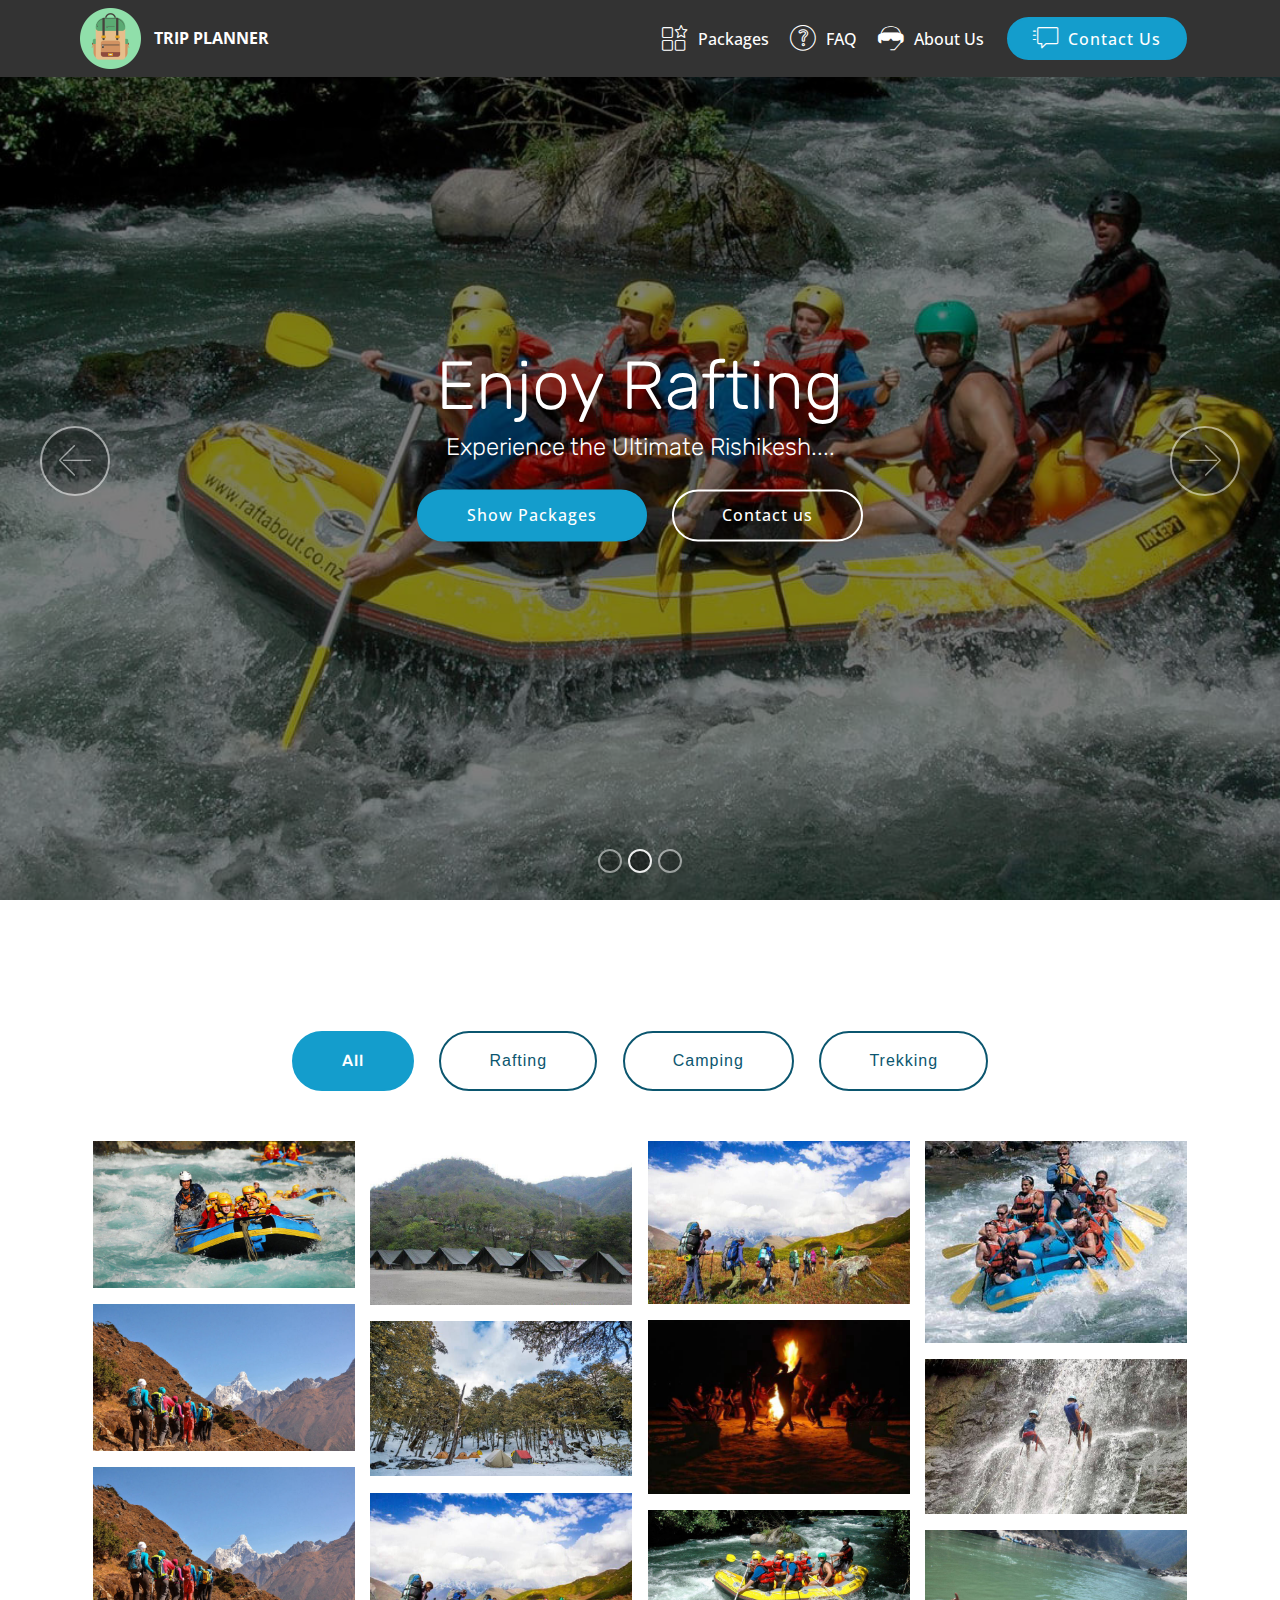
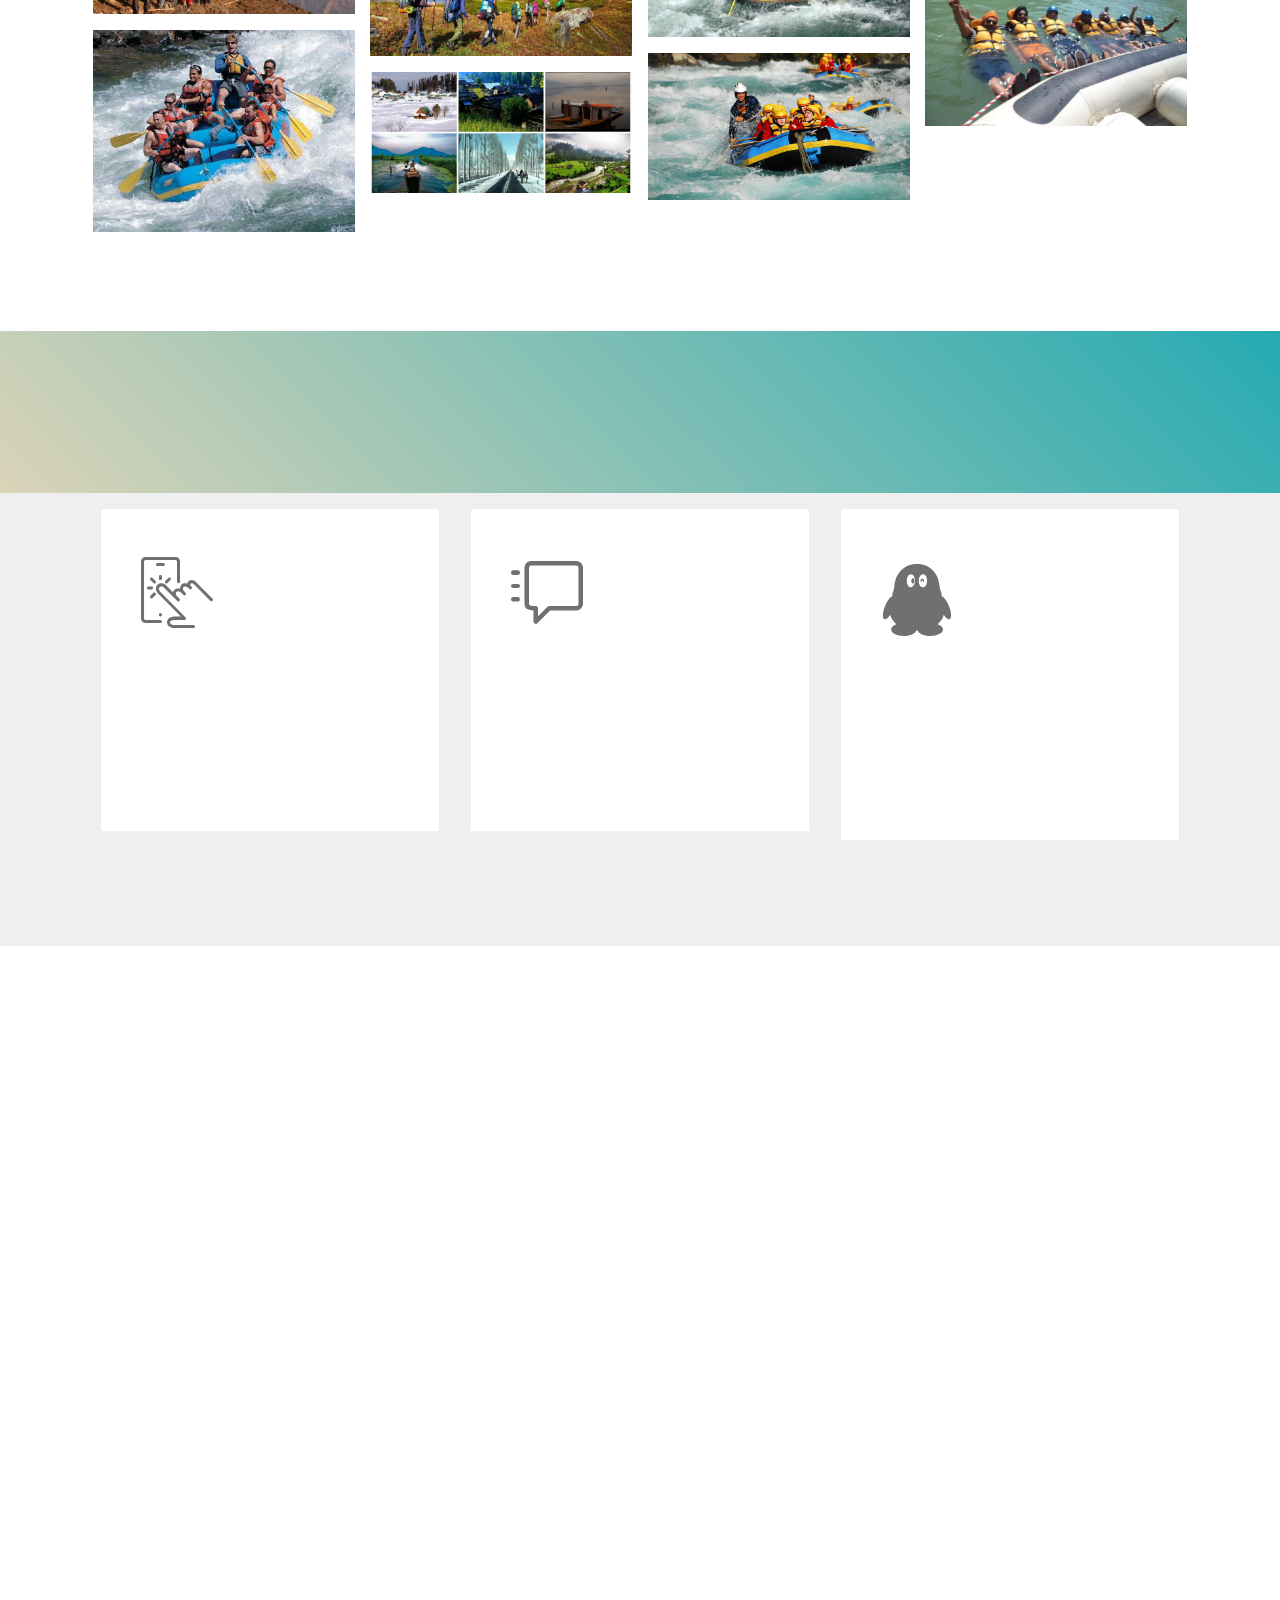
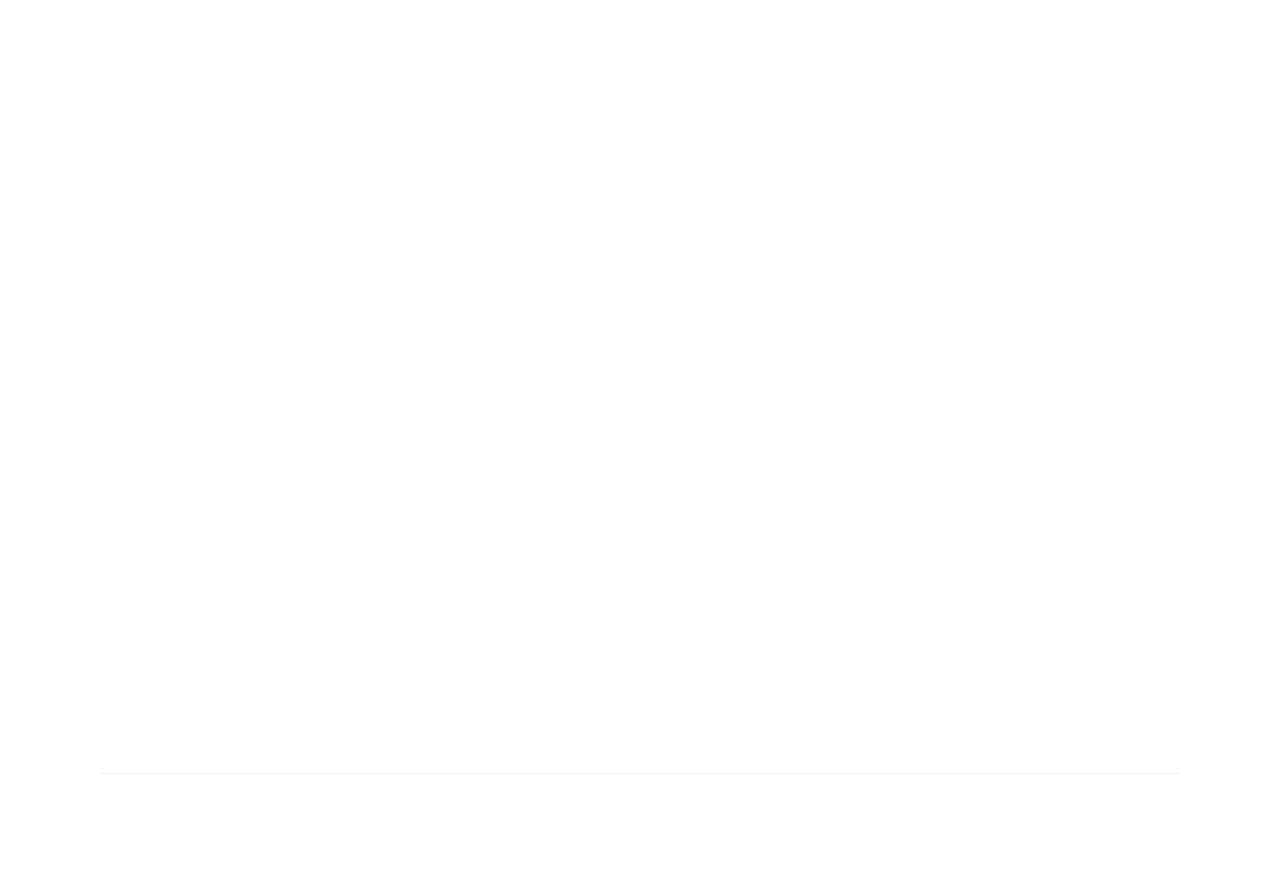
<file: index.html>
<!DOCTYPE html>
<html  >
<head>
  <!-- Site made with Mobirise Website Builder v4.10.3, https://mobirise.com -->
  <meta charset="UTF-8">
  <meta http-equiv="X-UA-Compatible" content="IE=edge">
  <meta name="generator" content="Mobirise v4.10.3, mobirise.com">
  <meta name="viewport" content="width=device-width, initial-scale=1, minimum-scale=1">
  <link rel="shortcut icon" href="assets/images/backpack-icon-512-128x128-1.png" type="image/x-icon">
  <meta name="description" content="">
  
  <title>Home</title>
  <link rel="stylesheet" href="assets/web/assets/mobirise-icons-bold/mobirise-icons-bold.css">
  <link rel="stylesheet" href="assets/web/assets/mobirise-icons/mobirise-icons.css">
  <link rel="stylesheet" href="assets/tether/tether.min.css">
  <link rel="stylesheet" href="assets/bootstrap/css/bootstrap.min.css">
  <link rel="stylesheet" href="assets/bootstrap/css/bootstrap-grid.min.css">
  <link rel="stylesheet" href="assets/bootstrap/css/bootstrap-reboot.min.css">
  <link rel="stylesheet" href="assets/dropdown/css/style.css">
  <link rel="stylesheet" href="assets/animatecss/animate.min.css">
  <link rel="stylesheet" href="assets/socicon/css/styles.css">
  <link rel="stylesheet" href="assets/theme/css/style.css">
  <link rel="stylesheet" href="assets/gallery/style.css">
  <link rel="stylesheet" href="assets/mobirise/css/mbr-additional.css" type="text/css">
  
  
  
</head>
<body>
  <section class="menu cid-qTkzRZLJNu" once="menu" id="menu1-0">

    

    <nav class="navbar navbar-expand beta-menu navbar-dropdown align-items-center navbar-fixed-top navbar-toggleable-sm">
        <button class="navbar-toggler navbar-toggler-right" type="button" data-toggle="collapse" data-target="#navbarSupportedContent" aria-controls="navbarSupportedContent" aria-expanded="false" aria-label="Toggle navigation">
            <div class="hamburger">
                <span></span>
                <span></span>
                <span></span>
                <span></span>
            </div>
        </button>
        <div class="menu-logo">
            <div class="navbar-brand">
                <span class="navbar-logo">
                    <a href="#top">
                         <img src="assets/images/backpack-icon-512-122x122.png" alt="Trip Planner" title="" style="height: 3.8rem;">
                    </a>
                </span>
                <span class="navbar-caption-wrap"><a class="navbar-caption text-white display-4" href="index.html">
                        TRIP PLANNER</a></span>
            </div>
        </div>
        <div class="collapse navbar-collapse" id="navbarSupportedContent">
            <ul class="navbar-nav nav-dropdown" data-app-modern-menu="true"><li class="nav-item">
                    <a class="nav-link link text-white display-4" href="page4.html"><span class="mbri-features mbr-iconfont mbr-iconfont-btn"></span>
                        Packages</a>
                </li><li class="nav-item"><a class="nav-link link text-white display-4" href="page2.html"><span class="mbri-question mbr-iconfont mbr-iconfont-btn"></span>
                        FAQ</a></li>
                <li class="nav-item">
                    <a class="nav-link link text-white display-4" href="page3.html"><span class="socicon socicon-ventrilo mbr-iconfont mbr-iconfont-btn"></span>
                        
                        About Us
                    </a>
                </li></ul>
            <div class="navbar-buttons mbr-section-btn"><a class="btn btn-sm btn-primary display-4" href="page1.html"><span class="mbri-help mbr-iconfont mbr-iconfont-btn"></span>Contact Us</a></div>
        </div>
    </nav>
</section>

<section class="engine"><a href="https://mobirise.info/n">free simple web templates</a></section><section class="carousel slide cid-rtzdomhJGS" data-interval="false" id="slider1-p">

    

    <div class="full-screen"><div class="mbr-slider slide carousel" data-pause="true" data-keyboard="false" data-ride="false" data-interval="false"><ol class="carousel-indicators"><li data-app-prevent-settings="" data-target="#slider1-p" data-slide-to="0"></li><li data-app-prevent-settings="" data-target="#slider1-p" class=" active" data-slide-to="1"></li><li data-app-prevent-settings="" data-target="#slider1-p" data-slide-to="2"></li></ol><div class="carousel-inner" role="listbox"><div class="carousel-item slider-fullscreen-image" data-bg-video-slide="false" style="background-image: url(assets/images/kashmir-collage-1140x530.jpg);"><div class="container container-slide"><div class="image_wrapper"><div class="mbr-overlay" style="opacity: 0.4; background-color: rgb(35, 35, 35);"></div><img src="assets/images/kashmir-collage-1140x530.jpg"><div class="carousel-caption justify-content-center"><div class="col-10 align-center"><h2 class="mbr-fonts-style display-1">Plan Rishikesh Trips</h2><p class="lead mbr-text mbr-fonts-style display-5">Choose a Package and we will take care of the rest.<br>Transportation, Accomodation, Rafting, Food, Camping, Hiking....</p><div class="mbr-section-btn" buttons="0"><a class="btn btn-success display-4" href="page4.html">Show Packages</a> <a class="btn  btn-white-outline display-4" href="page1.html">Contact Us</a></div></div></div></div></div></div><div class="carousel-item slider-fullscreen-image active" data-bg-video-slide="false" style="background-image: url(assets/images/r3-1600x775.jpg);"><div class="container container-slide"><div class="image_wrapper"><div class="mbr-overlay"></div><img src="assets/images/r3-1600x775.jpg"><div class="carousel-caption justify-content-center"><div class="col-10 align-center"><h2 class="mbr-fonts-style display-1">Enjoy Rafting</h2><p class="lead mbr-text mbr-fonts-style display-5">Experience the Ultimate Rishikesh....</p><div class="mbr-section-btn" buttons="0"><a class="btn btn-primary display-4" href="page4.html">Show Packages</a> <a class="btn  btn-white-outline display-4" href="page1.html">Contact us</a></div></div></div></div></div></div><div class="carousel-item slider-fullscreen-image" data-bg-video-slide="false" style="background-image: url(assets/images/mountainviewing-pg-nature-1920x1080.jpg);"><div class="container container-slide"><div class="image_wrapper"><div class="mbr-overlay" style="opacity: 0.4; background-color: rgb(51, 51, 51);"></div><img src="assets/images/mountainviewing-pg-nature-1920x1080.jpg"><div class="carousel-caption justify-content-center"><div class="col-10 align-center"><h2 class="mbr-fonts-style display-1">Camping and Hiking</h2><p class="lead mbr-text mbr-fonts-style display-5">Experience the Wild and Adventure</p><div class="mbr-section-btn" buttons="0"><a class="btn btn-info display-4" href="page4.html">Show Packages</a> <a class="btn  btn-white-outline display-4" href="page1.html">Contact us</a></div></div></div></div></div></div></div><a data-app-prevent-settings="" class="carousel-control carousel-control-prev" role="button" data-slide="prev" href="#slider1-p"><span aria-hidden="true" class="mbri-left mbr-iconfont"></span><span class="sr-only">Previous</span></a><a data-app-prevent-settings="" class="carousel-control carousel-control-next" role="button" data-slide="next" href="#slider1-p"><span aria-hidden="true" class="mbri-right mbr-iconfont"></span><span class="sr-only">Next</span></a></div></div>

</section>

<section class="mbr-gallery mbr-slider-carousel cid-rtz7w1BWM7" id="gallery2-a">

    

    <div class="container">
        <div><!-- Filter --><div class="mbr-gallery-filter container gallery-filter-active"><ul buttons="0"><li class="mbr-gallery-filter-all"><a class="btn btn-md btn-primary-outline active display-7" href="">All</a></li></ul></div><!-- Gallery --><div class="mbr-gallery-row"><div class="mbr-gallery-layout-default"><div><div><div class="mbr-gallery-item mbr-gallery-item--p1" data-video-url="false" data-tags="Rafting"><div href="#lb-gallery2-a" data-slide-to="0" data-toggle="modal"><img src="assets/images/river-rafting-in-rishikesh-1170x659-800x451.jpg" alt="" title=""><span class="icon-focus"></span></div></div><div class="mbr-gallery-item mbr-gallery-item--p1" data-video-url="false" data-tags="Camping"><div href="#lb-gallery2-a" data-slide-to="1" data-toggle="modal"><img src="assets/images/river-rafting-in-rishikesh-shivpuri-river-jone-camp-uttarakahd-720x453-720x453.jpg" alt="" title=""><span class="icon-focus"></span></div></div><div class="mbr-gallery-item mbr-gallery-item--p1" data-video-url="false" data-tags="Camping"><div href="#lb-gallery2-a" data-slide-to="2" data-toggle="modal"><img src="assets/images/travelers-walking-through-the-mountains-in-uttarakhand-ss14112017-700x437-700x437.jpg" alt="" title=""><span class="icon-focus"></span></div></div><div class="mbr-gallery-item mbr-gallery-item--p1" data-video-url="false" data-tags="Rafting"><div href="#lb-gallery2-a" data-slide-to="3" data-toggle="modal"><img src="assets/images/rishikesh-river-rafting-388x300-388x300.jpg" alt="" title=""><span class="icon-focus"></span></div></div><div class="mbr-gallery-item mbr-gallery-item--p1" data-video-url="false" data-tags="Trekking"><div href="#lb-gallery2-a" data-slide-to="4" data-toggle="modal"><img src="assets/images/mountainviewing-pg-nature-1920x1080-800x450.jpg" alt="" title=""><span class="icon-focus"></span></div></div><div class="mbr-gallery-item mbr-gallery-item--p1" data-video-url="false" data-tags="Camping"><div href="#lb-gallery2-a" data-slide-to="5" data-toggle="modal"><img src="assets/images/beach-hideout-550x367-550x367.jpg" alt="" title=""><span class="icon-focus"></span></div></div><div class="mbr-gallery-item mbr-gallery-item--p1" data-video-url="false" data-tags="Trekking"><div href="#lb-gallery2-a" data-slide-to="6" data-toggle="modal"><img src="assets/images/1526538955-shutterstock-706441477.jpg-750x446-750x446.jpg" alt="" title=""><span class="icon-focus"></span></div></div><div class="mbr-gallery-item mbr-gallery-item--p1" data-video-url="false" data-tags="Rafting"><div href="#lb-gallery2-a" data-slide-to="7" data-toggle="modal"><img src="assets/images/1526379156-1462775672-img-7905.jpg.jpg-750x446-750x446.jpg" alt="" title=""><span class="icon-focus"></span></div></div><div class="mbr-gallery-item mbr-gallery-item--p1" data-video-url="false" data-tags="Trekking"><div href="#lb-gallery2-a" data-slide-to="8" data-toggle="modal"><img src="assets/images/mountainviewing-pg-nature-1920x1080-800x450.jpg" alt="" title=""><span class="icon-focus"></span></div></div><div class="mbr-gallery-item mbr-gallery-item--p1" data-video-url="false" data-tags="Trekking"><div href="#lb-gallery2-a" data-slide-to="9" data-toggle="modal"><img src="assets/images/travelers-walking-through-the-mountains-in-uttarakhand-ss14112017-700x437-700x437.jpg" alt="" title=""><span class="icon-focus"></span></div></div><div class="mbr-gallery-item mbr-gallery-item--p1" data-video-url="false" data-tags="Trekking"><div href="#lb-gallery2-a" data-slide-to="10" data-toggle="modal"><img src="assets/images/r3-1600x775-800x388.jpg" alt="" title=""><span class="icon-focus"></span></div></div><div class="mbr-gallery-item mbr-gallery-item--p1" data-video-url="false" data-tags="Trekking"><div href="#lb-gallery2-a" data-slide-to="11" data-toggle="modal"><img src="assets/images/1465590474-dsc05004-1-960x720-800x600.jpg" alt="" title=""><span class="icon-focus"></span></div></div><div class="mbr-gallery-item mbr-gallery-item--p1" data-video-url="false" data-tags="Trekking"><div href="#lb-gallery2-a" data-slide-to="12" data-toggle="modal"><img src="assets/images/rishikesh-river-rafting-388x300-388x300.jpg" alt="" title=""><span class="icon-focus"></span></div></div><div class="mbr-gallery-item mbr-gallery-item--p1" data-video-url="false" data-tags="Trekking"><div href="#lb-gallery2-a" data-slide-to="13" data-toggle="modal"><img src="assets/images/river-rafting-in-rishikesh-1170x659-800x451.jpg" alt="" title=""><span class="icon-focus"></span></div></div><div class="mbr-gallery-item mbr-gallery-item--p1" data-video-url="false" data-tags="Trekking"><div href="#lb-gallery2-a" data-slide-to="14" data-toggle="modal"><img src="assets/images/kashmir-collage-1140x530-800x372.jpg" alt="" title=""><span class="icon-focus"></span></div></div></div></div><div class="clearfix"></div></div></div><!-- Lightbox --><div data-app-prevent-settings="" class="mbr-slider modal fade carousel slide" tabindex="-1" data-keyboard="true" data-interval="false" id="lb-gallery2-a"><div class="modal-dialog"><div class="modal-content"><div class="modal-body"><div class="carousel-inner"><div class="carousel-item"><img src="assets/images/river-rafting-in-rishikesh-1170x659.jpg" alt="" title=""></div><div class="carousel-item"><img src="assets/images/river-rafting-in-rishikesh-shivpuri-river-jone-camp-uttarakahd-720x453.jpg" alt="" title=""></div><div class="carousel-item"><img src="assets/images/travelers-walking-through-the-mountains-in-uttarakhand-ss14112017-700x437.jpg" alt="" title=""></div><div class="carousel-item"><img src="assets/images/rishikesh-river-rafting-388x300.jpg" alt="" title=""></div><div class="carousel-item"><img src="assets/images/mountainviewing-pg-nature-1920x1080.jpg" alt="" title=""></div><div class="carousel-item"><img src="assets/images/beach-hideout-550x367.jpg" alt="" title=""></div><div class="carousel-item"><img src="assets/images/1526538955-shutterstock-706441477.jpg-750x446.jpg" alt="" title=""></div><div class="carousel-item active"><img src="assets/images/1526379156-1462775672-img-7905.jpg.jpg-750x446.jpg" alt="" title=""></div><div class="carousel-item"><img src="assets/images/mountainviewing-pg-nature-1920x1080.jpg" alt="" title=""></div><div class="carousel-item"><img src="assets/images/travelers-walking-through-the-mountains-in-uttarakhand-ss14112017-700x437.jpg" alt="" title=""></div><div class="carousel-item"><img src="assets/images/r3-1600x775.jpg" alt="" title=""></div><div class="carousel-item"><img src="assets/images/1465590474-dsc05004-1-960x720.jpg" alt="" title=""></div><div class="carousel-item"><img src="assets/images/rishikesh-river-rafting-388x300.jpg" alt="" title=""></div><div class="carousel-item"><img src="assets/images/river-rafting-in-rishikesh-1170x659.jpg" alt="" title=""></div><div class="carousel-item"><img src="assets/images/kashmir-collage-1140x530.jpg" alt="" title=""></div></div><a class="carousel-control carousel-control-prev" role="button" data-slide="prev" href="#lb-gallery2-a"><span class="mbri-left mbr-iconfont" aria-hidden="true"></span><span class="sr-only">Previous</span></a><a class="carousel-control carousel-control-next" role="button" data-slide="next" href="#lb-gallery2-a"><span class="mbri-right mbr-iconfont" aria-hidden="true"></span><span class="sr-only">Next</span></a><a class="close" href="#" role="button" data-dismiss="modal"><span class="sr-only">Close</span></a></div></div></div></div></div>
    </div>

</section>

<section class="mbr-section info2 cid-rtz46TSfOY" id="info2-4">

    

    

    <div class="container">
        <div class="row main justify-content-center">
            <div class="media-container-column col-12 col-lg-3 col-md-4">
                
            </div>
            <div class="media-container-column title col-12 col-lg-7 col-md-6">
                <h2 class="align-right mbr-bold mbr-white pb-3 mbr-fonts-style display-2">Plan your trip in 3 steps.</h2>
                
            </div>
        </div>
    </div>
</section>

<section class="features6 cid-rtzzokIdsZ" id="features6-10">
    
    

    
    <div class="container">
        <div class="media-container-row">

            <div class="card p-3 col-12 col-md-6 col-lg-4">
                <div class="card-img pb-3">
                    <span class="mbr-iconfont mbri-touch"></span>
                </div>
                <div class="card-box">
                    <h4 class="card-title py-3 mbr-fonts-style display-7">
                        Browse Packages</h4>
                    <p class="mbr-text mbr-fonts-style display-7">Select a package according to your need.<br><br></p>
                </div>
            </div>

            <div class="card p-3 col-12 col-md-6 col-lg-4">
                <div class="card-img pb-3">
                    <span class="mbr-iconfont mbrib-help"></span>
                </div>
                <div class="card-box">
                    <h4 class="card-title py-3 mbr-fonts-style display-7">
                        Contact us</h4>
                    <p class="mbr-text mbr-fonts-style display-7">Contact us or give a call to us.<br>Book you trip on email or phone.<br><br></p>
                </div>
            </div>

            <div class="card p-3 col-12 col-md-6 col-lg-4">
                <div class="card-img pb-3">
                    <span class="mbr-iconfont socicon-qq socicon"></span>
                </div>
                <div class="card-box">
                    <h4 class="card-title py-3 mbr-fonts-style display-7">
                        Pack your Bags</h4>
                    <p class="mbr-text mbr-fonts-style display-7">
                       Sit Back and Relax.<br>We will take care of everything.</p>
                </div>
            </div>

            

        </div>

    </div>

</section>

<section class="testimonials1 cid-rtz4xqu6mU" id="testimonials1-8">

    

    
    <div class="container">
        <div class="media-container-row">
            <div class="title col-12 align-center">
                <h2 class="pb-3 mbr-fonts-style display-2">
                    WHAT OUR FANTASTIC USERS SAY
                </h2>
                <h3 class="mbr-section-subtitle mbr-light pb-3 mbr-fonts-style display-5">
                    Planned 50+ Trips Until Now</h3>
            </div>
        </div>
    </div>

    <div class="container pt-3 mt-2">
        <div class="media-container-row">
            <div class="mbr-testimonial p-3 align-center col-12 col-md-6 col-lg-4">
                <div class="panel-item p-3">
                    <div class="card-block">
                        <div class="testimonial-photo">
                            <img src="assets/images/f1968e2bcfcd45219992dfecddbb94bb-240x240.jpg" alt="" title="">
                        </div>
                        <p class="mbr-text mbr-fonts-style display-7">
                           I visited with our Frends &amp; have wonderful experience of river rafting . Thanks a lot to your entire team for making our stay a pleasurable one.We really enjoyed the food, staying , badminton and off course river rafting.
                        </p>
                    </div>
                    <div class="card-footer">
                        <div class="mbr-author-name mbr-bold mbr-fonts-style display-7">
                             Ankur Som</div>
                        <small class="mbr-author-desc mbr-italic mbr-light mbr-fonts-style display-7">
                               College Student</small>
                    </div>
                </div>
            </div>

            <div class="mbr-testimonial p-3 align-center col-12 col-md-6 col-lg-4">
                <div class="panel-item p-3">
                    <div class="card-block">
                        <div class="testimonial-photo">
                            <img src="assets/images/images-225x225.jpg" alt="" title="">
                        </div>
                        <p class="mbr-text mbr-fonts-style display-7">
                           I along with my friend prasanna attended the river rafting camp. It was our first camp at rishikesh and we really enjoyed the experience. I have fully taken the enjoy of river rafting in Rishikesh. I am very thank full to Trip PlannerPvt. Ltd. for this trip.
                        </p>
                    </div>
                    <div class="card-footer">
                        <div class="mbr-author-name mbr-bold mbr-fonts-style display-7">
                             Parveen som</div>
                        <small class="mbr-author-desc mbr-italic mbr-light mbr-fonts-style display-7">
                               House Wife</small>
                    </div>
                </div>
            </div>

            <div class="mbr-testimonial p-3 align-center col-12 col-md-6 col-lg-4">
                <div class="panel-item p-3">
                    <div class="card-block">
                        <div class="testimonial-photo">
                            <img src="assets/images/indian-boy-facebook-profile-picture-6-240x360.jpg" alt="" title="">
                        </div>
                        <p class="mbr-text mbr-fonts-style display-7">
                           Awesome tour Of Rishikesh Last time I had taken the tour from Trip Planner Pvt. Ltd., for river rafting. This was awesome tour. I felt many enjoy full days of my life in this tour. Trip Planner is very responsible and fastest growing operator in Travel and Tourism field.
                        </p>
                    </div>
                    <div class="card-footer">
                        <div class="mbr-author-name mbr-bold mbr-fonts-style display-7">
                             Kadir rana</div>
                        <small class="mbr-author-desc mbr-italic mbr-light mbr-fonts-style display-7">
                               Engineer</small>
                    </div>
                </div>
            </div>

            

            

            
        </div>
    </div>   
</section>

<section class="cid-rtz4hFbzxk" id="social-buttons3-5">
    
    

    

    <div class="container">
        <div class="media-container-row">
            <div class="col-md-8 align-center">
                <h2 class="pb-3 mbr-section-title mbr-fonts-style display-2">
                    SHARE THIS PAGE!
                </h2>
                <div>
                    <div class="mbr-social-likes">
                        <span class="btn btn-social socicon-bg-facebook facebook mx-2" title="Share link on Facebook">
                            <i class="socicon socicon-facebook"></i>
                        </span>
                        <span class="btn btn-social twitter socicon-bg-twitter mx-2" title="Share link on Twitter">
                            <i class="socicon socicon-twitter"></i>
                        </span>
                        <span class="btn btn-social plusone socicon-bg-googleplus mx-2" title="Share link on Google+">
                            <i class="socicon socicon-googleplus"></i>
                        </span>
                        
                        
                        <span class="btn btn-social pinterest socicon-bg-pinterest mx-2" title="Share link on Pinterest">
                            <i class="socicon socicon-pinterest"></i>
                        </span>
                        
                    </div>
                </div>
            </div>
        </div>
    </div>
</section>

<section class="footer3 cid-rtz4qwSyJQ" id="footer3-6">

    

    

    <div class="container">
        <div class="media-container-row content">
            <div class="col-md-2 col-sm-4">
                <div class="mb-3 img-logo">
                    <a href="index.html">
                         <img src="assets/images/backpack-icon-512-122x122.png" alt="Mobirise" title="">
                    </a>
                </div>
                <p class="mbr-fonts-style foot-logo display-7">
                    TRIP PLANNER</p>
            </div>
            <div class="col-md-3 col-sm-4">
                <p class="mb-4 mbr-fonts-style foot-title display-7">Quick Links</p>
                <p class="mbr-text mbr-links-column mbr-fonts-style display-7">
                    <a href="page4.html" class="text-black">Packages
</a>                    <br><a href="page2.html" class="text-black">F</a>AQ
                    <br><a href="page3.html" class="text-black">About </a>Us<br><a href="page1.html" class="text-black">Get In Touch</a>
                    <br><br></p>
            </div>
            <div class="col-md-3 col-sm-4">
                <p class="mb-4 mbr-fonts-style foot-title display-7"></p>
                <p class="mbr-text mbr-fonts-style mbr-links-column display-7"></p>
            </div>
            <div class="col-md-4 col-sm-12">
                <p class="mb-4 mbr-fonts-style foot-title display-7">
                    Subscribe to get New Paackages details
                </p>
                <p class="mbr-text form-text mbr-fonts-style display-7">Enter Your email, to get Notifications</p>
                <div class="media-container-column" data-form-type="formoid">
                    <!---Formbuilder Form--->
                    <form action="https://mobirise.com/" method="POST" class="mbr-form form-with-styler" data-form-title="Mobirise Form"><input type="hidden" name="email" data-form-email="true" value="tUbqdp9vB6wB83rk8dc/No0Xb51TnPb/3HNCzcAJI5nJIv4caNI/Mjx8wZ2u428ogM3bK6X/3nitu0iKjQ+LP4Do/FASd956B2/NUzV7zmdjEEo+ID7oi+/bOaVYUW4D">
                        <div class="row form-inline justify-content-center">
                            <div hidden="hidden" data-form-alert="" class="alert alert-success col-12">Thanks for filling out the form!</div>
                            <div hidden="hidden" data-form-alert-danger="" class="alert alert-danger col-12">
                            </div>
                        </div>
                        <div class="dragArea row form-inline justify-content-center">
                            <div class="col-auto form-group " data-for="email">
                                <input type="email" name="email" placeholder="Email" data-form-field="Email" required="required" class="form-control input-sm input-inverse my-2 display-7" id="email-footer3-6">
                            </div>
                            <div class="col-auto input-group-btn  m-2">
                                <button type="submit" class="btn btn-primary m-0 display-4">Subscribe</button>
                            </div>
                        </div>
                    </form><!---Formbuilder Form--->
                </div>

            </div>
        </div>
        <div class="footer-lower">
            <div class="media-container-row">
                <div class="col-sm-12">
                    <hr>
                </div>
            </div>
            <div class="media-container-row">
                <div class="col-sm-6 copyright">
                    <p class="mbr-text mbr-fonts-style display-7">
                        © Copyright 2019 TRIP PLANNER - All Rights Reserved
                    </p>
                </div>
                <div class="col-md-6">
                    <div class="social-list align-right">
                        <div class="soc-item">
                            <a href="https://twitter.com/" target="_blank">
                                <span class="mbr-iconfont mbr-iconfont-social socicon-twitter socicon"></span>
                            </a>
                        </div>
                        <div class="soc-item">
                            <a href="https://www.facebook.com/" target="_blank">
                                <span class="mbr-iconfont mbr-iconfont-social socicon-facebook socicon"></span>
                            </a>
                        </div>
                        <div class="soc-item">
                            <a href="https://www.youtube.com/" target="_blank">
                                <span class="mbr-iconfont mbr-iconfont-social socicon-youtube socicon"></span>
                            </a>
                        </div>
                        
                        
                        
                    </div>
                </div>
            </div>
        </div>
    </div>
</section>


  <script src="assets/web/assets/jquery/jquery.min.js"></script>
  <script src="assets/popper/popper.min.js"></script>
  <script src="assets/tether/tether.min.js"></script>
  <script src="assets/bootstrap/js/bootstrap.min.js"></script>
  <script src="assets/dropdown/js/script.min.js"></script>
  <script src="assets/touchswipe/jquery.touch-swipe.min.js"></script>
  <script src="assets/viewportchecker/jquery.viewportchecker.js"></script>
  <script src="assets/ytplayer/jquery.mb.ytplayer.min.js"></script>
  <script src="assets/vimeoplayer/jquery.mb.vimeo_player.js"></script>
  <script src="assets/smoothscroll/smooth-scroll.js"></script>
  <script src="assets/bootstrapcarouselswipe/bootstrap-carousel-swipe.js"></script>
  <script src="assets/masonry/masonry.pkgd.min.js"></script>
  <script src="assets/imagesloaded/imagesloaded.pkgd.min.js"></script>
  <script src="assets/sociallikes/social-likes.js"></script>
  <script src="assets/theme/js/script.js"></script>
  <script src="assets/gallery/player.min.js"></script>
  <script src="assets/gallery/script.js"></script>
  <script src="assets/slidervideo/script.js"></script>
  <script src="assets/formoid/formoid.min.js"></script>
  
  
 <div id="scrollToTop" class="scrollToTop mbr-arrow-up"><a style="text-align: center;"><i class="mbr-arrow-up-icon mbr-arrow-up-icon-cm cm-icon cm-icon-smallarrow-up"></i></a></div>
    <input name="animation" type="hidden">
  </body>
</html>
</file>
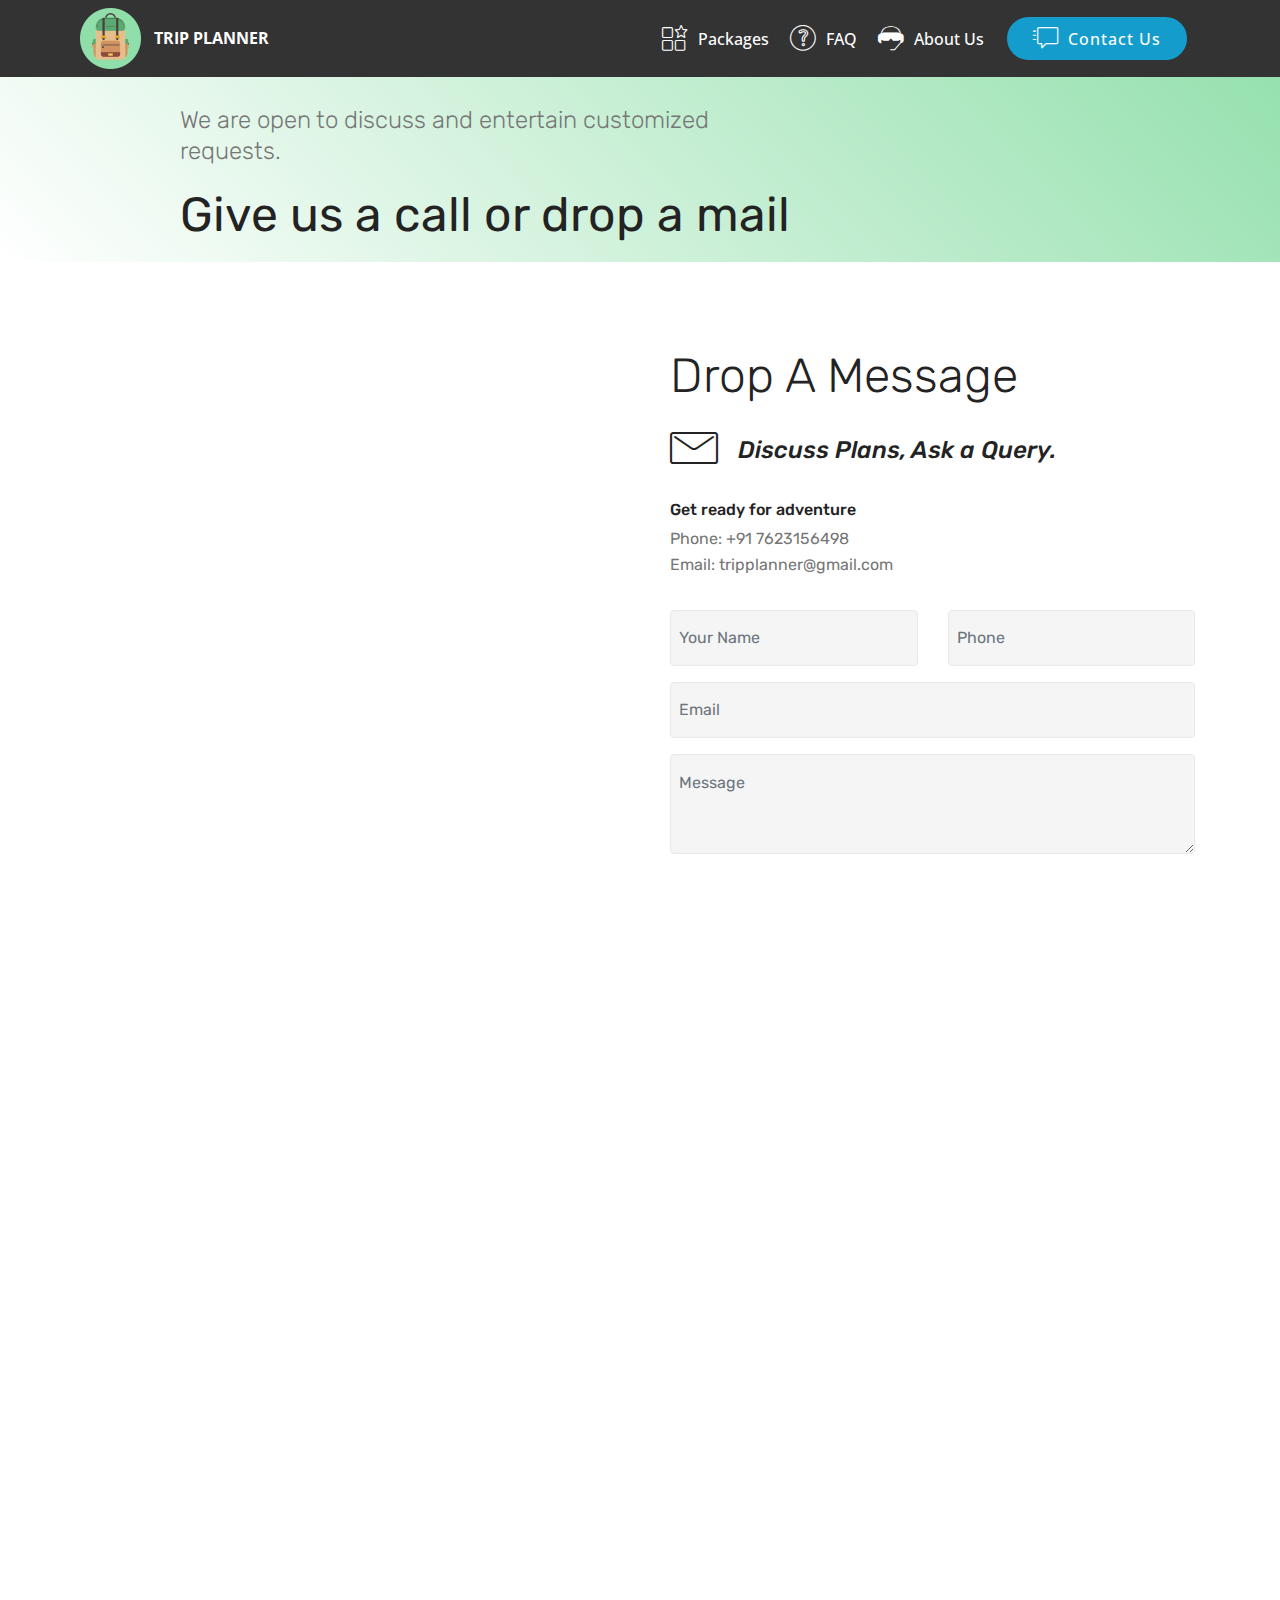
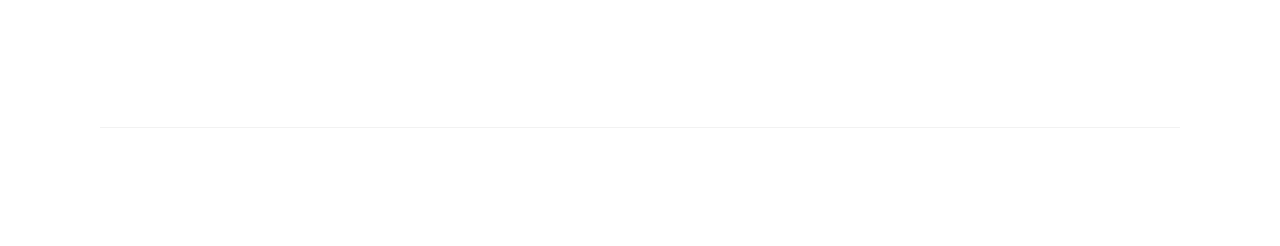
<file: page1.html>
<!DOCTYPE html>
<html  >
<head>
  <!-- Site made with Mobirise Website Builder v4.10.3, https://mobirise.com -->
  <meta charset="UTF-8">
  <meta http-equiv="X-UA-Compatible" content="IE=edge">
  <meta name="generator" content="Mobirise v4.10.3, mobirise.com">
  <meta name="viewport" content="width=device-width, initial-scale=1, minimum-scale=1">
  <link rel="shortcut icon" href="assets/images/backpack-icon-512-128x128-1.png" type="image/x-icon">
  <meta name="description" content="Web Builder Description">
  
  <title>Contactus</title>
  <link rel="stylesheet" href="assets/web/assets/mobirise-icons/mobirise-icons.css">
  <link rel="stylesheet" href="assets/tether/tether.min.css">
  <link rel="stylesheet" href="assets/bootstrap/css/bootstrap.min.css">
  <link rel="stylesheet" href="assets/bootstrap/css/bootstrap-grid.min.css">
  <link rel="stylesheet" href="assets/bootstrap/css/bootstrap-reboot.min.css">
  <link rel="stylesheet" href="assets/dropdown/css/style.css">
  <link rel="stylesheet" href="assets/animatecss/animate.min.css">
  <link rel="stylesheet" href="assets/socicon/css/styles.css">
  <link rel="stylesheet" href="assets/theme/css/style.css">
  <link rel="stylesheet" href="assets/mobirise/css/mbr-additional.css" type="text/css">
  
  
  
</head>
<body>
  <section class="menu cid-qTkzRZLJNu" once="menu" id="menu1-c">

    

    <nav class="navbar navbar-expand beta-menu navbar-dropdown align-items-center navbar-fixed-top navbar-toggleable-sm">
        <button class="navbar-toggler navbar-toggler-right" type="button" data-toggle="collapse" data-target="#navbarSupportedContent" aria-controls="navbarSupportedContent" aria-expanded="false" aria-label="Toggle navigation">
            <div class="hamburger">
                <span></span>
                <span></span>
                <span></span>
                <span></span>
            </div>
        </button>
        <div class="menu-logo">
            <div class="navbar-brand">
                <span class="navbar-logo">
                    <a href="#top">
                         <img src="assets/images/backpack-icon-512-122x122.png" alt="Trip Planner" title="" style="height: 3.8rem;">
                    </a>
                </span>
                <span class="navbar-caption-wrap"><a class="navbar-caption text-white display-4" href="index.html">
                        TRIP PLANNER</a></span>
            </div>
        </div>
        <div class="collapse navbar-collapse" id="navbarSupportedContent">
            <ul class="navbar-nav nav-dropdown" data-app-modern-menu="true"><li class="nav-item">
                    <a class="nav-link link text-white display-4" href="page4.html"><span class="mbri-features mbr-iconfont mbr-iconfont-btn"></span>
                        Packages</a>
                </li><li class="nav-item"><a class="nav-link link text-white display-4" href="page2.html"><span class="mbri-question mbr-iconfont mbr-iconfont-btn"></span>
                        FAQ</a></li>
                <li class="nav-item">
                    <a class="nav-link link text-white display-4" href="page3.html"><span class="socicon socicon-ventrilo mbr-iconfont mbr-iconfont-btn"></span>
                        
                        About Us
                    </a>
                </li></ul>
            <div class="navbar-buttons mbr-section-btn"><a class="btn btn-sm btn-primary display-4" href="page1.html"><span class="mbri-help mbr-iconfont mbr-iconfont-btn"></span>Contact Us</a></div>
        </div>
    </nav>
</section>

<section class="engine"><a href="https://mobirise.info/d">web maker</a></section><section class="mbr-section info1 cid-rtz8c6ZsNy" id="info1-f">

    

    
    <div class="container">
        <div class="row justify-content-center content-row">
            <div class="media-container-column title col-12 col-lg-7 col-md-6">
                <h3 class="mbr-section-subtitle align-left mbr-light pb-3 mbr-fonts-style display-5">
                    We are open to discuss and entertain customized requests.</h3>
                <h2 class="align-left mbr-bold mbr-fonts-style display-2"><span style="font-weight: normal;">
                    Give us a call or drop a mail</span></h2>
            </div>
            <div class="media-container-column col-12 col-lg-3 col-md-4">
                
            </div>
        </div>
    </div>
</section>

<section class="mbr-section form4 cid-rtz87q7Kzs" id="form4-e">

    

    
    <div class="container">
        <div class="row">
            <div class="col-md-6">
                <div class="google-map"><iframe frameborder="0" style="border:0" src="https://www.google.com/maps/embed/v1/place?key=AIzaSyAEIpgj38KyLFELm2bK9Y7krBkz1K-cMq8&amp;q=place_id:ChIJLbZ-NFv9DDkRQJY4FbcFcgM" allowfullscreen=""></iframe></div>
            </div>
            <div class="col-md-6">
                <h2 class="pb-3 align-left mbr-fonts-style display-2">
                    Drop A Message</h2>
                <div>
                    <div class="icon-block pb-3 align-left">
                        <span class="icon-block__icon">
                            <span class="mbri-letter mbr-iconfont"></span>
                        </span>
                        <h4 class="icon-block__title align-left mbr-fonts-style display-5">Discuss Plans, Ask a Query.</h4>
                    </div>
                    <div class="icon-contacts pb-3">
                        <h5 class="align-left mbr-fonts-style display-7">Get ready for adventure</h5>
                        <p class="mbr-text align-left mbr-fonts-style display-7">
                            Phone: +91 7623156498&nbsp;<br>
                            Email: tripplanner@gmail.com
                        </p>
                    </div>
                </div>
                <div data-form-type="formoid">
                    <!---Formbuilder Form--->
                    <form action="https://mobirise.com/" method="POST" class="mbr-form form-with-styler" data-form-title="Mobirise Form"><input type="hidden" name="email" data-form-email="true" value="mQGnfy1vo18+9qooanJ+V81Eq8HpORrU3jNnYjh2ojCioc+3P5b+1hh9J78BN8/cRyHvmea4ul+r/f1e0m1a2gDdjPKyk7Y6s0SAITRwe2Fo9ro5xPxaR16Oe26Y3Sl5">
                        <div class="row">
                            <div hidden="hidden" data-form-alert="" class="alert alert-success col-12">Thanks for filling out the form!</div>
                            <div hidden="hidden" data-form-alert-danger="" class="alert alert-danger col-12">
                            </div>
                        </div>
                        <div class="dragArea row">
                            <div class="col-md-6  form-group" data-for="name">
                                <input type="text" name="name" placeholder="Your Name" data-form-field="Name" required="required" class="form-control input display-7" id="name-form4-e">
                            </div>
                            <div class="col-md-6  form-group" data-for="phone">
                                <input type="text" name="phone" placeholder="Phone" data-form-field="Phone" required="required" class="form-control input display-7" id="phone-form4-e">
                            </div>
                            <div data-for="email" class="col-md-12  form-group">
                                <input type="text" name="email" placeholder="Email" data-form-field="Email" class="form-control input display-7" required="required" id="email-form4-e">
                            </div>
                            <div data-for="message" class="col-md-12  form-group">
                                <textarea name="message" placeholder="Message" data-form-field="Message" class="form-control input display-7" id="message-form4-e"></textarea>
                            </div>
                            <div class="col-md-12 input-group-btn  mt-2 align-center"><button type="submit" class="btn btn-primary btn-form display-4">SEND MESSAGE</button></div>
                        </div>
                    </form><!---Formbuilder Form--->
                </div>
            </div>
        </div>
    </div>
</section>

<section class="mbr-section contacts3 cid-rtz845Ro1F" id="contacts3-d">
    <!---->
    
    <!---->
    <!--Overlay-->
    
    <!--Container-->
    <div class="container">
        <div class="row">
            <!--Titles-->
            <div class="title col-12">
                <h2 class="align-left mbr-fonts-style display-1">
                    Our Contacts
                </h2>
                
            </div>
            <div class="col-12">
                <div class="row">
                    <div class="col-12 col-md-6">
                        <div class="wrapper">
                            <span class="iconfont-wrapper">
                                <span class="amp-iconfont icon fa-thumbs-o-up fa"></span>
                            </span>
                            <div class="b-info b-adress">
                                <h5 class="align-left mbr-fonts-style display-5">
                                    Address:
                                </h5>
                                <p class="mbr-text align-left mbr-fonts-style display-7">
                                    Noida</p>
                            </div>
                        </div>
                    </div>
                    <div class="col-12 col-md-6">
                        <div class="wrapper">
                            <span class="iconfont-wrapper">
                                <span class="amp-iconfont icon fa-phone fa"></span>
                            </span>
                            <div class="b-info b-phone">
                                <h5 class="align-left mbr-fonts-style display-5">
                                    Phone:
                                </h5>
                                <p class="mbr-text align-left mbr-fonts-style display-7">
                                    +91 -9267214545<br>+91-6594893242</p>
                            </div>
                        </div>
                    </div>
                    <div class="col-12 col-md-6">
                        <div class="wrapper">
                            <span class="iconfont-wrapper">
                                <span class="amp-iconfont icon fa-comment-o fa"></span>
                            </span>
                            <div class="b-info b-mail">
                                <h5 class="align-left mbr-fonts-style display-5">
                                    E-mail:
                                </h5>
                                <p class="mbr-text align-left mbr-fonts-style display-7">
                                    tripplanner@gmail.com</p>
                            </div>
                        </div>
                    </div>
                    <div class="col-12 col-md-6">
                        <div class="wrapper">
                            <span class="iconfont-wrapper">
                                <span class="amp-iconfont icon fa-th-large fa"></span>
                            </span>
                            <div class="b-info b-mail">
                                <h5 class="align-left mbr-fonts-style display-5">
                                    Working Hours:
                                </h5>
                                <p class="mbr-text align-left mbr-fonts-style display-7">
                                    Give us a call 24x7</p>
                            </div>
                        </div>
                    </div>
                </div>
            </div>
        </div>
    </div>
</section>

<section class="footer3 cid-rtzH3UB3Jm" id="footer3-19">

    

    

    <div class="container">
        <div class="media-container-row content">
            <div class="col-md-2 col-sm-4">
                <div class="mb-3 img-logo">
                    <a href="index.html">
                         <img src="assets/images/backpack-icon-512-122x122.png" alt="Mobirise" title="">
                    </a>
                </div>
                <p class="mbr-fonts-style foot-logo display-7">
                    TRIP PLANNER</p>
            </div>
            <div class="col-md-3 col-sm-4">
                <p class="mb-4 mbr-fonts-style foot-title display-7">Quick Links</p>
                <p class="mbr-text mbr-links-column mbr-fonts-style display-7">
                    <a href="page4.html" class="text-black">Packages
</a>                    <br><a href="page2.html" class="text-black">F</a>AQ
                    <br><a href="page3.html" class="text-black">About </a>Us<br><a href="page1.html" class="text-black">Get In Touch</a>
                    <br><br></p>
            </div>
            <div class="col-md-3 col-sm-4">
                <p class="mb-4 mbr-fonts-style foot-title display-7"></p>
                <p class="mbr-text mbr-fonts-style mbr-links-column display-7"></p>
            </div>
            <div class="col-md-4 col-sm-12">
                <p class="mb-4 mbr-fonts-style foot-title display-7">
                    Subscribe to get New Paackages details
                </p>
                <p class="mbr-text form-text mbr-fonts-style display-7">Enter Your email, to get Notifications</p>
                <div class="media-container-column" data-form-type="formoid">
                    <!---Formbuilder Form--->
                    <form action="https://mobirise.com/" method="POST" class="mbr-form form-with-styler" data-form-title="Mobirise Form"><input type="hidden" name="email" data-form-email="true" value="UNmDSePrMgUZ4zhG2TNsS8RrdNxpAJ9MRHxcIEW4+kDjG7ABffxs72uV3FKKjxPHbPSECj1QThBnHhQjSp4YmMQvxT4mpDV8duPxjSGpFy7zrApA+vT+qOr5FRBh5qW8">
                        <div class="row form-inline justify-content-center">
                            <div hidden="hidden" data-form-alert="" class="alert alert-success col-12">Thanks for filling out the form!</div>
                            <div hidden="hidden" data-form-alert-danger="" class="alert alert-danger col-12">
                            </div>
                        </div>
                        <div class="dragArea row form-inline justify-content-center">
                            <div class="col-auto form-group " data-for="email">
                                <input type="email" name="email" placeholder="Email" data-form-field="Email" required="required" class="form-control input-sm input-inverse my-2 display-7" id="email-footer3-19">
                            </div>
                            <div class="col-auto input-group-btn  m-2">
                                <button type="submit" class="btn btn-primary m-0 display-4">Subscribe</button>
                            </div>
                        </div>
                    </form><!---Formbuilder Form--->
                </div>

            </div>
        </div>
        <div class="footer-lower">
            <div class="media-container-row">
                <div class="col-sm-12">
                    <hr>
                </div>
            </div>
            <div class="media-container-row">
                <div class="col-sm-6 copyright">
                    <p class="mbr-text mbr-fonts-style display-7">
                        © Copyright 2019 TRIP PLANNER - All Rights Reserved
                    </p>
                </div>
                <div class="col-md-6">
                    <div class="social-list align-right">
                        <div class="soc-item">
                            <a href="https://twitter.com/" target="_blank">
                                <span class="mbr-iconfont mbr-iconfont-social socicon-twitter socicon"></span>
                            </a>
                        </div>
                        <div class="soc-item">
                            <a href="https://www.facebook.com/" target="_blank">
                                <span class="mbr-iconfont mbr-iconfont-social socicon-facebook socicon"></span>
                            </a>
                        </div>
                        <div class="soc-item">
                            <a href="https://www.youtube.com/" target="_blank">
                                <span class="mbr-iconfont mbr-iconfont-social socicon-youtube socicon"></span>
                            </a>
                        </div>
                        
                        
                        
                    </div>
                </div>
            </div>
        </div>
    </div>
</section>


  <script src="assets/web/assets/jquery/jquery.min.js"></script>
  <script src="assets/popper/popper.min.js"></script>
  <script src="assets/tether/tether.min.js"></script>
  <script src="assets/bootstrap/js/bootstrap.min.js"></script>
  <script src="assets/smoothscroll/smooth-scroll.js"></script>
  <script src="assets/dropdown/js/script.min.js"></script>
  <script src="assets/touchswipe/jquery.touch-swipe.min.js"></script>
  <script src="assets/viewportchecker/jquery.viewportchecker.js"></script>
  <script src="assets/theme/js/script.js"></script>
  <script src="assets/formoid/formoid.min.js"></script>
  
  
 <div id="scrollToTop" class="scrollToTop mbr-arrow-up"><a style="text-align: center;"><i class="mbr-arrow-up-icon mbr-arrow-up-icon-cm cm-icon cm-icon-smallarrow-up"></i></a></div>
    <input name="animation" type="hidden">
  </body>
</html>
</file>
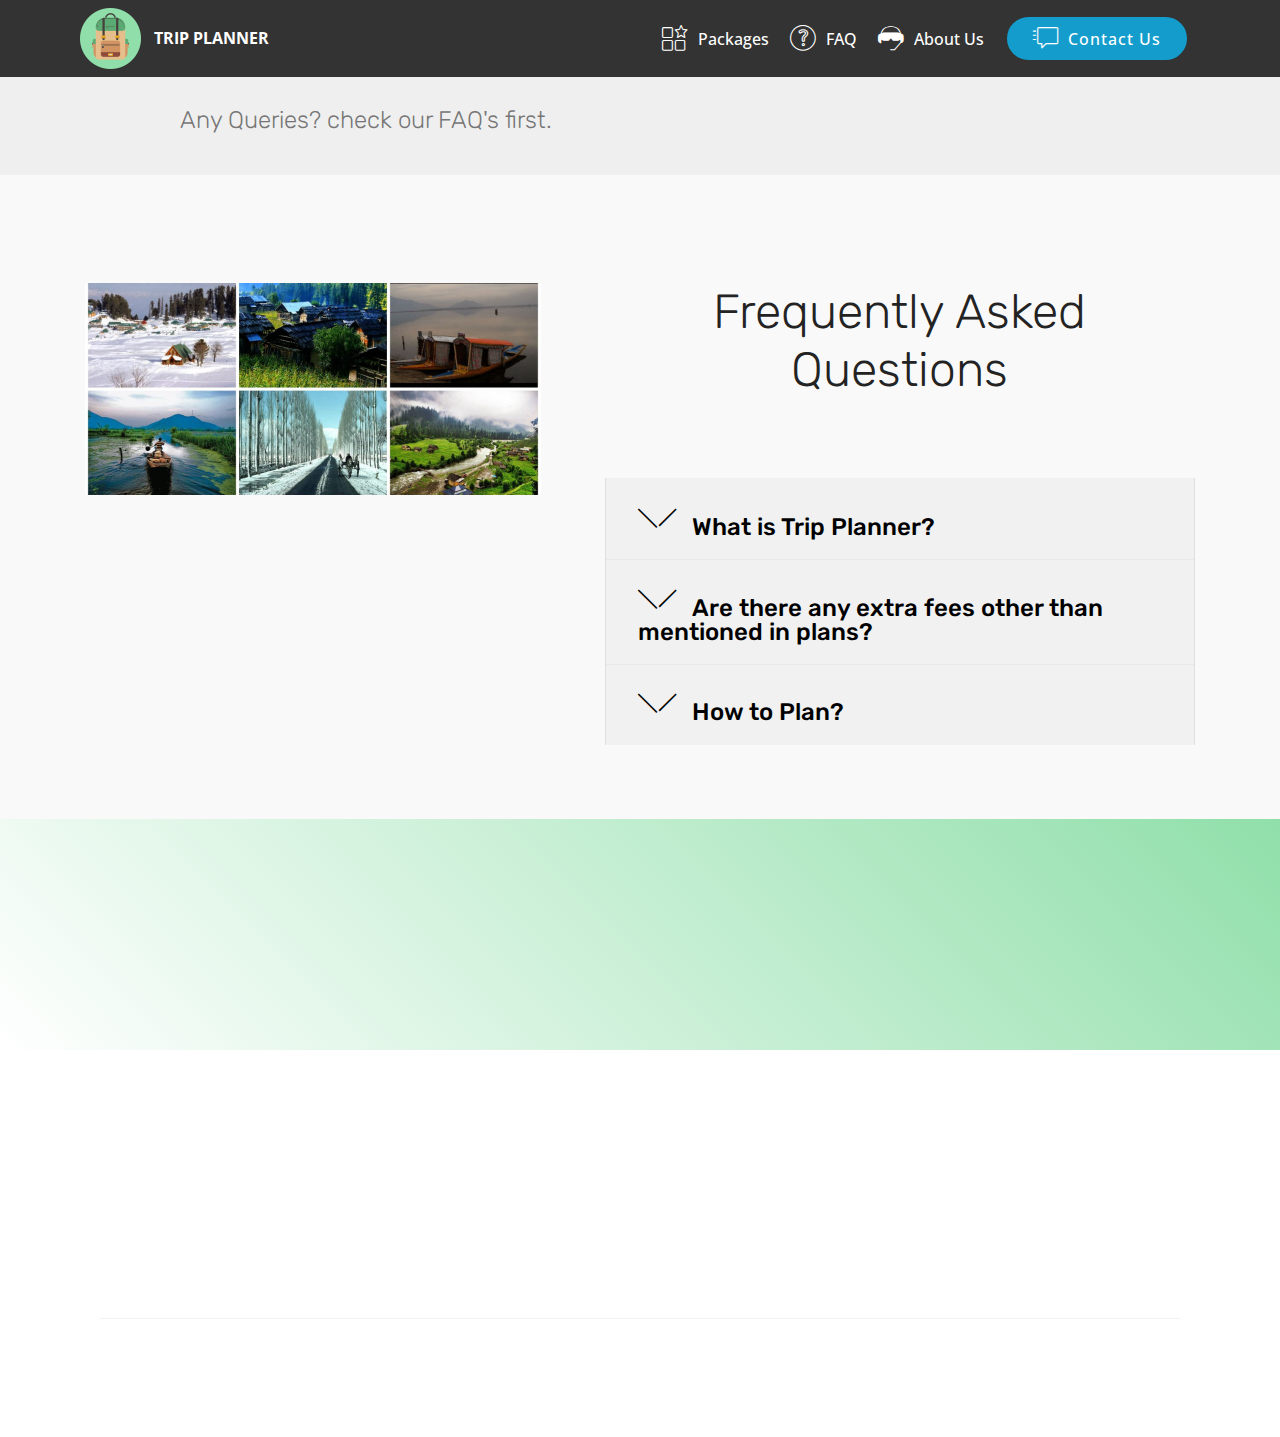
<file: page2.html>
<!DOCTYPE html>
<html  >
<head>
  <!-- Site made with Mobirise Website Builder v4.10.3, https://mobirise.com -->
  <meta charset="UTF-8">
  <meta http-equiv="X-UA-Compatible" content="IE=edge">
  <meta name="generator" content="Mobirise v4.10.3, mobirise.com">
  <meta name="viewport" content="width=device-width, initial-scale=1, minimum-scale=1">
  <link rel="shortcut icon" href="assets/images/backpack-icon-512-128x128-1.png" type="image/x-icon">
  <meta name="description" content="Web Generator Description">
  
  <title>FAQ</title>
  <link rel="stylesheet" href="assets/web/assets/mobirise-icons/mobirise-icons.css">
  <link rel="stylesheet" href="assets/tether/tether.min.css">
  <link rel="stylesheet" href="assets/bootstrap/css/bootstrap.min.css">
  <link rel="stylesheet" href="assets/bootstrap/css/bootstrap-grid.min.css">
  <link rel="stylesheet" href="assets/bootstrap/css/bootstrap-reboot.min.css">
  <link rel="stylesheet" href="assets/dropdown/css/style.css">
  <link rel="stylesheet" href="assets/animatecss/animate.min.css">
  <link rel="stylesheet" href="assets/socicon/css/styles.css">
  <link rel="stylesheet" href="assets/theme/css/style.css">
  <link rel="stylesheet" href="assets/mobirise/css/mbr-additional.css" type="text/css">
  
  
  
</head>
<body>
  <section class="menu cid-qTkzRZLJNu" once="menu" id="menu1-i">

    

    <nav class="navbar navbar-expand beta-menu navbar-dropdown align-items-center navbar-fixed-top navbar-toggleable-sm">
        <button class="navbar-toggler navbar-toggler-right" type="button" data-toggle="collapse" data-target="#navbarSupportedContent" aria-controls="navbarSupportedContent" aria-expanded="false" aria-label="Toggle navigation">
            <div class="hamburger">
                <span></span>
                <span></span>
                <span></span>
                <span></span>
            </div>
        </button>
        <div class="menu-logo">
            <div class="navbar-brand">
                <span class="navbar-logo">
                    <a href="#top">
                         <img src="assets/images/backpack-icon-512-122x122.png" alt="Trip Planner" title="" style="height: 3.8rem;">
                    </a>
                </span>
                <span class="navbar-caption-wrap"><a class="navbar-caption text-white display-4" href="index.html">
                        TRIP PLANNER</a></span>
            </div>
        </div>
        <div class="collapse navbar-collapse" id="navbarSupportedContent">
            <ul class="navbar-nav nav-dropdown" data-app-modern-menu="true"><li class="nav-item">
                    <a class="nav-link link text-white display-4" href="page4.html"><span class="mbri-features mbr-iconfont mbr-iconfont-btn"></span>
                        Packages</a>
                </li><li class="nav-item"><a class="nav-link link text-white display-4" href="page2.html"><span class="mbri-question mbr-iconfont mbr-iconfont-btn"></span>
                        FAQ</a></li>
                <li class="nav-item">
                    <a class="nav-link link text-white display-4" href="page3.html"><span class="socicon socicon-ventrilo mbr-iconfont mbr-iconfont-btn"></span>
                        
                        About Us
                    </a>
                </li></ul>
            <div class="navbar-buttons mbr-section-btn"><a class="btn btn-sm btn-primary display-4" href="page1.html"><span class="mbri-help mbr-iconfont mbr-iconfont-btn"></span>Contact Us</a></div>
        </div>
    </nav>
</section>

<section class="engine"><a href="https://mobirise.info/e">make a site for free</a></section><section class="mbr-section info1 cid-rtzai20mEz" id="info1-l">

    

    
    <div class="container">
        <div class="row justify-content-center content-row">
            <div class="media-container-column title col-12 col-lg-7 col-md-6">
                <h3 class="mbr-section-subtitle align-left mbr-light pb-3 mbr-fonts-style display-5">Any Queries? check our FAQ's first.&nbsp;</h3>
                
            </div>
            <div class="media-container-column col-12 col-lg-3 col-md-4">
                
            </div>
        </div>
    </div>
</section>

<section class="accordion2 cid-rtzbxyMUXX" id="accordion2-m">

    


    
    <div class="container">
        <div class="media-container-row pt-5">
            <div class="accordion-content">
                <h2 class="mbr-section-title align-center pb-3 mbr-fonts-style display-2">
                        Frequently Asked Questions</h2>
                
                <div id="bootstrap-accordion_22" class="panel-group accordionStyles accordion pt-5 mt-3" role="tablist" aria-multiselectable="true">
                        <div class="card">
                            <div class="card-header" role="tab" id="headingOne">
                                <a role="button" class="collapsed panel-title text-black" data-toggle="collapse" data-core="" href="#collapse1_22" aria-expanded="false" aria-controls="collapse1">
                                    <h4 class="mbr-fonts-style display-5">
                                        <span class="sign mbr-iconfont mbri-arrow-down inactive"></span>What is Trip Planner?</h4>
                                </a>
                            </div>
                            <div id="collapse1_22" class="panel-collapse noScroll collapse" role="tabpanel" aria-labelledby="headingOne" data-parent="#bootstrap-accordion_22">
                                <div class="panel-body p-4">
                                    <p class="mbr-fonts-style panel-text display-7">
                                       We organize trips to rishikesh. Organizing camping, trekking , rafting, Bonfire.</p>
                                </div>
                            </div>
                        </div>
                
                        <div class="card">
                            <div class="card-header" role="tab" id="headingTwo">
                                <a role="button" class="collapsed panel-title text-black" data-toggle="collapse" data-core="" href="#collapse2_22" aria-expanded="false" aria-controls="collapse2">
                                    <h4 class="mbr-fonts-style mbr-fonts-style display-5">
                                        <span class="sign mbr-iconfont mbri-arrow-down inactive"></span>Are there any extra fees other than mentioned in plans?</h4>
                                </a>
                                
                            </div>
                            <div id="collapse2_22" class="panel-collapse noScroll collapse" role="tabpanel" aria-labelledby="headingTwo" data-parent="#bootstrap-accordion_22">
                                <div class="panel-body p-4">
                                    <p class="mbr-fonts-style panel-text display-7">
                                       No, there are no extra fees, other than mentioned in plan. you can also customize the plans according to your wish. Add or remove events accordingly.</p>
                                </div>
                            </div>
                        </div>
                
                        <div class="card">
                            <div class="card-header" role="tab" id="headingThree">
                                <a role="button" class="collapsed panel-title text-black" data-toggle="collapse" data-core="" href="#collapse3_22" aria-expanded="false" aria-controls="collapse3">
                                    <h4 class="mbr-fonts-style display-5">
                                        <span class="sign mbr-iconfont mbri-arrow-down inactive"></span>How to Plan?</h4>
                                </a>
                            </div>
                            <div id="collapse3_22" class="panel-collapse noScroll collapse" role="tabpanel" aria-labelledby="headingThree" data-parent="#bootstrap-accordion_22">
                                <div class="panel-body p-4">
                                    <p class="mbr-fonts-style panel-text display-7">Look at the packages mention on our website. choose a package. GIve us a call and we will arrange everything.</p>
                                </div>
                            </div>
                        </div>
                
                        
                
                        
                
                        
                </div>
            </div>
            <div class="mbr-figure" style="width: 83%;">
                    <img src="assets/images/kashmir-collage-912x424.jpg" alt="Mobirise" title="">
            </div>
        </div>
    </div>
</section>

<section class="mbr-section info1 cid-rtztJxy3Qb" id="info1-q">

    

    
    <div class="container">
        <div class="row justify-content-center content-row">
            <div class="media-container-column title col-12 col-lg-7 col-md-6">
                <h3 class="mbr-section-subtitle align-left mbr-light pb-3 mbr-fonts-style display-5">
                    Have more questions? Feel free to Ask us.</h3>
                <h2 class="align-left mbr-bold mbr-fonts-style display-2"><span style="font-weight: normal;">
                    Give us a call or drop a mail</span></h2>
            </div>
            <div class="media-container-column col-12 col-lg-3 col-md-4">
                <div class="mbr-section-btn align-right py-4"><a class="btn btn-primary display-4" href="page1.html">Contact Us</a></div>
            </div>
        </div>
    </div>
</section>

<section class="footer3 cid-rtzH12bLjK" id="footer3-18">

    

    

    <div class="container">
        <div class="media-container-row content">
            <div class="col-md-2 col-sm-4">
                <div class="mb-3 img-logo">
                    <a href="index.html">
                         <img src="assets/images/backpack-icon-512-122x122.png" alt="Mobirise" title="">
                    </a>
                </div>
                <p class="mbr-fonts-style foot-logo display-7">
                    TRIP PLANNER</p>
            </div>
            <div class="col-md-3 col-sm-4">
                <p class="mb-4 mbr-fonts-style foot-title display-7">Quick Links</p>
                <p class="mbr-text mbr-links-column mbr-fonts-style display-7">
                    <a href="page4.html" class="text-black">Packages
</a>                    <br><a href="page2.html" class="text-black">F</a>AQ
                    <br><a href="page3.html" class="text-black">About </a>Us<br><a href="page1.html" class="text-black">Get In Touch</a>
                    <br><br></p>
            </div>
            <div class="col-md-3 col-sm-4">
                <p class="mb-4 mbr-fonts-style foot-title display-7"></p>
                <p class="mbr-text mbr-fonts-style mbr-links-column display-7"></p>
            </div>
            <div class="col-md-4 col-sm-12">
                <p class="mb-4 mbr-fonts-style foot-title display-7">
                    Subscribe to get New Paackages details
                </p>
                <p class="mbr-text form-text mbr-fonts-style display-7">Enter Your email, to get Notifications</p>
                <div class="media-container-column" data-form-type="formoid">
                    <!---Formbuilder Form--->
                    <form action="https://mobirise.com/" method="POST" class="mbr-form form-with-styler" data-form-title="Mobirise Form"><input type="hidden" name="email" data-form-email="true" value="ay6q38ndW5xunWbYe9mO8Q+IM0s3+f6PccGOpXwZDp3+NnVB5Z3c3rWduy2Q+ZgKt2SkYDgrvbeRtnaEpVmnvoNtZAVHb26Mce5wOasp8xcSuX8RN01ye3f1nDDLhL/Y">
                        <div class="row form-inline justify-content-center">
                            <div hidden="hidden" data-form-alert="" class="alert alert-success col-12">Thanks for filling out the form!</div>
                            <div hidden="hidden" data-form-alert-danger="" class="alert alert-danger col-12">
                            </div>
                        </div>
                        <div class="dragArea row form-inline justify-content-center">
                            <div class="col-auto form-group " data-for="email">
                                <input type="email" name="email" placeholder="Email" data-form-field="Email" required="required" class="form-control input-sm input-inverse my-2 display-7" id="email-footer3-18">
                            </div>
                            <div class="col-auto input-group-btn  m-2">
                                <button type="submit" class="btn btn-primary m-0 display-4">Subscribe</button>
                            </div>
                        </div>
                    </form><!---Formbuilder Form--->
                </div>

            </div>
        </div>
        <div class="footer-lower">
            <div class="media-container-row">
                <div class="col-sm-12">
                    <hr>
                </div>
            </div>
            <div class="media-container-row">
                <div class="col-sm-6 copyright">
                    <p class="mbr-text mbr-fonts-style display-7">
                        © Copyright 2019 TRIP PLANNER - All Rights Reserved
                    </p>
                </div>
                <div class="col-md-6">
                    <div class="social-list align-right">
                        <div class="soc-item">
                            <a href="https://twitter.com/" target="_blank">
                                <span class="mbr-iconfont mbr-iconfont-social socicon-twitter socicon"></span>
                            </a>
                        </div>
                        <div class="soc-item">
                            <a href="https://www.facebook.com/" target="_blank">
                                <span class="mbr-iconfont mbr-iconfont-social socicon-facebook socicon"></span>
                            </a>
                        </div>
                        <div class="soc-item">
                            <a href="https://www.youtube.com/" target="_blank">
                                <span class="mbr-iconfont mbr-iconfont-social socicon-youtube socicon"></span>
                            </a>
                        </div>
                        
                        
                        
                    </div>
                </div>
            </div>
        </div>
    </div>
</section>


  <script src="assets/web/assets/jquery/jquery.min.js"></script>
  <script src="assets/popper/popper.min.js"></script>
  <script src="assets/tether/tether.min.js"></script>
  <script src="assets/bootstrap/js/bootstrap.min.js"></script>
  <script src="assets/smoothscroll/smooth-scroll.js"></script>
  <script src="assets/dropdown/js/script.min.js"></script>
  <script src="assets/touchswipe/jquery.touch-swipe.min.js"></script>
  <script src="assets/viewportchecker/jquery.viewportchecker.js"></script>
  <script src="assets/mbr-switch-arrow/mbr-switch-arrow.js"></script>
  <script src="assets/theme/js/script.js"></script>
  <script src="assets/formoid/formoid.min.js"></script>
  
  
 <div id="scrollToTop" class="scrollToTop mbr-arrow-up"><a style="text-align: center;"><i class="mbr-arrow-up-icon mbr-arrow-up-icon-cm cm-icon cm-icon-smallarrow-up"></i></a></div>
    <input name="animation" type="hidden">
  </body>
</html>
</file>
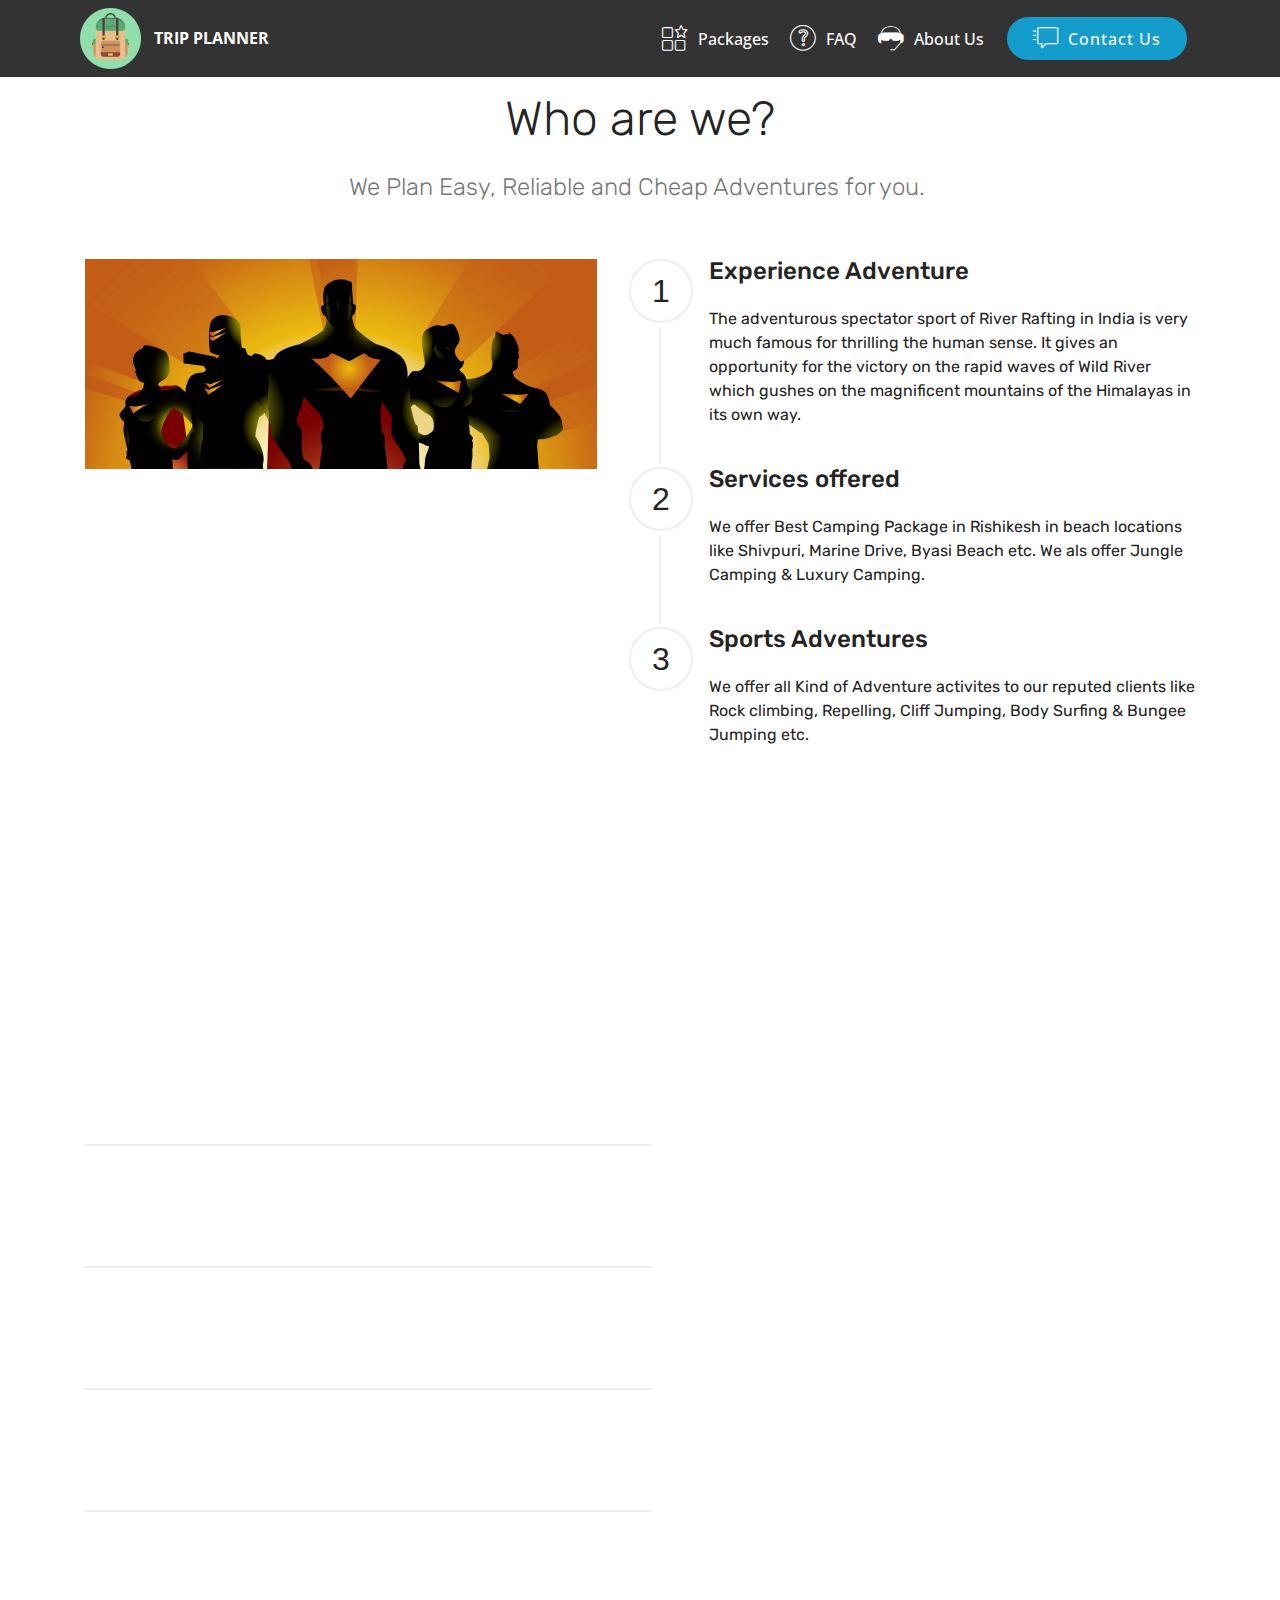
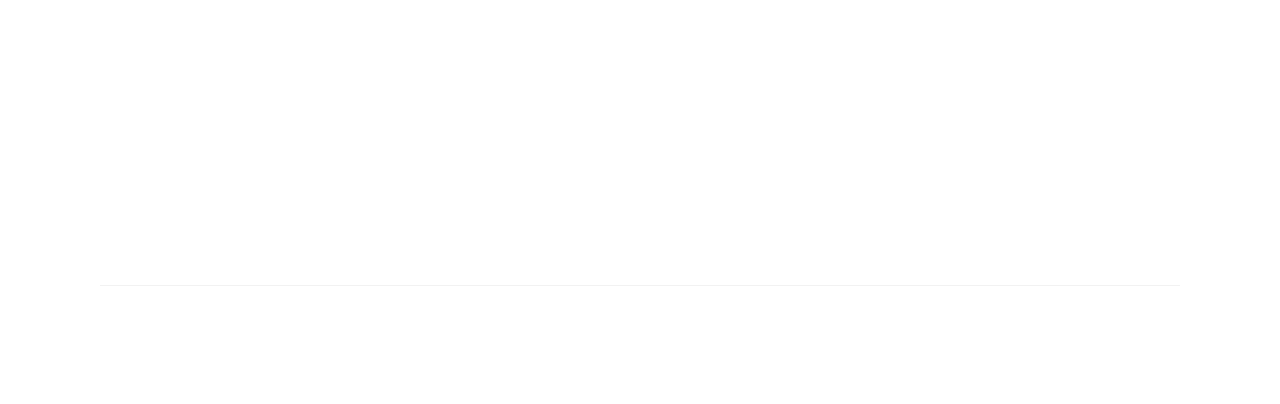
<file: page3.html>
<!DOCTYPE html>
<html  >
<head>
  <!-- Site made with Mobirise Website Builder v4.10.3, https://mobirise.com -->
  <meta charset="UTF-8">
  <meta http-equiv="X-UA-Compatible" content="IE=edge">
  <meta name="generator" content="Mobirise v4.10.3, mobirise.com">
  <meta name="viewport" content="width=device-width, initial-scale=1, minimum-scale=1">
  <link rel="shortcut icon" href="assets/images/backpack-icon-512-128x128-1.png" type="image/x-icon">
  <meta name="description" content="Website Creator Description">
  
  <title>Aboutus</title>
  <link rel="stylesheet" href="assets/web/assets/mobirise-icons/mobirise-icons.css">
  <link rel="stylesheet" href="assets/tether/tether.min.css">
  <link rel="stylesheet" href="assets/bootstrap/css/bootstrap.min.css">
  <link rel="stylesheet" href="assets/bootstrap/css/bootstrap-grid.min.css">
  <link rel="stylesheet" href="assets/bootstrap/css/bootstrap-reboot.min.css">
  <link rel="stylesheet" href="assets/dropdown/css/style.css">
  <link rel="stylesheet" href="assets/animatecss/animate.min.css">
  <link rel="stylesheet" href="assets/socicon/css/styles.css">
  <link rel="stylesheet" href="assets/theme/css/style.css">
  <link rel="stylesheet" href="assets/mobirise/css/mbr-additional.css" type="text/css">
  
  
  
</head>
<body>
  <section class="menu cid-qTkzRZLJNu" once="menu" id="menu1-r">

    

    <nav class="navbar navbar-expand beta-menu navbar-dropdown align-items-center navbar-fixed-top navbar-toggleable-sm">
        <button class="navbar-toggler navbar-toggler-right" type="button" data-toggle="collapse" data-target="#navbarSupportedContent" aria-controls="navbarSupportedContent" aria-expanded="false" aria-label="Toggle navigation">
            <div class="hamburger">
                <span></span>
                <span></span>
                <span></span>
                <span></span>
            </div>
        </button>
        <div class="menu-logo">
            <div class="navbar-brand">
                <span class="navbar-logo">
                    <a href="#top">
                         <img src="assets/images/backpack-icon-512-122x122.png" alt="Trip Planner" title="" style="height: 3.8rem;">
                    </a>
                </span>
                <span class="navbar-caption-wrap"><a class="navbar-caption text-white display-4" href="index.html">
                        TRIP PLANNER</a></span>
            </div>
        </div>
        <div class="collapse navbar-collapse" id="navbarSupportedContent">
            <ul class="navbar-nav nav-dropdown" data-app-modern-menu="true"><li class="nav-item">
                    <a class="nav-link link text-white display-4" href="page4.html"><span class="mbri-features mbr-iconfont mbr-iconfont-btn"></span>
                        Packages</a>
                </li><li class="nav-item"><a class="nav-link link text-white display-4" href="page2.html"><span class="mbri-question mbr-iconfont mbr-iconfont-btn"></span>
                        FAQ</a></li>
                <li class="nav-item">
                    <a class="nav-link link text-white display-4" href="page3.html"><span class="socicon socicon-ventrilo mbr-iconfont mbr-iconfont-btn"></span>
                        
                        About Us
                    </a>
                </li></ul>
            <div class="navbar-buttons mbr-section-btn"><a class="btn btn-sm btn-primary display-4" href="page1.html"><span class="mbri-help mbr-iconfont mbr-iconfont-btn"></span>Contact Us</a></div>
        </div>
    </nav>
</section>

<section class="engine"><a href="https://mobirise.info/e">make your own website</a></section><section class="step3 cid-rtzwHpQrBZ" id="step3-u">

    

    
    
    <div class="container">
        <h2 class="mbr-section-title pb-3 mbr-fonts-style align-center display-2">
            Who are we?</h2>
        <h3 class="mbr-section-subtitle pb-5 mbr-fonts-style align-center display-5">
            We Plan Easy, Reliable and Cheap Adventures for you.&nbsp;</h3>
        <div class="media-container-row">
            <div class="media-block" style="width: 49%;">
                <div class="mbr-figure">
                    <img src="assets/images/shtt-lead-image-costumes-1024x420.jpg" alt="" title="">
                </div>
            </div>
            <div class="step-container">
                <div class="card separline pb-4">
                    <div class="step-element d-flex">
                        <div class="step-wrapper pr-3">
                            <div class="step d-flex align-items-center justify-content-center">
                                1
                            </div>
                        </div>          
                        <div class="step-text-content">
                            <h4 class="mbr-step-title pb-3 mbr-fonts-style display-5">Experience Adventure</h4>
                            <p class="mbr-step-text mbr-fonts-style display-7">
                                The adventurous spectator sport of River Rafting in India is very much famous for thrilling the human sense. It gives an opportunity for the victory on the rapid waves of Wild River which gushes on the magnificent mountains of the Himalayas in its own way.&nbsp;</p>
                        </div>
                    </div>
                </div>

                <div class="card separline pb-4">
                    <div class="step-element d-flex">
                        <div class="step-wrapper pr-3">
                            <div class="step d-flex align-items-center justify-content-center">
                                2
                            </div>
                        </div>          
                        <div class="step-text-content">
                            <h4 class="mbr-step-title pb-3 mbr-fonts-style display-5">Services offered</h4>
                            <p class="mbr-step-text mbr-fonts-style display-7">
                                We offer Best Camping Package in Rishikesh in beach locations like Shivpuri, Marine Drive, Byasi Beach etc. We als offer Jungle Camping &amp; Luxury Camping.</p>
                        </div>
                    </div>
                </div>

                <div class="card">
                    <div class="step-element d-flex">
                        <div class="step-wrapper pr-3">
                            <div class="step d-flex align-items-center justify-content-center">
                                3
                            </div>
                        </div>          
                        <div class="step-text-content">
                            <h4 class="mbr-step-title pb-3 mbr-fonts-style display-5">Sports Adventures</h4>
                            <p class="mbr-step-text mbr-fonts-style display-7">
                                We offer all Kind of Adventure activites to our reputed clients like Rock climbing, Repelling, Cliff Jumping, Body Surfing &amp; Bungee Jumping etc.</p>
                        </div>
                    </div>
                </div>

                

                

                

                

                

                
            </div>
        </div>
    </div>
</section>

<section class="counters4 counters cid-rtzvjVYAPY" id="counters4-s">

    

    

    <div class="container pt-4 mt-2">
        <h2 class="mbr-section-title pb-3 align-center mbr-fonts-style display-2">Why Choose Us?</h2>
        <h3 class="mbr-section-subtitle pb-5 align-center mbr-fonts-style display-5">
            Easy, efficient and hassle free trip planning</h3>
        <div class="media-container-row">
            <div class="media-block m-auto" style="width: 49%;">
                <div class="mbr-figure">
                    <img src="assets/images/1465590474-dsc05004-960x720.jpg" alt="" title="">
                </div>
            </div>
            <div class="cards-block">
                <div class="cards-container">
                    <div class="card px-3 align-left col-12">
                        <div class="panel-item p-4 d-flex align-items-start">
                            <div class="card-img pr-3">
                                <h3 class="img-text d-flex align-items-center justify-content-center">
                                    1
                                </h3>
                            </div>
                            <div class="card-text">
                                <h4 class="mbr-content-title mbr-bold mbr-fonts-style display-7">Professionals and Dependable</h4>
                                <p class="mbr-content-text mbr-fonts-style display-7">
                                    We take care of everything, choose a plan and leave it to the professionals.</p>
                            </div>
                        </div>
                    </div>
                    <div class="card px-3 align-left col-12">
                        <div class="panel-item p-4 d-flex align-items-start">
                            <div class="card-img pr-3">
                                <h3 class="img-text d-flex align-items-center justify-content-center">
                                    2
                                </h3>
                            </div>
                            <div class="card-text">
                                <h4 class="mbr-content-title mbr-bold mbr-fonts-style display-7">Best offers</h4>
                                <p class="mbr-content-text mbr-fonts-style display-7">
                                    Get Discount on your first trips.</p>
                            </div>
                        </div>
                    </div>
                    <div class="card px-3 align-left col-12">
                        <div class="panel-item p-4 d-flex align-items-start">
                            <div class="card-img pr-3">
                                <h3 class="img-text d-flex align-items-center justify-content-center">
                                    3
                                </h3>
                            </div>
                            <div class="card-text">
                                <h4 class="mbr-content-title mbr-bold mbr-fonts-style display-7">Plan instant trips</h4>
                                <p class="mbr-content-text mbr-fonts-style display-7">
                                        Wants to leave tomorrow, we are ready with everything you will need.</p>
                            </div>
                        </div>
                    </div>
                    
                </div>
            </div>
        </div>
    </div>
</section>

<section class="footer3 cid-rtzGYb2cwS" id="footer3-17">

    

    

    <div class="container">
        <div class="media-container-row content">
            <div class="col-md-2 col-sm-4">
                <div class="mb-3 img-logo">
                    <a href="index.html">
                         <img src="assets/images/backpack-icon-512-122x122.png" alt="Mobirise" title="">
                    </a>
                </div>
                <p class="mbr-fonts-style foot-logo display-7">
                    TRIP PLANNER</p>
            </div>
            <div class="col-md-3 col-sm-4">
                <p class="mb-4 mbr-fonts-style foot-title display-7">Quick Links</p>
                <p class="mbr-text mbr-links-column mbr-fonts-style display-7">
                    <a href="page4.html" class="text-black">Packages
</a>                    <br><a href="page2.html" class="text-black">F</a>AQ
                    <br><a href="page3.html" class="text-black">About </a>Us<br><a href="page1.html" class="text-black">Get In Touch</a>
                    <br><br></p>
            </div>
            <div class="col-md-3 col-sm-4">
                <p class="mb-4 mbr-fonts-style foot-title display-7"></p>
                <p class="mbr-text mbr-fonts-style mbr-links-column display-7"></p>
            </div>
            <div class="col-md-4 col-sm-12">
                <p class="mb-4 mbr-fonts-style foot-title display-7">
                    Subscribe to get New Paackages details
                </p>
                <p class="mbr-text form-text mbr-fonts-style display-7">Enter Your email, to get Notifications</p>
                <div class="media-container-column" data-form-type="formoid">
                    <!---Formbuilder Form--->
                    <form action="https://mobirise.com/" method="POST" class="mbr-form form-with-styler" data-form-title="Mobirise Form"><input type="hidden" name="email" data-form-email="true" value="Kp9+uVPvT8+hGA23+J1GyFr9O70rA8+65pcYr6t6v3vRENZTo6IzmrpqsbHZ7L09DCtUPAVnXisQcyybWMdEuXqRESS3gVULpGov8aMOfxIlc1IADcctab7qGkAKd+Xl">
                        <div class="row form-inline justify-content-center">
                            <div hidden="hidden" data-form-alert="" class="alert alert-success col-12">Thanks for filling out the form!</div>
                            <div hidden="hidden" data-form-alert-danger="" class="alert alert-danger col-12">
                            </div>
                        </div>
                        <div class="dragArea row form-inline justify-content-center">
                            <div class="col-auto form-group " data-for="email">
                                <input type="email" name="email" placeholder="Email" data-form-field="Email" required="required" class="form-control input-sm input-inverse my-2 display-7" id="email-footer3-17">
                            </div>
                            <div class="col-auto input-group-btn  m-2">
                                <button type="submit" class="btn btn-primary m-0 display-4">Subscribe</button>
                            </div>
                        </div>
                    </form><!---Formbuilder Form--->
                </div>

            </div>
        </div>
        <div class="footer-lower">
            <div class="media-container-row">
                <div class="col-sm-12">
                    <hr>
                </div>
            </div>
            <div class="media-container-row">
                <div class="col-sm-6 copyright">
                    <p class="mbr-text mbr-fonts-style display-7">
                        © Copyright 2019 TRIP PLANNER - All Rights Reserved
                    </p>
                </div>
                <div class="col-md-6">
                    <div class="social-list align-right">
                        <div class="soc-item">
                            <a href="https://twitter.com/" target="_blank">
                                <span class="mbr-iconfont mbr-iconfont-social socicon-twitter socicon"></span>
                            </a>
                        </div>
                        <div class="soc-item">
                            <a href="https://www.facebook.com/" target="_blank">
                                <span class="mbr-iconfont mbr-iconfont-social socicon-facebook socicon"></span>
                            </a>
                        </div>
                        <div class="soc-item">
                            <a href="https://www.youtube.com/" target="_blank">
                                <span class="mbr-iconfont mbr-iconfont-social socicon-youtube socicon"></span>
                            </a>
                        </div>
                        
                        
                        
                    </div>
                </div>
            </div>
        </div>
    </div>
</section>


  <script src="assets/web/assets/jquery/jquery.min.js"></script>
  <script src="assets/popper/popper.min.js"></script>
  <script src="assets/tether/tether.min.js"></script>
  <script src="assets/bootstrap/js/bootstrap.min.js"></script>
  <script src="assets/smoothscroll/smooth-scroll.js"></script>
  <script src="assets/dropdown/js/script.min.js"></script>
  <script src="assets/touchswipe/jquery.touch-swipe.min.js"></script>
  <script src="assets/viewportchecker/jquery.viewportchecker.js"></script>
  <script src="assets/theme/js/script.js"></script>
  <script src="assets/formoid/formoid.min.js"></script>
  
  
 <div id="scrollToTop" class="scrollToTop mbr-arrow-up"><a style="text-align: center;"><i class="mbr-arrow-up-icon mbr-arrow-up-icon-cm cm-icon cm-icon-smallarrow-up"></i></a></div>
    <input name="animation" type="hidden">
  </body>
</html>
</file>
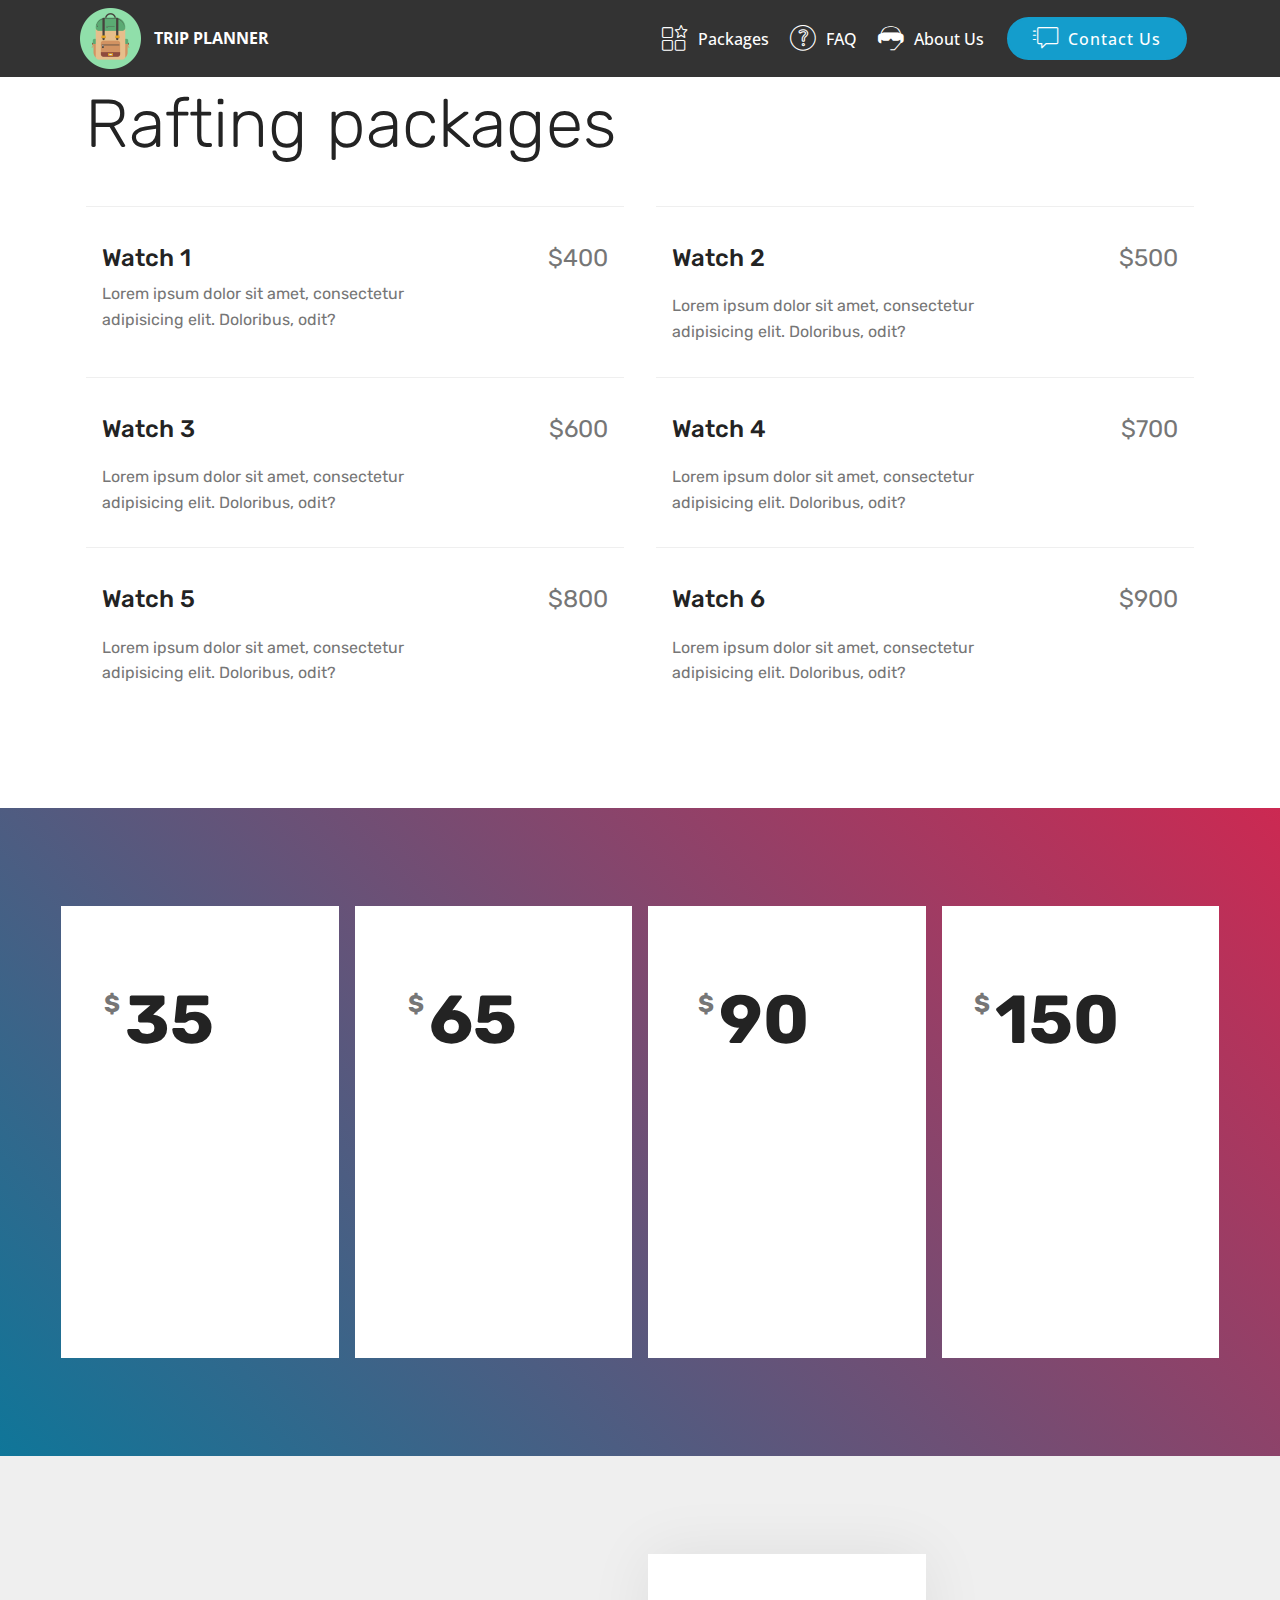
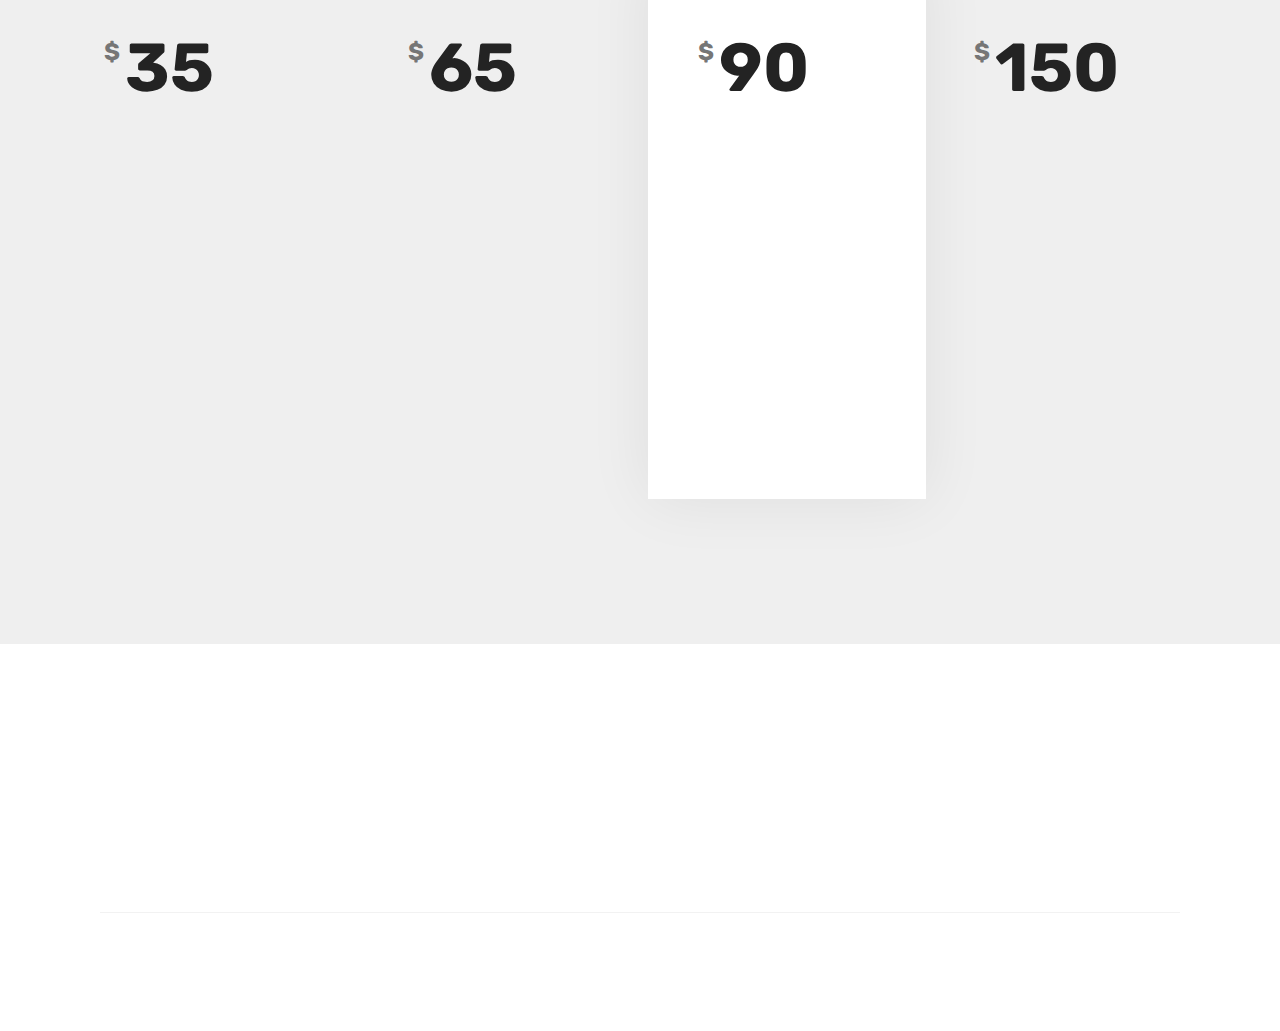
<file: page4.html>
<!DOCTYPE html>
<html  >
<head>
  <!-- Site made with Mobirise Website Builder v4.10.3, https://mobirise.com -->
  <meta charset="UTF-8">
  <meta http-equiv="X-UA-Compatible" content="IE=edge">
  <meta name="generator" content="Mobirise v4.10.3, mobirise.com">
  <meta name="viewport" content="width=device-width, initial-scale=1, minimum-scale=1">
  <link rel="shortcut icon" href="assets/images/backpack-icon-512-128x128-1.png" type="image/x-icon">
  <meta name="description" content="Site Generator Description">
  
  <title>Packages</title>
  <link rel="stylesheet" href="assets/web/assets/mobirise-icons/mobirise-icons.css">
  <link rel="stylesheet" href="assets/tether/tether.min.css">
  <link rel="stylesheet" href="assets/bootstrap/css/bootstrap.min.css">
  <link rel="stylesheet" href="assets/bootstrap/css/bootstrap-grid.min.css">
  <link rel="stylesheet" href="assets/bootstrap/css/bootstrap-reboot.min.css">
  <link rel="stylesheet" href="assets/dropdown/css/style.css">
  <link rel="stylesheet" href="assets/animatecss/animate.min.css">
  <link rel="stylesheet" href="assets/socicon/css/styles.css">
  <link rel="stylesheet" href="assets/theme/css/style.css">
  <link rel="stylesheet" href="assets/mobirise/css/mbr-additional.css" type="text/css">
  
  
  
</head>
<body>
  <section class="menu cid-qTkzRZLJNu" once="menu" id="menu1-v">

    

    <nav class="navbar navbar-expand beta-menu navbar-dropdown align-items-center navbar-fixed-top navbar-toggleable-sm">
        <button class="navbar-toggler navbar-toggler-right" type="button" data-toggle="collapse" data-target="#navbarSupportedContent" aria-controls="navbarSupportedContent" aria-expanded="false" aria-label="Toggle navigation">
            <div class="hamburger">
                <span></span>
                <span></span>
                <span></span>
                <span></span>
            </div>
        </button>
        <div class="menu-logo">
            <div class="navbar-brand">
                <span class="navbar-logo">
                    <a href="#top">
                         <img src="assets/images/backpack-icon-512-122x122.png" alt="Trip Planner" title="" style="height: 3.8rem;">
                    </a>
                </span>
                <span class="navbar-caption-wrap"><a class="navbar-caption text-white display-4" href="index.html">
                        TRIP PLANNER</a></span>
            </div>
        </div>
        <div class="collapse navbar-collapse" id="navbarSupportedContent">
            <ul class="navbar-nav nav-dropdown" data-app-modern-menu="true"><li class="nav-item">
                    <a class="nav-link link text-white display-4" href="page4.html"><span class="mbri-features mbr-iconfont mbr-iconfont-btn"></span>
                        Packages</a>
                </li><li class="nav-item"><a class="nav-link link text-white display-4" href="page2.html"><span class="mbri-question mbr-iconfont mbr-iconfont-btn"></span>
                        FAQ</a></li>
                <li class="nav-item">
                    <a class="nav-link link text-white display-4" href="page3.html"><span class="socicon socicon-ventrilo mbr-iconfont mbr-iconfont-btn"></span>
                        
                        About Us
                    </a>
                </li></ul>
            <div class="navbar-buttons mbr-section-btn"><a class="btn btn-sm btn-primary display-4" href="page1.html"><span class="mbri-help mbr-iconfont mbr-iconfont-btn"></span>Contact Us</a></div>
        </div>
    </nav>
</section>

<section class="engine"><a href="https://mobirise.info/u">bootstrap website templates</a></section><section class="services3 cid-rtzyRGFsEn" id="services3-w">
    <!---->
    
    <!---->
    <!--Overlay-->
    
    <!--Container-->
    <div class="container">
        <div class="row">
            <!--Titles-->
            <div class="title pb-5 col-12">
                <h2 class="align-left mbr-fonts-style display-1">
                    Rafting packages</h2>
                
            </div>
            <!--Card-1-->
            <div class="card px-3 col-12 col-md-6">
                <div class="card-wrapper media-container-row media-container-row">
                    <div class="card-box">
                        <div class="top-line pb-1">
                            <h4 class="card-title mbr-fonts-style display-5">
                                Watch 1
                            </h4>
                            <p class="mbr-text card-title cost mbr-fonts-style m-0 display-5">
                                $400
                            </p>
                        </div>
                        <div class="bottom-line">
                            <p class="mbr-text mbr-fonts-style display-7">
                                Lorem ipsum dolor sit amet, consectetur adipisicing elit. Doloribus, odit?
                            </p>
                        </div>
                    </div>
                </div>
            </div>
            <!--Card-2-->
            <div class="card px-3 col-12 col-md-6">
                <div class="card-wrapper media-container-row media-container-row">
                    <div class="card-box">
                        <div class="top-line pb-3">
                            <h4 class="card-title mbr-fonts-style display-5">
                                Watch 2
                            </h4>
                            <p class="mbr-text card-title cost mbr-fonts-style m-0 display-5">
                                $500
                            </p>
                        </div>
                        <div class="bottom-line">
                            <p class="mbr-text mbr-fonts-style display-7">
                                Lorem ipsum dolor sit amet, consectetur adipisicing elit. Doloribus, odit?
                            </p>
                        </div>
                    </div>
                </div>
            </div>
            <!--Card-3-->
            <div class="card px-3 col-12 col-md-6">
                <div class="card-wrapper media-container-row media-container-row">
                    <div class="card-box">
                        <div class="top-line pb-3">
                            <h4 class="card-title mbr-fonts-style display-5">
                                Watch 3
                            </h4>
                            <p class="mbr-text card-title cost mbr-fonts-style m-0 display-5">
                                $600
                            </p>
                        </div>
                        <div class="bottom-line">
                            <p class="mbr-text mbr-fonts-style display-7">
                                Lorem ipsum dolor sit amet, consectetur adipisicing elit. Doloribus, odit?
                            </p>
                        </div>
                    </div>
                </div>
            </div>
            <!--Card-4-->
            <div class="card px-3 col-12 col-md-6">
                <div class="card-wrapper media-container-row media-container-row">
                    <div class="card-box">
                        <div class="top-line pb-3">
                            <h4 class="card-title mbr-fonts-style display-5">
                                Watch 4
                            </h4>
                            <p class="mbr-text card-title cost mbr-fonts-style m-0 display-5">
                                $700
                            </p>
                        </div>
                        <div class="bottom-line">
                            <p class="mbr-text mbr-fonts-style display-7">
                                Lorem ipsum dolor sit amet, consectetur adipisicing elit. Doloribus, odit?
                            </p>
                        </div>
                    </div>
                </div>
            </div>
            <!--Card-5-->
            <div class="card px-3 col-12 col-md-6">
                <div class="card-wrapper media-container-row media-container-row">
                    <div class="card-box">
                        <div class="top-line pb-3">
                            <h4 class="card-title mbr-fonts-style display-5">
                                Watch 5
                            </h4>
                            <p class="mbr-text card-title cost mbr-fonts-style m-0 display-5">
                                $800
                            </p>
                        </div>
                        <div class="bottom-line">
                            <p class="mbr-text mbr-fonts-style display-7">
                                Lorem ipsum dolor sit amet, consectetur adipisicing elit. Doloribus, odit?
                            </p>
                        </div>
                    </div>
                </div>
            </div>
            <!--Card-6-->
            <div class="card px-3 col-12 col-md-6">
                <div class="card-wrapper media-container-row media-container-row">
                    <div class="card-box">
                        <div class="top-line pb-3">
                            <h4 class="card-title mbr-fonts-style display-5">
                                Watch 6
                            </h4>
                            <p class="mbr-text card-title cost mbr-fonts-style m-0 display-5">
                                $900
                            </p>
                        </div>
                        <div class="bottom-line">
                            <p class="mbr-text mbr-fonts-style display-7">
                                Lorem ipsum dolor sit amet, consectetur adipisicing elit. Doloribus, odit?
                            </p>
                        </div>
                    </div>
                </div>
            </div>
            <!--Card-7-->
            
            <!--Card-8-->
            
            <!--Card-9-->
            
            <!--Card-10-->
            
            <!--Card-11-->
            
            <!--Card-12-->
            
        </div>
    </div>
</section>

<section class="pricing-table1 cid-rtzyVpFkft" id="pricing-tables1-y">

    

    
    <div class="container">
        <div class="media-container-row">

            <div class="plan col-12 mx-2 my-2 justify-content-center col-lg-3">
                <div class="plan-header text-center pt-5">
                    <h3 class="plan-title mbr-fonts-style display-5">
                        Standard
                    </h3>
                    <div class="plan-price">
                        <span class="price-value mbr-fonts-style display-5">
                            $
                        </span>
                        <span class="price-figure mbr-fonts-style display-1">
                              35</span>
                        <small class="price-term mbr-fonts-style display-7">
                            per month
                        </small>
                    </div>
                </div>
                <div class="plan-body pb-5">
                    <div class="plan-list align-center">
                        <ul class="list-group list-group-flush mbr-fonts-style display-7">
                            <li class="list-group-item">
                                Mobirise is perfect for non-techies who are not familiar with web development.
                            </li>
                            <li class="list-group-item">
                                5 GB Bandwidth
                            </li>
                        </ul>
                    </div>
                    <div class="mbr-section-btn text-center pt-4">
                        <a href="https://mobirise.co" class="btn btn-primary display-4">BUY NOW</a>
                    </div>
                </div>
            </div>

            <div class="plan col-12 mx-2 my-2 justify-content-center col-lg-3">
                <div class="plan-header text-center pt-5">
                    <h3 class="plan-title mbr-fonts-style display-5">
                        Business
                    </h3>
                    <div class="plan-price">
                        <span class="price-value mbr-fonts-style display-5">
                            $
                        </span>
                        <span class="price-figure mbr-fonts-style display-1">
                            65</span>
                        <small class="price-term mbr-fonts-style display-7">
                            per day
                        </small>
                    </div>
                </div>
                <div class="plan-body pb-5">
                    <div class="plan-list align-center">
                        <ul class="list-group list-group-flush mbr-fonts-style display-7">
                            <li class="list-group-item">
                                Mobirise is perfect for non-techies who are not familiar with web development.
                            </li>
                            <li class="list-group-item">
                                10 GB Bandwidth
                            </li>
                        </ul>
                    </div>
                    <div class="mbr-section-btn text-center pt-4">
                        <a href="https://mobirise.co" class="btn btn-primary display-4">BUY NOW</a>
                    </div>
                </div>
            </div>

            <div class="plan col-12 mx-2 my-2 justify-content-center col-lg-3">
                <div class="plan-header text-center pt-5">
                    <h3 class="plan-title mbr-fonts-style display-5">
                        Premium
                    </h3>
                    <div class="plan-price">
                        <span class="price-value mbr-fonts-style display-5">
                            $
                        </span>
                        <span class="price-figure mbr-fonts-style display-1">
                            90</span>
                        <small class="price-term mbr-fonts-style display-7">
                            per year
                        </small>
                    </div>
                </div>
                <div class="plan-body pb-5">
                    <div class="plan-list align-center">
                        <ul class="list-group list-group-flush mbr-fonts-style display-7">
                            <li class="list-group-item">
                                Mobirise is perfect for non-techies who are not familiar with web development.
                            </li>
                            <li class="list-group-item">
                                15 GB Bandwidth
                            </li>
                        </ul>
                    </div>
                    <div class="mbr-section-btn text-center pt-4">
                        <a href="https://mobirise.co" class="btn btn-primary display-4">BUY NOW</a>
                    </div>
                </div>
            </div>

            <div class="plan col-12 mx-2 my-2 justify-content-center col-lg-3">
                <div class="plan-header text-center pt-5">
                    <h3 class="plan-title mbr-fonts-style display-5">
                        Ultimate
                    </h3>
                    <div class="plan-price">
                        <span class="price-value mbr-fonts-style display-5">
                            $
                        </span>
                        <span class="price-figure mbr-fonts-style display-1">
                            150</span>
                        <small class="price-term mbr-fonts-style display-7">
                            per hour
                        </small>
                    </div>
                </div>
                <div class="plan-body pb-5">
                    <div class="plan-list align-center">
                        <ul class="list-group list-group-flush mbr-fonts-style display-7">
                            <li class="list-group-item">
                                Mobirise is perfect for non-techies who are not familiar with web development.
                            </li>
                            <li class="list-group-item">
                                20 GB Bandwidth
                            </li>
                        </ul>
                    </div>
                    <div class="mbr-section-btn text-center pt-4">
                        <a href="https://mobirise.co" class="btn btn-primary display-4">BUY NOW</a>
                    </div>
                </div>
            </div>
        </div>
    </div>
</section>

<section class="pricing-table2 cid-rtzyTovZdG" id="pricing-tables2-x">

    

    

    <div class="container">
        <div class="media-container-row">

            <div class="plan col-12 mx-2 my-2 justify-content-center col-lg-3">
                <div class="plan-header text-center pt-5">
                    <h3 class="plan-title mbr-fonts-style display-5">
                        Standard
                    </h3>
                    <div class="plan-price">
                        <span class="price-value mbr-fonts-style display-5">
                            $
                        </span>
                        <span class="price-figure mbr-fonts-style display-1">
                            35</span>
                        <small class="price-term mbr-fonts-style display-7">
                            per month
                        </small>
                    </div>
                </div>
                <div class="plan-body">
                    <div class="plan-list align-center">
                        <ul class="list-group list-group-flush mbr-fonts-style display-7">
                            <li class="list-group-item">
                                Mobirise is perfect for non-techies who are not familiar with web development.
                            </li>
                            <li class="list-group-item">
                                5 GB Bandwidth
                            </li>
                        </ul>
                    </div>
                    <div class="mbr-section-btn text-center py-4 pb-5">
                        <a href="https://mobirise.co" class="btn btn-primary display-4">BUY NOW</a>
                    </div>
                </div>
            </div>

            <div class="plan col-12 mx-2 my-2 justify-content-center col-lg-3">
                <div class="plan-header text-center pt-5">
                    <h3 class="plan-title mbr-fonts-style display-5">
                        Business
                    </h3>
                    <div class="plan-price">
                        <span class="price-value mbr-fonts-style display-5">
                            $
                        </span>
                        <span class="price-figure mbr-fonts-style display-1">
                            65</span>
                        <small class="price-term mbr-fonts-style display-7">
                            per day
                        </small>
                    </div>
                </div>
                <div class="plan-body">
                    <div class="plan-list align-center">
                        <ul class="list-group list-group-flush mbr-fonts-style display-7">
                            <li class="list-group-item">
                                Mobirise is perfect for non-techies who are not familiar with web development.
                            </li>
                            <li class="list-group-item">
                                10 GB Bandwidth
                            </li>
                            <li class="list-group-item">
                                Free Domain
                            </li>
                        </ul>
                    </div>
                    <div class="mbr-section-btn text-center py-4 pb-5">
                        <a href="https://mobirise.co" class="btn btn-primary display-4">BUY NOW</a>
                    </div>
                </div>
            </div>

            <div class="plan col-12 mx-2 my-2 justify-content-center favorite col-lg-3">
                <div class="plan-header text-center pt-5">
                    <h3 class="plan-title mbr-fonts-style display-5">
                        Premium
                    </h3>
                    <div class="plan-price">
                        <span class="price-value mbr-fonts-style display-5">
                            $
                        </span>
                        <span class="price-figure mbr-fonts-style display-1">
                            90</span>
                        <small class="price-term mbr-fonts-style display-7">
                            per year
                        </small>
                    </div>
                </div>
                <div class="plan-body">
                    <div class="plan-list align-center">
                        <ul class="list-group list-group-flush mbr-fonts-style display-7">
                            <li class="list-group-item">
                                Mobirise is perfect for non-techies who are not familiar with web development.
                            </li>
                            <li class="list-group-item">
                                15 GB Bandwidth
                            </li>
                            <li class="list-group-item">
                                Free Domain
                            </li>
                            <li class="list-group-item">
                                Backup
                            </li>
                        </ul>
                    </div>
                    <div class="mbr-section-btn text-center py-4 pb-5">
                        <a href="https://mobirise.co" class="btn btn-primary display-4">BUY NOW</a>
                    </div>
                </div>
            </div>

            <div class="plan col-12 mx-2 my-2 justify-content-center col-lg-3">
                <div class="plan-header text-center pt-5">
                    <h3 class="plan-title mbr-fonts-style display-5">
                        Ultimate
                    </h3>
                    <div class="plan-price">
                        <span class="price-value mbr-fonts-style display-5">
                            $
                        </span>
                        <span class="price-figure mbr-fonts-style display-1">
                            150</span>
                        <small class="price-term mbr-fonts-style display-7">
                            per hour
                        </small>
                    </div>
                </div>
                <div class="plan-body">
                    <div class="plan-list align-center">
                        <ul class="list-group list-group-flush mbr-fonts-style display-7">
                            <li class="list-group-item">
                                Mobirise is perfect for non-techies who are not familiar with web development.
                            </li>
                            <li class="list-group-item">
                                10 GB Bandwidth
                            </li>
                            <li class="list-group-item">
                                Free Domain
                            </li>
                            <li class="list-group-item">
                                Backup
                            </li>
                            <li class="list-group-item">
                                24/7 Support
                            </li>
                        </ul>
                    </div>
                    <div class="mbr-section-btn text-center py-4 pb-5">
                        <a href="https://mobirise.co" class="btn btn-primary display-4">BUY NOW</a>
                    </div>
                </div>
            </div>

        </div>
    </div>
</section>

<section class="footer3 cid-rtzGUVqCtF" id="footer3-16">

    

    

    <div class="container">
        <div class="media-container-row content">
            <div class="col-md-2 col-sm-4">
                <div class="mb-3 img-logo">
                    <a href="index.html">
                         <img src="assets/images/backpack-icon-512-122x122.png" alt="Mobirise" title="">
                    </a>
                </div>
                <p class="mbr-fonts-style foot-logo display-7">
                    TRIP PLANNER</p>
            </div>
            <div class="col-md-3 col-sm-4">
                <p class="mb-4 mbr-fonts-style foot-title display-7">Quick Links</p>
                <p class="mbr-text mbr-links-column mbr-fonts-style display-7">
                    <a href="page4.html" class="text-black">Packages
</a>                    <br><a href="page2.html" class="text-black">F</a>AQ
                    <br><a href="page3.html" class="text-black">About </a>Us<br><a href="page1.html" class="text-black">Get In Touch</a>
                    <br><br></p>
            </div>
            <div class="col-md-3 col-sm-4">
                <p class="mb-4 mbr-fonts-style foot-title display-7"></p>
                <p class="mbr-text mbr-fonts-style mbr-links-column display-7"></p>
            </div>
            <div class="col-md-4 col-sm-12">
                <p class="mb-4 mbr-fonts-style foot-title display-7">
                    Subscribe to get New Paackages details
                </p>
                <p class="mbr-text form-text mbr-fonts-style display-7">Enter Your email, to get Notifications</p>
                <div class="media-container-column" data-form-type="formoid">
                    <!---Formbuilder Form--->
                    <form action="https://mobirise.com/" method="POST" class="mbr-form form-with-styler" data-form-title="Mobirise Form"><input type="hidden" name="email" data-form-email="true" value="bIzCQCE5qYtl+4sYuerO4UK7FKO104azSNPKxfnB7T5R7cn2IcW6nVAf2XewOp1cGXEjsap36634S2TA1sPEGENFYfn11oD9KfQ+/3yGc3tabHUpBtAxMjPQd+W/PPsO">
                        <div class="row form-inline justify-content-center">
                            <div hidden="hidden" data-form-alert="" class="alert alert-success col-12">Thanks for filling out the form!</div>
                            <div hidden="hidden" data-form-alert-danger="" class="alert alert-danger col-12">
                            </div>
                        </div>
                        <div class="dragArea row form-inline justify-content-center">
                            <div class="col-auto form-group " data-for="email">
                                <input type="email" name="email" placeholder="Email" data-form-field="Email" required="required" class="form-control input-sm input-inverse my-2 display-7" id="email-footer3-16">
                            </div>
                            <div class="col-auto input-group-btn  m-2">
                                <button type="submit" class="btn btn-primary m-0 display-4">Subscribe</button>
                            </div>
                        </div>
                    </form><!---Formbuilder Form--->
                </div>

            </div>
        </div>
        <div class="footer-lower">
            <div class="media-container-row">
                <div class="col-sm-12">
                    <hr>
                </div>
            </div>
            <div class="media-container-row">
                <div class="col-sm-6 copyright">
                    <p class="mbr-text mbr-fonts-style display-7">
                        © Copyright 2019 TRIP PLANNER - All Rights Reserved
                    </p>
                </div>
                <div class="col-md-6">
                    <div class="social-list align-right">
                        <div class="soc-item">
                            <a href="https://twitter.com/" target="_blank">
                                <span class="mbr-iconfont mbr-iconfont-social socicon-twitter socicon"></span>
                            </a>
                        </div>
                        <div class="soc-item">
                            <a href="https://www.facebook.com/" target="_blank">
                                <span class="mbr-iconfont mbr-iconfont-social socicon-facebook socicon"></span>
                            </a>
                        </div>
                        <div class="soc-item">
                            <a href="https://www.youtube.com/" target="_blank">
                                <span class="mbr-iconfont mbr-iconfont-social socicon-youtube socicon"></span>
                            </a>
                        </div>
                        
                        
                        
                    </div>
                </div>
            </div>
        </div>
    </div>
</section>


  <script src="assets/web/assets/jquery/jquery.min.js"></script>
  <script src="assets/popper/popper.min.js"></script>
  <script src="assets/tether/tether.min.js"></script>
  <script src="assets/bootstrap/js/bootstrap.min.js"></script>
  <script src="assets/smoothscroll/smooth-scroll.js"></script>
  <script src="assets/dropdown/js/script.min.js"></script>
  <script src="assets/touchswipe/jquery.touch-swipe.min.js"></script>
  <script src="assets/viewportchecker/jquery.viewportchecker.js"></script>
  <script src="assets/theme/js/script.js"></script>
  <script src="assets/formoid/formoid.min.js"></script>
  
  
 <div id="scrollToTop" class="scrollToTop mbr-arrow-up"><a style="text-align: center;"><i class="mbr-arrow-up-icon mbr-arrow-up-icon-cm cm-icon cm-icon-smallarrow-up"></i></a></div>
    <input name="animation" type="hidden">
  </body>
</html>
</file>
<file: assets/web/assets/mobirise-icons-bold/mobirise-icons-bold.css>
@font-face {
  font-family: 'mobirise-icons-bold';
  src:  url('mobirise-icons-bold.eot?m1l4yr');
  src:  url('mobirise-icons-bold.eot?m1l4yr#iefix') format('embedded-opentype'),
    url('mobirise-icons-bold.ttf?m1l4yr') format('truetype'),
    url('mobirise-icons-bold.woff?m1l4yr') format('woff'),
    url('mobirise-icons-bold.svg?m1l4yr#mobirise-icons-bold') format('svg');
  font-weight: normal;
  font-style: normal;
}

[class^="mbrib-"], [class*="mbrib-"] {
  /* use !important to prevent issues with browser extensions that change fonts */
  font-family: 'mobirise-icons-bold' !important;
  speak: none;
  font-style: normal;
  font-weight: normal;
  font-variant: normal;
  text-transform: none;
  line-height: 1;

  /* Better Font Rendering =========== */
  -webkit-font-smoothing: antialiased;
  -moz-osx-font-smoothing: grayscale;
}

.mbrib-add-submenu:before {
  content: "\e900";
}
.mbrib-alert:before {
  content: "\e901";
}
.mbrib-align-center:before {
  content: "\e902";
}
.mbrib-align-justify:before {
  content: "\e903";
}
.mbrib-align-left:before {
  content: "\e904";
}
.mbrib-align-right:before {
  content: "\e905";
}
.mbrib-android:before {
  content: "\e906";
}
.mbrib-apple:before {
  content: "\e907";
}
.mbrib-arrow-down:before {
  content: "\e908";
}
.mbrib-arrow-next:before {
  content: "\e909";
}
.mbrib-arrow-prev:before {
  content: "\e90a";
}
.mbrib-arrow-up:before {
  content: "\e90b";
}
.mbrib-bold:before {
  content: "\e90c";
}
.mbrib-bookmark:before {
  content: "\e90d";
}
.mbrib-bootstrap:before {
  content: "\e90e";
}
.mbrib-briefcase:before {
  content: "\e90f";
}
.mbrib-browse:before {
  content: "\e910";
}
.mbrib-bulleted-list:before {
  content: "\e911";
}
.mbrib-calendar:before {
  content: "\e912";
}
.mbrib-camera:before {
  content: "\e913";
}
.mbrib-cart-add:before {
  content: "\e914";
}
.mbrib-cart-full:before {
  content: "\e915";
}
.mbrib-cash:before {
  content: "\e916";
}
.mbrib-change-style:before {
  content: "\e917";
}
.mbrib-chat:before {
  content: "\e918";
}
.mbrib-clock:before {
  content: "\e919";
}
.mbrib-close:before {
  content: "\e91a";
}
.mbrib-cloud:before {
  content: "\e91b";
}
.mbrib-code:before {
  content: "\e91c";
}
.mbrib-contact-form:before {
  content: "\e91d";
}
.mbrib-credit-card:before {
  content: "\e91e";
}
.mbrib-cursor-click:before {
  content: "\e91f";
}
.mbrib-cust-feedback:before {
  content: "\e920";
}
.mbrib-database:before {
  content: "\e921";
}
.mbrib-delivery:before {
  content: "\e922";
}
.mbrib-desktop:before {
  content: "\e923";
}
.mbrib-devices:before {
  content: "\e924";
}
.mbrib-down:before {
  content: "\e925";
}
.mbrib-download:before {
  content: "\e926";
}
.mbrib-drag-n-drop:before {
  content: "\e927";
}
.mbrib-drag-n-drop2:before {
  content: "\e928";
}
.mbrib-edit:before {
  content: "\e929";
}
.mbrib-edit2:before {
  content: "\e92a";
}
.mbrib-error:before {
  content: "\e92b";
}
.mbrib-extension:before {
  content: "\e92c";
}
.mbrib-features:before {
  content: "\e92d";
}
.mbrib-file:before {
  content: "\e92e";
}
.mbrib-flag:before {
  content: "\e92f";
}
.mbrib-folder:before {
  content: "\e930";
}
.mbrib-gift:before {
  content: "\e931";
}
.mbrib-github:before {
  content: "\e932";
}
.mbrib-globe-2:before {
  content: "\e933";
}
.mbrib-globe:before {
  content: "\e934";
}
.mbrib-growing-chart:before {
  content: "\e935";
}
.mbrib-hearth:before {
  content: "\e936";
}
.mbrib-help:before {
  content: "\e937";
}
.mbrib-home:before {
  content: "\e938";
}
.mbrib-hot-cup:before {
  content: "\e939";
}
.mbrib-idea:before {
  content: "\e93a";
}
.mbrib-image-gallery:before {
  content: "\e93b";
}
.mbrib-image-slider:before {
  content: "\e93c";
}
.mbrib-info:before {
  content: "\e93d";
}
.mbrib-italic:before {
  content: "\e93e";
}
.mbrib-key:before {
  content: "\e93f";
}
.mbrib-laptop:before {
  content: "\e940";
}
.mbrib-layers:before {
  content: "\e941";
}
.mbrib-left-right:before {
  content: "\e942";
}
.mbrib-left:before {
  content: "\e943";
}
.mbrib-letter:before {
  content: "\e944";
}
.mbrib-like:before {
  content: "\e945";
}
.mbrib-link:before {
  content: "\e946";
}
.mbrib-lock:before {
  content: "\e947";
}
.mbrib-login:before {
  content: "\e948";
}
.mbrib-logout:before {
  content: "\e949";
}
.mbrib-magic-stick:before {
  content: "\e94a";
}
.mbrib-map-pin:before {
  content: "\e94b";
}
.mbrib-menu:before {
  content: "\e94c";
}
.mbrib-mobile:before {
  content: "\e94d";
}
.mbrib-mobile2:before {
  content: "\e94e";
}
.mbrib-mobirise:before {
  content: "\e94f";
}
.mbrib-more-horizontal:before {
  content: "\e950";
}
.mbrib-more-vertical:before {
  content: "\e951";
}
.mbrib-music:before {
  content: "\e952";
}
.mbrib-new-file:before {
  content: "\e953";
}
.mbrib-numbered-list:before {
  content: "\e954";
}
.mbrib-opened-folder:before {
  content: "\e955";
}
.mbrib-pages:before {
  content: "\e956";
}
.mbrib-paper-plane:before {
  content: "\e957";
}
.mbrib-paperclip:before {
  content: "\e958";
}
.mbrib-photo:before {
  content: "\e959";
}
.mbrib-photos:before {
  content: "\e95a";
}
.mbrib-pin:before {
  content: "\e95b";
}
.mbrib-play:before {
  content: "\e95c";
}
.mbrib-plus:before {
  content: "\e95d";
}
.mbrib-preview:before {
  content: "\e95e";
}
.mbrib-print:before {
  content: "\e95f";
}
.mbrib-protect:before {
  content: "\e960";
}
.mbrib-question:before {
  content: "\e961";
}
.mbrib-quote-left:before {
  content: "\e962";
}
.mbrib-quote-right:before {
  content: "\e963";
}
.mbrib-redo:before {
  content: "\e964";
}
.mbrib-refresh:before {
  content: "\e965";
}
.mbrib-responsive:before {
  content: "\e966";
}
.mbrib-right:before {
  content: "\e967";
}
.mbrib-rocket:before {
  content: "\e968";
}
.mbrib-sad-face:before {
  content: "\e969";
}
.mbrib-sale:before {
  content: "\e96a";
}
.mbrib-save:before {
  content: "\e96b";
}
.mbrib-search:before {
  content: "\e96c";
}
.mbrib-setting:before {
  content: "\e96d";
}
.mbrib-setting2:before {
  content: "\e96e";
}
.mbrib-setting3:before {
  content: "\e96f";
}
.mbrib-share:before {
  content: "\e970";
}
.mbrib-shopping-bag:before {
  content: "\e971";
}
.mbrib-shopping-basket:before {
  content: "\e972";
}
.mbrib-shopping-cart:before {
  content: "\e973";
}
.mbrib-sites:before {
  content: "\e974";
}
.mbrib-smile-face:before {
  content: "\e975";
}
.mbrib-speed:before {
  content: "\e976";
}
.mbrib-star:before {
  content: "\e977";
}
.mbrib-success:before {
  content: "\e978";
}
.mbrib-sun:before {
  content: "\e979";
}
.mbrib-sun2:before {
  content: "\e97a";
}
.mbrib-tablet-vertical:before {
  content: "\e97b";
}
.mbrib-tablet:before {
  content: "\e97c";
}
.mbrib-target:before {
  content: "\e97d";
}
.mbrib-timer:before {
  content: "\e97e";
}
.mbrib-to-ftp:before {
  content: "\e97f";
}
.mbrib-to-local-drive:before {
  content: "\e980";
}
.mbrib-touch-swipe:before {
  content: "\e981";
}
.mbrib-touch:before {
  content: "\e982";
}
.mbrib-trash:before {
  content: "\e983";
}
.mbrib-underline:before {
  content: "\e984";
}
.mbrib-undo:before {
  content: "\e985";
}
.mbrib-unlink:before {
  content: "\e986";
}
.mbrib-unlock:before {
  content: "\e987";
}
.mbrib-up-down:before {
  content: "\e988";
}
.mbrib-up:before {
  content: "\e989";
}
.mbrib-update:before {
  content: "\e98a";
}
.mbrib-upload:before {
  content: "\e98b";
}
.mbrib-user:before {
  content: "\e98c";
}
.mbrib-user2:before {
  content: "\e98d";
}
.mbrib-users:before {
  content: "\e98e";
}
.mbrib-video-play:before {
  content: "\e98f";
}
.mbrib-video:before {
  content: "\e990";
}
.mbrib-watch:before {
  content: "\e991";
}
.mbrib-website-theme:before {
  content: "\e992";
}
.mbrib-wifi:before {
  content: "\e993";
}
.mbrib-windows:before {
  content: "\e994";
}
.mbrib-zoom-out:before {
  content: "\e995";
}
</file>
<file: assets/web/assets/mobirise-icons/mobirise-icons.css>
@font-face {
  font-family: 'MobiriseIcons';
  src:  url('mobirise-icons.eot?spat4u');
  src:  url('mobirise-icons.eot?spat4u#iefix') format('embedded-opentype'),
    url('mobirise-icons.ttf?spat4u') format('truetype'),
    url('mobirise-icons.woff?spat4u') format('woff'),
    url('mobirise-icons.svg?spat4u#MobiriseIcons') format('svg');
  font-weight: normal;
  font-style: normal;
}

[class^="mbri-"], [class*=" mbri-"] {
  /* use !important to prevent issues with browser extensions that change fonts */
  font-family: MobiriseIcons !important;
  speak: none;
  font-style: normal;
  font-weight: normal;
  font-variant: normal;
  text-transform: none;
  line-height: 1;

  /* Better Font Rendering =========== */
  -webkit-font-smoothing: antialiased;
  -moz-osx-font-smoothing: grayscale;
}

.mbri-add-submenu:before {
  content: "\e900";
}
.mbri-alert:before {
  content: "\e901";
}
.mbri-align-center:before {
  content: "\e902";
}
.mbri-align-justify:before {
  content: "\e903";
}
.mbri-align-left:before {
  content: "\e904";
}
.mbri-align-right:before {
  content: "\e905";
}
.mbri-android:before {
  content: "\e906";
}
.mbri-apple:before {
  content: "\e907";
}
.mbri-arrow-down:before {
  content: "\e908";
}
.mbri-arrow-next:before {
  content: "\e909";
}
.mbri-arrow-prev:before {
  content: "\e90a";
}
.mbri-arrow-up:before {
  content: "\e90b";
}
.mbri-bold:before {
  content: "\e90c";
}
.mbri-bookmark:before {
  content: "\e90d";
}
.mbri-bootstrap:before {
  content: "\e90e";
}
.mbri-briefcase:before {
  content: "\e90f";
}
.mbri-browse:before {
  content: "\e910";
}
.mbri-bulleted-list:before {
  content: "\e911";
}
.mbri-calendar:before {
  content: "\e912";
}
.mbri-camera:before {
  content: "\e913";
}
.mbri-cart-add:before {
  content: "\e914";
}
.mbri-cart-full:before {
  content: "\e915";
}
.mbri-cash:before {
  content: "\e916";
}
.mbri-change-style:before {
  content: "\e917";
}
.mbri-chat:before {
  content: "\e918";
}
.mbri-clock:before {
  content: "\e919";
}
.mbri-close:before {
  content: "\e91a";
}
.mbri-cloud:before {
  content: "\e91b";
}
.mbri-code:before {
  content: "\e91c";
}
.mbri-contact-form:before {
  content: "\e91d";
}
.mbri-credit-card:before {
  content: "\e91e";
}
.mbri-cursor-click:before {
  content: "\e91f";
}
.mbri-cust-feedback:before {
  content: "\e920";
}
.mbri-database:before {
  content: "\e921";
}
.mbri-delivery:before {
  content: "\e922";
}
.mbri-desktop:before {
  content: "\e923";
}
.mbri-devices:before {
  content: "\e924";
}
.mbri-down:before {
  content: "\e925";
}
.mbri-download:before {
  content: "\e989";
}
.mbri-drag-n-drop:before {
  content: "\e927";
}
.mbri-drag-n-drop2:before {
  content: "\e928";
}
.mbri-edit:before {
  content: "\e929";
}
.mbri-edit2:before {
  content: "\e92a";
}
.mbri-error:before {
  content: "\e92b";
}
.mbri-extension:before {
  content: "\e92c";
}
.mbri-features:before {
  content: "\e92d";
}
.mbri-file:before {
  content: "\e92e";
}
.mbri-flag:before {
  content: "\e92f";
}
.mbri-folder:before {
  content: "\e930";
}
.mbri-gift:before {
  content: "\e931";
}
.mbri-github:before {
  content: "\e932";
}
.mbri-globe:before {
  content: "\e933";
}
.mbri-globe-2:before {
  content: "\e934";
}
.mbri-growing-chart:before {
  content: "\e935";
}
.mbri-hearth:before {
  content: "\e936";
}
.mbri-help:before {
  content: "\e937";
}
.mbri-home:before {
  content: "\e938";
}
.mbri-hot-cup:before {
  content: "\e939";
}
.mbri-idea:before {
  content: "\e93a";
}
.mbri-image-gallery:before {
  content: "\e93b";
}
.mbri-image-slider:before {
  content: "\e93c";
}
.mbri-info:before {
  content: "\e93d";
}
.mbri-italic:before {
  content: "\e93e";
}
.mbri-key:before {
  content: "\e93f";
}
.mbri-laptop:before {
  content: "\e940";
}
.mbri-layers:before {
  content: "\e941";
}
.mbri-left-right:before {
  content: "\e942";
}
.mbri-left:before {
  content: "\e943";
}
.mbri-letter:before {
  content: "\e944";
}
.mbri-like:before {
  content: "\e945";
}
.mbri-link:before {
  content: "\e946";
}
.mbri-lock:before {
  content: "\e947";
}
.mbri-login:before {
  content: "\e948";
}
.mbri-logout:before {
  content: "\e949";
}
.mbri-magic-stick:before {
  content: "\e94a";
}
.mbri-map-pin:before {
  content: "\e94b";
}
.mbri-menu:before {
  content: "\e94c";
}
.mbri-mobile:before {
  content: "\e94d";
}
.mbri-mobile2:before {
  content: "\e94e";
}
.mbri-mobirise:before {
  content: "\e94f";
}
.mbri-more-horizontal:before {
  content: "\e950";
}
.mbri-more-vertical:before {
  content: "\e951";
}
.mbri-music:before {
  content: "\e952";
}
.mbri-new-file:before {
  content: "\e953";
}
.mbri-numbered-list:before {
  content: "\e954";
}
.mbri-opened-folder:before {
  content: "\e955";
}
.mbri-pages:before {
  content: "\e956";
}
.mbri-paper-plane:before {
  content: "\e957";
}
.mbri-paperclip:before {
  content: "\e958";
}
.mbri-photo:before {
  content: "\e959";
}
.mbri-photos:before {
  content: "\e95a";
}
.mbri-pin:before {
  content: "\e95b";
}
.mbri-play:before {
  content: "\e95c";
}
.mbri-plus:before {
  content: "\e95d";
}
.mbri-preview:before {
  content: "\e95e";
}
.mbri-print:before {
  content: "\e95f";
}
.mbri-protect:before {
  content: "\e960";
}
.mbri-question:before {
  content: "\e961";
}
.mbri-quote-left:before {
  content: "\e962";
}
.mbri-quote-right:before {
  content: "\e963";
}
.mbri-refresh:before {
  content: "\e964";
}
.mbri-responsive:before {
  content: "\e965";
}
.mbri-right:before {
  content: "\e966";
}
.mbri-rocket:before {
  content: "\e967";
}
.mbri-sad-face:before {
  content: "\e968";
}
.mbri-sale:before {
  content: "\e969";
}
.mbri-save:before {
  content: "\e96a";
}
.mbri-search:before {
  content: "\e96b";
}
.mbri-setting:before {
  content: "\e96c";
}
.mbri-setting2:before {
  content: "\e96d";
}
.mbri-setting3:before {
  content: "\e96e";
}
.mbri-share:before {
  content: "\e96f";
}
.mbri-shopping-bag:before {
  content: "\e970";
}
.mbri-shopping-basket:before {
  content: "\e971";
}
.mbri-shopping-cart:before {
  content: "\e972";
}
.mbri-sites:before {
  content: "\e973";
}
.mbri-smile-face:before {
  content: "\e974";
}
.mbri-speed:before {
  content: "\e975";
}
.mbri-star:before {
  content: "\e976";
}
.mbri-success:before {
  content: "\e977";
}
.mbri-sun:before {
  content: "\e978";
}
.mbri-sun2:before {
  content: "\e979";
}
.mbri-tablet:before {
  content: "\e97a";
}
.mbri-tablet-vertical:before {
  content: "\e97b";
}
.mbri-target:before {
  content: "\e97c";
}
.mbri-timer:before {
  content: "\e97d";
}
.mbri-to-ftp:before {
  content: "\e97e";
}
.mbri-to-local-drive:before {
  content: "\e97f";
}
.mbri-touch-swipe:before {
  content: "\e980";
}
.mbri-touch:before {
  content: "\e981";
}
.mbri-trash:before {
  content: "\e982";
}
.mbri-underline:before {
  content: "\e983";
}
.mbri-unlink:before {
  content: "\e984";
}
.mbri-unlock:before {
  content: "\e985";
}
.mbri-up-down:before {
  content: "\e986";
}
.mbri-up:before {
  content: "\e987";
}
.mbri-update:before {
  content: "\e988";
}
.mbri-upload:before {
 content: "\e926"; 
}
.mbri-user:before {
  content: "\e98a";
}
.mbri-user2:before {
  content: "\e98b";
}
.mbri-users:before {
  content: "\e98c";
}
.mbri-video:before {
  content: "\e98d";
}
.mbri-video-play:before {
  content: "\e98e";
}
.mbri-watch:before {
  content: "\e98f";
}
.mbri-website-theme:before {
  content: "\e990";
}
.mbri-wifi:before {
  content: "\e991";
}
.mbri-windows:before {
  content: "\e992";
}
.mbri-zoom-out:before {
  content: "\e993";
}
.mbri-redo:before {
  content: "\e994";
}
.mbri-undo:before {
  content: "\e995";
}
</file>
<file: assets/dropdown/css/style.css>
.navbar-dropdown {
  left: 0;
  padding: 0;
  position: absolute;
  right: 0;
  top: 0;
  transition: all 0.45s ease;
  z-index: 1030;
  background: #282828; }
  .navbar-dropdown .navbar-logo {
    margin-right: 0.8rem;
    transition: margin 0.3s ease-in-out;
    vertical-align: middle; }
    .navbar-dropdown .navbar-logo img {
      height: 3.125rem;
      transition: all 0.3s ease-in-out; }
    .navbar-dropdown .navbar-logo.mbr-iconfont {
      font-size: 3.125rem;
      line-height: 3.125rem; }
  .navbar-dropdown .navbar-caption {
    font-weight: 700;
    white-space: normal;
    vertical-align: -4px;
    line-height: 3.125rem !important; }
    .navbar-dropdown .navbar-caption, .navbar-dropdown .navbar-caption:hover {
      color: inherit;
      text-decoration: none; }
  .navbar-dropdown .mbr-iconfont + .navbar-caption {
    vertical-align: -1px; }
  .navbar-dropdown.navbar-fixed-top {
    position: fixed; }
  .navbar-dropdown .navbar-brand span {
    vertical-align: -4px; }
  .navbar-dropdown.bg-color.transparent {
    background: none; }
  .navbar-dropdown.navbar-short .navbar-brand {
    padding: 0.625rem 0; }
    .navbar-dropdown.navbar-short .navbar-brand span {
      vertical-align: -1px; }
  .navbar-dropdown.navbar-short .navbar-caption {
    line-height: 2.375rem !important;
    vertical-align: -2px; }
  .navbar-dropdown.navbar-short .navbar-logo {
    margin-right: 0.5rem; }
    .navbar-dropdown.navbar-short .navbar-logo img {
      height: 2.375rem; }
    .navbar-dropdown.navbar-short .navbar-logo.mbr-iconfont {
      font-size: 2.375rem;
      line-height: 2.375rem; }
  .navbar-dropdown.navbar-short .mbr-table-cell {
    height: 3.625rem; }
  .navbar-dropdown .navbar-close {
    left: 0.6875rem;
    position: fixed;
    top: 0.75rem;
    z-index: 1000; }
  .navbar-dropdown .hamburger-icon {
    content: "";
    display: inline-block;
    vertical-align: middle;
    width: 16px;
    -webkit-box-shadow: 0 -6px 0 1px #282828,0 0 0 1px #282828,0 6px 0 1px #282828;
    -moz-box-shadow: 0 -6px 0 1px #282828,0 0 0 1px #282828,0 6px 0 1px #282828;
    box-shadow: 0 -6px 0 1px #282828,0 0 0 1px #282828,0 6px 0 1px #282828; }

.dropdown-menu .dropdown-toggle[data-toggle="dropdown-submenu"]::after {
  border-bottom: 0.35em solid transparent;
  border-left: 0.35em solid;
  border-right: 0;
  border-top: 0.35em solid transparent;
  margin-left: 0.3rem; }

.dropdown-menu .dropdown-item:focus {
  outline: 0; }

.nav-dropdown {
  font-size: 0.75rem;
  font-weight: 500;
  height: auto !important; }
  .nav-dropdown .nav-btn {
    padding-left: 1rem; }
  .nav-dropdown .link {
    margin: .667em 1.667em;
    font-weight: 500;
    padding: 0;
    transition: color .2s ease-in-out; }
    .nav-dropdown .link.dropdown-toggle {
      margin-right: 2.583em; }
      .nav-dropdown .link.dropdown-toggle::after {
        margin-left: .25rem;
        border-top: 0.35em solid;
        border-right: 0.35em solid transparent;
        border-left: 0.35em solid transparent;
        border-bottom: 0; }
      .nav-dropdown .link.dropdown-toggle[aria-expanded="true"] {
        margin: 0;
        padding: 0.667em 3.263em  0.667em 1.667em; }
  .nav-dropdown .link::after,
  .nav-dropdown .dropdown-item::after {
    color: inherit; }
  .nav-dropdown .btn {
    font-size: 0.75rem;
    font-weight: 700;
    letter-spacing: 0;
    margin-bottom: 0;
    padding-left: 1.25rem;
    padding-right: 1.25rem; }
  .nav-dropdown .dropdown-menu {
    border-radius: 0;
    border: 0;
    left: 0;
    margin: 0;
    padding-bottom: 1.25rem;
    padding-top: 1.25rem;
    position: relative; }
  .nav-dropdown .dropdown-submenu {
    margin-left: 0.125rem;
    top: 0; }
  .nav-dropdown .dropdown-item {
    font-weight: 500;
    line-height: 2;
    padding: 0.3846em 4.615em 0.3846em 1.5385em;
    position: relative;
    transition: color .2s ease-in-out, background-color .2s ease-in-out; }
    .nav-dropdown .dropdown-item::after {
      margin-top: -0.3077em;
      position: absolute;
      right: 1.1538em;
      top: 50%; }
    .nav-dropdown .dropdown-item:focus, .nav-dropdown .dropdown-item:hover {
      background: none; }

@media (max-width: 767px) {
  .nav-dropdown.navbar-toggleable-sm {
    bottom: 0;
    display: none;
    left: 0;
    overflow-x: hidden;
    position: fixed;
    top: 0;
    transform: translateX(-100%);
    -ms-transform: translateX(-100%);
    -webkit-transform: translateX(-100%);
    width: 18.75rem;
    z-index: 999; } }
.nav-dropdown.navbar-toggleable-xl {
  bottom: 0;
  display: none;
  left: 0;
  overflow-x: hidden;
  position: fixed;
  top: 0;
  transform: translateX(-100%);
  -ms-transform: translateX(-100%);
  -webkit-transform: translateX(-100%);
  width: 18.75rem;
  z-index: 999; }

.nav-dropdown-sm {
  display: block !important;
  overflow-x: hidden;
  overflow: auto;
  padding-top: 3.875rem; }
  .nav-dropdown-sm::after {
    content: "";
    display: block;
    height: 3rem;
    width: 100%; }
  .nav-dropdown-sm.collapse.in ~ .navbar-close {
    display: block !important; }
  .nav-dropdown-sm.collapsing, .nav-dropdown-sm.collapse.in {
    transform: translateX(0);
    -ms-transform: translateX(0);
    -webkit-transform: translateX(0);
    transition: all 0.25s ease-out;
    -webkit-transition: all 0.25s ease-out;
    background: #282828; }
  .nav-dropdown-sm.collapsing[aria-expanded="false"] {
    transform: translateX(-100%);
    -ms-transform: translateX(-100%);
    -webkit-transform: translateX(-100%); }
  .nav-dropdown-sm .nav-item {
    display: block;
    margin-left: 0 !important;
    padding-left: 0; }
  .nav-dropdown-sm .link,
  .nav-dropdown-sm .dropdown-item {
    border-top: 1px dotted rgba(255, 255, 255, 0.1);
    font-size: 0.8125rem;
    line-height: 1.6;
    margin: 0 !important;
    padding: 0.875rem 2.4rem 0.875rem 1.5625rem !important;
    position: relative;
    white-space: normal; }
    .nav-dropdown-sm .link:focus, .nav-dropdown-sm .link:hover,
    .nav-dropdown-sm .dropdown-item:focus,
    .nav-dropdown-sm .dropdown-item:hover {
      background: rgba(0, 0, 0, 0.2) !important;
      color: #c0a375; }
  .nav-dropdown-sm .nav-btn {
    position: relative;
    padding: 1.5625rem 1.5625rem 0 1.5625rem; }
    .nav-dropdown-sm .nav-btn::before {
      border-top: 1px dotted rgba(255, 255, 255, 0.1);
      content: "";
      left: 0;
      position: absolute;
      top: 0;
      width: 100%; }
    .nav-dropdown-sm .nav-btn + .nav-btn {
      padding-top: 0.625rem; }
      .nav-dropdown-sm .nav-btn + .nav-btn::before {
        display: none; }
  .nav-dropdown-sm .btn {
    padding: 0.625rem 0; }
  .nav-dropdown-sm .dropdown-toggle[data-toggle="dropdown-submenu"]::after {
    margin-left: .25rem;
    border-top: 0.35em solid;
    border-right: 0.35em solid transparent;
    border-left: 0.35em solid transparent;
    border-bottom: 0; }
  .nav-dropdown-sm .dropdown-toggle[data-toggle="dropdown-submenu"][aria-expanded="true"]::after {
    border-top: 0;
    border-right: 0.35em solid transparent;
    border-left: 0.35em solid transparent;
    border-bottom: 0.35em solid; }
  .nav-dropdown-sm .dropdown-menu {
    margin: 0;
    padding: 0;
    position: relative;
    top: 0;
    left: 0;
    width: 100%;
    border: 0;
    float: none;
    border-radius: 0;
    background: none; }
  .nav-dropdown-sm .dropdown-submenu {
    left: 100%;
    margin-left: 0.125rem;
    margin-top: -1.25rem;
    top: 0; }

.navbar-toggleable-sm .nav-dropdown .dropdown-menu {
  position: absolute; }

.navbar-toggleable-sm .nav-dropdown .dropdown-submenu {
  left: 100%;
  margin-left: 0.125rem;
  margin-top: -1.25rem;
  top: 0; }

.navbar-toggleable-sm.opened .nav-dropdown .dropdown-menu {
  position: relative; }

.navbar-toggleable-sm.opened .nav-dropdown .dropdown-submenu {
  left: 0;
  margin-left: 00rem;
  margin-top: 0rem;
  top: 0; }

.is-builder .nav-dropdown.collapsing {
  transition: none !important; }

/*# sourceMappingURL=style.css.map */
</file>
<file: assets/socicon/css/styles.css>
@charset "UTF-8";

@font-face {
  font-family: "socicon";
  src:url("../fonts/socicon.eot");
  src:url("../fonts/socicon.eot?#iefix") format("embedded-opentype"),
    url("../fonts/socicon.woff") format("woff"),
    url("../fonts/socicon.ttf") format("truetype"),
    url("../fonts/socicon.svg#socicon") format("svg");
  font-weight: normal;
  font-style: normal;

}

[data-icon]:before {
  font-family: "socicon" !important;
  content: attr(data-icon);
  font-style: normal !important;
  font-weight: normal !important;
  font-variant: normal !important;
  text-transform: none !important;
  speak: none;
  line-height: 1;
  -webkit-font-smoothing: antialiased;
  -moz-osx-font-smoothing: grayscale;
}

[class^="socicon-"]:before,
[class*=" socicon-"]:before {
  font-family: "socicon" !important;
  font-style: normal !important;
  font-weight: normal !important;
  font-variant: normal !important;
  text-transform: none !important;
  speak: none;
  line-height: 1;
  -webkit-font-smoothing: antialiased;
  -moz-osx-font-smoothing: grayscale;
}

.socicon-modelmayhem:before {
  content: "\e000";
}
.socicon-mixcloud:before {
  content: "\e001";
}
.socicon-drupal:before {
  content: "\e002";
}
.socicon-swarm:before {
  content: "\e003";
}
.socicon-istock:before {
  content: "\e004";
}
.socicon-yammer:before {
  content: "\e005";
}
.socicon-ello:before {
  content: "\e006";
}
.socicon-stackoverflow:before {
  content: "\e007";
}
.socicon-persona:before {
  content: "\e008";
}
.socicon-triplej:before {
  content: "\e009";
}
.socicon-houzz:before {
  content: "\e00a";
}
.socicon-rss:before {
  content: "\e00b";
}
.socicon-paypal:before {
  content: "\e00c";
}
.socicon-odnoklassniki:before {
  content: "\e00d";
}
.socicon-airbnb:before {
  content: "\e00e";
}
.socicon-periscope:before {
  content: "\e00f";
}
.socicon-outlook:before {
  content: "\e010";
}
.socicon-coderwall:before {
  content: "\e011";
}
.socicon-tripadvisor:before {
  content: "\e012";
}
.socicon-appnet:before {
  content: "\e013";
}
.socicon-goodreads:before {
  content: "\e014";
}
.socicon-tripit:before {
  content: "\e015";
}
.socicon-lanyrd:before {
  content: "\e016";
}
.socicon-slideshare:before {
  content: "\e017";
}
.socicon-buffer:before {
  content: "\e018";
}
.socicon-disqus:before {
  content: "\e019";
}
.socicon-vkontakte:before {
  content: "\e01a";
}
.socicon-whatsapp:before {
  content: "\e01b";
}
.socicon-patreon:before {
  content: "\e01c";
}
.socicon-storehouse:before {
  content: "\e01d";
}
.socicon-pocket:before {
  content: "\e01e";
}
.socicon-mail:before {
  content: "\e01f";
}
.socicon-blogger:before {
  content: "\e020";
}
.socicon-technorati:before {
  content: "\e021";
}
.socicon-reddit:before {
  content: "\e022";
}
.socicon-dribbble:before {
  content: "\e023";
}
.socicon-stumbleupon:before {
  content: "\e024";
}
.socicon-digg:before {
  content: "\e025";
}
.socicon-envato:before {
  content: "\e026";
}
.socicon-behance:before {
  content: "\e027";
}
.socicon-delicious:before {
  content: "\e028";
}
.socicon-deviantart:before {
  content: "\e029";
}
.socicon-forrst:before {
  content: "\e02a";
}
.socicon-play:before {
  content: "\e02b";
}
.socicon-zerply:before {
  content: "\e02c";
}
.socicon-wikipedia:before {
  content: "\e02d";
}
.socicon-apple:before {
  content: "\e02e";
}
.socicon-flattr:before {
  content: "\e02f";
}
.socicon-github:before {
  content: "\e030";
}
.socicon-renren:before {
  content: "\e031";
}
.socicon-friendfeed:before {
  content: "\e032";
}
.socicon-newsvine:before {
  content: "\e033";
}
.socicon-identica:before {
  content: "\e034";
}
.socicon-bebo:before {
  content: "\e035";
}
.socicon-zynga:before {
  content: "\e036";
}
.socicon-steam:before {
  content: "\e037";
}
.socicon-xbox:before {
  content: "\e038";
}
.socicon-windows:before {
  content: "\e039";
}
.socicon-qq:before {
  content: "\e03a";
}
.socicon-douban:before {
  content: "\e03b";
}
.socicon-meetup:before {
  content: "\e03c";
}
.socicon-playstation:before {
  content: "\e03d";
}
.socicon-android:before {
  content: "\e03e";
}
.socicon-snapchat:before {
  content: "\e03f";
}
.socicon-twitter:before {
  content: "\e040";
}
.socicon-facebook:before {
  content: "\e041";
}
.socicon-googleplus:before {
  content: "\e042";
}
.socicon-pinterest:before {
  content: "\e043";
}
.socicon-foursquare:before {
  content: "\e044";
}
.socicon-yahoo:before {
  content: "\e045";
}
.socicon-skype:before {
  content: "\e046";
}
.socicon-yelp:before {
  content: "\e047";
}
.socicon-feedburner:before {
  content: "\e048";
}
.socicon-linkedin:before {
  content: "\e049";
}
.socicon-viadeo:before {
  content: "\e04a";
}
.socicon-xing:before {
  content: "\e04b";
}
.socicon-myspace:before {
  content: "\e04c";
}
.socicon-soundcloud:before {
  content: "\e04d";
}
.socicon-spotify:before {
  content: "\e04e";
}
.socicon-grooveshark:before {
  content: "\e04f";
}
.socicon-lastfm:before {
  content: "\e050";
}
.socicon-youtube:before {
  content: "\e051";
}
.socicon-vimeo:before {
  content: "\e052";
}
.socicon-dailymotion:before {
  content: "\e053";
}
.socicon-vine:before {
  content: "\e054";
}
.socicon-flickr:before {
  content: "\e055";
}
.socicon-500px:before {
  content: "\e056";
}
.socicon-wordpress:before {
  content: "\e058";
}
.socicon-tumblr:before {
  content: "\e059";
}
.socicon-twitch:before {
  content: "\e05a";
}
.socicon-8tracks:before {
  content: "\e05b";
}
.socicon-amazon:before {
  content: "\e05c";
}
.socicon-icq:before {
  content: "\e05d";
}
.socicon-smugmug:before {
  content: "\e05e";
}
.socicon-ravelry:before {
  content: "\e05f";
}
.socicon-weibo:before {
  content: "\e060";
}
.socicon-baidu:before {
  content: "\e061";
}
.socicon-angellist:before {
  content: "\e062";
}
.socicon-ebay:before {
  content: "\e063";
}
.socicon-imdb:before {
  content: "\e064";
}
.socicon-stayfriends:before {
  content: "\e065";
}
.socicon-residentadvisor:before {
  content: "\e066";
}
.socicon-google:before {
  content: "\e067";
}
.socicon-yandex:before {
  content: "\e068";
}
.socicon-sharethis:before {
  content: "\e069";
}
.socicon-bandcamp:before {
  content: "\e06a";
}
.socicon-itunes:before {
  content: "\e06b";
}
.socicon-deezer:before {
  content: "\e06c";
}
.socicon-telegram:before {
  content: "\e06e";
}
.socicon-openid:before {
  content: "\e06f";
}
.socicon-amplement:before {
  content: "\e070";
}
.socicon-viber:before {
  content: "\e071";
}
.socicon-zomato:before {
  content: "\e072";
}
.socicon-draugiem:before {
  content: "\e074";
}
.socicon-endomodo:before {
  content: "\e075";
}
.socicon-filmweb:before {
  content: "\e076";
}
.socicon-stackexchange:before {
  content: "\e077";
}
.socicon-wykop:before {
  content: "\e078";
}
.socicon-teamspeak:before {
  content: "\e079";
}
.socicon-teamviewer:before {
  content: "\e07a";
}
.socicon-ventrilo:before {
  content: "\e07b";
}
.socicon-younow:before {
  content: "\e07c";
}
.socicon-raidcall:before {
  content: "\e07d";
}
.socicon-mumble:before {
  content: "\e07e";
}
.socicon-medium:before {
  content: "\e06d";
}
.socicon-bebee:before {
  content: "\e07f";
}
.socicon-hitbox:before {
  content: "\e080";
}
.socicon-reverbnation:before {
  content: "\e081";
}
.socicon-formulr:before {
  content: "\e082";
}
.socicon-instagram:before {
  content: "\e057";
}
.socicon-battlenet:before {
  content: "\e083";
}
.socicon-chrome:before {
  content: "\e084";
}
.socicon-discord:before {
  content: "\e086";
}
.socicon-issuu:before {
  content: "\e087";
}
.socicon-macos:before {
  content: "\e088";
}
.socicon-firefox:before {
  content: "\e089";
}
.socicon-opera:before {
  content: "\e08d";
}
.socicon-keybase:before {
  content: "\e090";
}
.socicon-alliance:before {
  content: "\e091";
}
.socicon-livejournal:before {
  content: "\e092";
}
.socicon-googlephotos:before {
  content: "\e093";
}
.socicon-horde:before {
  content: "\e094";
}
.socicon-etsy:before {
  content: "\e095";
}
.socicon-zapier:before {
  content: "\e096";
}
.socicon-google-scholar:before {
  content: "\e097";
}
.socicon-researchgate:before {
  content: "\e098";
}
.socicon-wechat:before {
  content: "\e099";
}
.socicon-strava:before {
  content: "\e09a";
}
.socicon-line:before {
  content: "\e09b";
}
.socicon-lyft:before {
  content: "\e09c";
}
.socicon-uber:before {
  content: "\e09d";
}
.socicon-songkick:before {
  content: "\e09e";
}
.socicon-viewbug:before {
  content: "\e09f";
}
.socicon-googlegroups:before {
  content: "\e0a0";
}
.socicon-quora:before {
  content: "\e073";
}
.socicon-diablo:before {
  content: "\e085";
}
.socicon-blizzard:before {
  content: "\e0a1";
}
.socicon-hearthstone:before {
  content: "\e08b";
}
.socicon-heroes:before {
  content: "\e08a";
}
.socicon-overwatch:before {
  content: "\e08c";
}
.socicon-warcraft:before {
  content: "\e08e";
}
.socicon-starcraft:before {
  content: "\e08f";
}
.socicon-beam:before {
  content: "\e0a2";
}
.socicon-curse:before {
  content: "\e0a3";
}
.socicon-player:before {
  content: "\e0a4";
}
.socicon-streamjar:before {
  content: "\e0a5";
}
.socicon-nintendo:before {
  content: "\e0a6";
}
.socicon-hellocoton:before {
  content: "\e0a7";
}
</file>
<file: assets/theme/css/style.css>
/*!
 * Mobirise v4 theme (https://mobirise.com/)
 * Copyright 2017 Mobirise
 */
section {
  background-color: #eeeeee; }

section,
.container,
.container-fluid {
  position: relative;
  word-wrap: break-word; }

a.mbr-iconfont:hover {
  text-decoration: none; }

.article .lead p, .article .lead ul, .article .lead ol, .article .lead pre, .article .lead blockquote {
  margin-bottom: 0; }

a {
  font-style: normal;
  font-weight: 400;
  cursor: pointer; }
  a, a:hover {
    text-decoration: none; }

figure {
  margin-bottom: 0; }

body {
  color: #232323; }

h1, h2, h3, h4, h5, h6,
.h1, .h2, .h3, .h4, .h5, .h6,
.display-1, .display-2, .display-3, .display-4 {
  line-height: 1;
  word-break: break-word;
  word-wrap: break-word; }

b, strong {
  font-weight: bold; }

blockquote {
  padding: 10px 0 10px 20px;
  position: relative;
  border-left: 2px solid;
  border-color: #ff3366; }

input:-webkit-autofill, input:-webkit-autofill:hover, input:-webkit-autofill:focus, input:-webkit-autofill:active {
  transition-delay: 9999s;
  transition-property: background-color, color; }

textarea[type="hidden"] {
  display: none; }

body {
  position: relative; }

section {
  background-position: 50% 50%;
  background-repeat: no-repeat;
  background-size: cover; }
  section .mbr-background-video,
  section .mbr-background-video-preview {
    position: absolute;
    bottom: 0;
    left: 0;
    right: 0;
    top: 0; }

.hidden {
  visibility: hidden; }

.mbr-z-index20 {
  z-index: 20; }

/*! Base colors */
.mbr-white {
  color: #ffffff; }

.mbr-black {
  color: #000000; }

.mbr-bg-white {
  background-color: #ffffff; }

.mbr-bg-black {
  background-color: #000000; }

/*! Text-aligns */
.align-left {
  text-align: left; }

.align-center {
  text-align: center; }

.align-right {
  text-align: right; }

@media (max-width: 767px) {
  .align-left, .align-center, .align-right, .mbr-section-btn, .mbr-section-title {
    text-align: center; } }
/*! Font-weight  */
.mbr-light {
  font-weight: 300; }

.mbr-regular {
  font-weight: 400; }

.mbr-semibold {
  font-weight: 500; }

.mbr-bold {
  font-weight: 700; }

/*! Media  */
.media-size-item {
  -webkit-flex: 1 1 auto;
  -moz-flex: 1 1 auto;
  -ms-flex: 1 1 auto;
  -o-flex: 1 1 auto;
  flex: 1 1 auto; }

.media-content {
  -webkit-flex-basis: 100%;
  flex-basis: 100%; }

.media-container-row {
  display: -ms-flexbox;
  display: -webkit-flex;
  display: flex;
  -webkit-flex-direction: row;
  -ms-flex-direction: row;
  flex-direction: row;
  -webkit-flex-wrap: wrap;
  -ms-flex-wrap: wrap;
  flex-wrap: wrap;
  -webkit-justify-content: center;
  -ms-flex-pack: center;
  justify-content: center;
  -webkit-align-content: center;
  -ms-flex-line-pack: center;
  align-content: center;
  -webkit-align-items: start;
  -ms-flex-align: start;
  align-items: start; }
  .media-container-row .media-size-item {
    width: 400px; }

.media-container-column {
  display: -ms-flexbox;
  display: -webkit-flex;
  display: flex;
  -webkit-flex-direction: column;
  -ms-flex-direction: column;
  flex-direction: column;
  -webkit-flex-wrap: wrap;
  -ms-flex-wrap: wrap;
  flex-wrap: wrap;
  -webkit-justify-content: center;
  -ms-flex-pack: center;
  justify-content: center;
  -webkit-align-content: center;
  -ms-flex-line-pack: center;
  align-content: center;
  -webkit-align-items: stretch;
  -ms-flex-align: stretch;
  align-items: stretch; }
  .media-container-column > * {
    width: 100%; }

@media (min-width: 992px) {
  .media-container-row {
    -webkit-flex-wrap: nowrap;
    -ms-flex-wrap: nowrap;
    flex-wrap: nowrap; } }
figure {
  overflow: hidden; }

figure[mbr-media-size] {
  transition: width 0.1s; }

.mbr-figure img, .mbr-figure iframe {
  display: block;
  width: 100%; }

.card {
  background-color: transparent;
  border: none; }

.card-box {
  width: 100%; }

.card-img {
  text-align: center;
  flex-shrink: 0;
  -webkit-flex-shrink: 0; }

.media {
  max-width: 100%;
  margin: 0 auto; }

.mbr-figure {
  -ms-flex-item-align: center;
  -ms-grid-row-align: center;
  -webkit-align-self: center;
  align-self: center; }

.media-container > div {
  max-width: 100%; }

.mbr-figure img, .card-img img {
  width: 100%; }

@media (max-width: 991px) {
  .media-size-item {
    width: auto !important; }

  .media {
    width: auto; }

  .mbr-figure {
    width: 100% !important; } }
/*! Buttons */
.mbr-section-btn {
  margin-left: -.25rem;
  margin-right: -.25rem;
  font-size: 0; }

nav .mbr-section-btn {
  margin-left: 0rem;
  margin-right: 0rem; }

/*! Btn icon margin */
.btn .mbr-iconfont, .btn.btn-sm .mbr-iconfont {
  cursor: pointer;
  margin-right: 0.5rem; }

.btn.btn-md .mbr-iconfont, .btn.btn-md .mbr-iconfont {
  margin-right: 0.8rem; }

.mbr-regular {
  font-weight: 400; }

.mbr-semibold {
  font-weight: 500; }

.mbr-bold {
  font-weight: 700; }

[type="submit"] {
  -webkit-appearance: none; }

/*! Full-screen */
.mbr-fullscreen .mbr-overlay {
  min-height: 100vh; }

.mbr-fullscreen {
  display: flex;
  display: -webkit-flex;
  display: -moz-flex;
  display: -ms-flex;
  display: -o-flex;
  align-items: center;
  -webkit-align-items: center;
  min-height: 100vh;
  padding-top: 3rem;
  padding-bottom: 3rem; }

/*! Map */
.map {
  height: 25rem;
  position: relative; }
  .map iframe {
    width: 100%;
    height: 100%; }

/* Form */
.form-asterisk {
  font-family: initial;
  position: absolute;
  top: -2px;
  font-weight: normal; }

/*! Scroll to top arrow */
.mbr-arrow-up {
  bottom: 25px;
  right: 90px;
  position: fixed;
  text-align: right;
  z-index: 5000;
  color: #ffffff;
  font-size: 32px;
  transform: rotate(180deg);
  -webkit-transform: rotate(180deg); }

.mbr-arrow-up a {
  background: rgba(0, 0, 0, 0.2);
  border-radius: 3px;
  color: #fff;
  display: inline-block;
  height: 60px;
  width: 60px;
  outline-style: none !important;
  position: relative;
  text-decoration: none;
  transition: all .3s ease-in-out;
  cursor: pointer;
  text-align: center; }
  .mbr-arrow-up a:hover {
    background-color: rgba(0, 0, 0, 0.4); }
  .mbr-arrow-up a i {
    line-height: 60px; }

.mbr-arrow-up-icon {
  display: block;
  color: #fff; }

.mbr-arrow-up-icon::before {
  content: "\203a";
  display: inline-block;
  font-family: serif;
  font-size: 32px;
  line-height: 1;
  font-style: normal;
  position: relative;
  top: 6px;
  left: -4px;
  -webkit-transform: rotate(-90deg);
  transform: rotate(-90deg); }

/*! Arrow Down */
.mbr-arrow {
  position: absolute;
  bottom: 45px;
  left: 50%;
  width: 60px;
  height: 60px;
  cursor: pointer;
  background-color: rgba(80, 80, 80, 0.5);
  border-radius: 50%;
  -webkit-transform: translateX(-50%);
  transform: translateX(-50%); }
  .mbr-arrow > a {
    display: inline-block;
    text-decoration: none;
    outline-style: none;
    -webkit-animation: arrowdown 1.7s ease-in-out infinite;
    animation: arrowdown 1.7s ease-in-out infinite; }
    .mbr-arrow > a > i {
      position: absolute;
      top: -2px;
      left: 15px;
      font-size: 2rem; }

@keyframes arrowdown {
  0% {
    transform: translateY(0px);
    -webkit-transform: translateY(0px); }
  50% {
    transform: translateY(-5px);
    -webkit-transform: translateY(-5px); }
  100% {
    transform: translateY(0px);
    -webkit-transform: translateY(0px); } }
@-webkit-keyframes arrowdown {
  0% {
    transform: translateY(0px);
    -webkit-transform: translateY(0px); }
  50% {
    transform: translateY(-5px);
    -webkit-transform: translateY(-5px); }
  100% {
    transform: translateY(0px);
    -webkit-transform: translateY(0px); } }
@media (max-width: 500px) {
  .mbr-arrow-up {
    left: 50%;
    right: auto;
    transform: translateX(-50%) rotate(180deg);
    -webkit-transform: translateX(-50%) rotate(180deg); } }
/*Gradients animation*/
@keyframes gradient-animation {
  from {
    background-position: 0% 100%;
    animation-timing-function: ease-in-out; }
  to {
    background-position: 100% 0%;
    animation-timing-function: ease-in-out; } }
@-webkit-keyframes gradient-animation {
  from {
    background-position: 0% 100%;
    animation-timing-function: ease-in-out; }
  to {
    background-position: 100% 0%;
    animation-timing-function: ease-in-out; } }
.bg-gradient {
  background-size: 200% 200%;
  animation: gradient-animation 5s infinite alternate;
  -webkit-animation: gradient-animation 5s infinite alternate; }

.menu .navbar-brand {
  display: -webkit-flex; }
  .menu .navbar-brand span {
    display: flex;
    display: -webkit-flex; }
  .menu .navbar-brand .navbar-caption-wrap {
    display: -webkit-flex; }
  .menu .navbar-brand .navbar-logo img {
    display: -webkit-flex; }
@media (min-width: 768px) and (max-width: 991px) {
  .menu .navbar-toggleable-sm .navbar-nav {
    display: -webkit-box;
    display: -webkit-flex;
    display: -ms-flexbox; } }
@media (max-width: 991px) {
  .menu .navbar-collapse {
    max-height: 93.5vh; }
    .menu .navbar-collapse.show {
      overflow: auto; } }
@media (min-width: 992px) {
  .menu .navbar-nav.nav-dropdown {
    display: -webkit-flex; }
  .menu .navbar-toggleable-sm .navbar-collapse {
    display: -webkit-flex !important; } }
@media (max-width: 767px) {
  .menu .navbar-collapse {
    max-height: 80vh; } }

.navbar {
  display: -webkit-flex;
  -webkit-flex-wrap: wrap;
  -webkit-align-items: center;
  -webkit-justify-content: space-between; }

.navbar-collapse {
  -webkit-flex-basis: 100%;
  -webkit-flex-grow: 1;
  -webkit-align-items: center; }

.nav-dropdown .link {
  padding: .667em 1.667em !important;
  margin: 0 !important; }

.nav {
  display: -webkit-flex;
  -webkit-flex-wrap: wrap; }

.row {
  display: -webkit-flex;
  -webkit-flex-wrap: wrap; }

.justify-content-center {
  -webkit-justify-content: center; }

.form-inline {
  display: -webkit-flex;
  -webkit-flex-flow: row wrap;
  -webkit-align-items: center; }

.card-wrapper {
  -webkit-flex: 1; }

.carousel-control {
  z-index: 10;
  display: -webkit-flex;
  -webkit-align-items: center;
  -webkit-justify-content: center; }

.carousel-controls {
  display: -webkit-flex; }

.media {
  display: -webkit-flex; }

.form-group:focus {
  outline: none; }

.jq-selectbox__select {
  padding: 1.07em .5em;
  position: absolute;
  top: 0;
  left: 0;
  width: 100%; }

.jq-selectbox__dropdown {
  position: absolute;
  top: 100% !important;
  left: 0 !important;
  width: 100% !important; }

.jq-selectbox__trigger-arrow {
  transform: translateY(-50%); }

.jq-selectbox li {
  padding: 1.07em .5em; }

div[data-for^="input-range"] input {
  padding-left: 0;
  padding-right: 0; }

.modal-dialog, .modal-content {
  height: 100%; }

.modal-dialog .carousel-inner {
  height: 100%;
  height: -webkit-fill-available;
  height: fill-available; }

.carousel-item {
  text-align: center; }

.carousel-item img {
  margin: auto; }
.engine {
	position: absolute;
	text-indent: -2400px;
	text-align: center;
	padding: 0;
	top: 0;
	left: -2400px;
}
</file>
<file: assets/gallery/style.css>
/*-------

   Gallery

-------*/
.mbr-gallery .mbr-gallery-item {
  position: relative;
  display: inline-block;
  width: 25%;
  cursor: pointer; }

@media (max-width: 768px) {
  .mbr-gallery .mbr-gallery-item {
    width: 50%; } }
@media (max-width: 400px) {
  .mbr-gallery .mbr-gallery-item {
    width: 100%; } }
.mbr-gallery .icon-focus,
.mbr-gallery .icon-video {
  position: absolute;
  top: calc(50% - 32px);
  left: calc(50% - 24px);
  font-family: 'MobiriseIcons' !important;
  font-size: 3rem !important;
  color: #fff;
  opacity: 0;
  transition: .2s opacity ease-in-out;
  z-index: 5; }

.mbr-gallery .icon-focus::before {
  content: '\e96b'; }

.mbr-gallery .icon-video::before {
  content: '\e95c'; }

.mbr-gallery .mbr-gallery-item > div:hover .icon-focus,
.mbr-gallery .mbr-gallery-item > div:hover .icon-video {
  opacity: 1; }

.mbr-gallery .mbr-gallery-item img {
  width: 100%;
  opacity: 1;
  -webkit-transition: .2s opacity ease-in-out;
  transition: .2s opacity ease-in-out; }

.mbr-gallery .mbr-gallery-item > div:hover img {
  opacity: 1; }

.mbr-gallery .mbr-gallery-item > div {
  background: #fff;
  display: block;
  outline: none;
  position: relative; }

.mbr-gallery .mbr-gallery-item .icon {
  -webkit-transform: translateX(-50%) translateY(-50%);
  -webkit-transition: .2s opacity ease-in-out;
  color: #000;
  font-size: 30px;
  height: 69px;
  left: 50%;
  opacity: 0;
  position: absolute;
  top: 50%;
  transform: translateX(-50%) translateY(-50%);
  transition: .2s opacity ease-in-out;
  width: 69px; }

.mbr-gallery .mbr-gallery-item .icon::after,
.mbr-gallery .mbr-gallery-item .icon::before {
  content: '';
  display: block;
  position: absolute;
  height: 69px;
  width: 1px;
  margin-left: 34.5px;
  background-color: #fff; }

.mbr-gallery .mbr-gallery-item .icon::after {
  width: 69px;
  height: 1px;
  margin-left: 0;
  margin-top: 34.5px; }

.mbr-gallery .mbr-gallery-item > div:hover .icon {
  opacity: 1; }

.mbr-gallery .mbr-gallery-item > div:hover::before {
  opacity: .9; }

.mbr-gallery .mbr-gallery-item > div:hover .mbr-gallery-title {
  background: transparent !important; }

/* remove spacing */
.mbr-gallery .mbr-gallery-row.no-gutter {
  margin: 0; }

.mbr-gallery .mbr-gallery-row.no-gutter .mbr-gallery-item {
  padding: 0; }

/* container */
.mbr-gallery .container.mbr-gallery-layout-default {
  padding: 93px 0; }

/* fix horizontal scrollbar */
.mbr-gallery .mbr-gallery-layout-article,
.mbr-gallery .mbr-gallery-layout-default {
  overflow: hidden; }

/* lightbox */
.mbr-gallery .modal {
  position: fixed;
  overflow: hidden;
  padding-right: 0 !important; }

.mbr-gallery .modal-content {
  border-radius: 0;
  border: none;
  background: transparent; }

.mbr-gallery .modal-body {
  padding: 0; }

.mbr-gallery .modal-body img {
  width: 100%; }

.mbr-gallery .modal .close {
  position: fixed;
  background: #1b1b1b;
  opacity: .5;
  font-size: 35px;
  font-weight: 300;
  width: 70px;
  height: 70px;
  border-radius: 50%;
  color: #fff;
  top: 2.5rem;
  right: 2.5rem;
  line-height: 70px;
  border: none;
  text-align: center;
  text-shadow: none;
  z-index: 5;
  -webkit-transition: opacity .3s ease;
  -moz-transition: opacity .3s ease;
  -o-transition: opacity .3s ease;
  transition: opacity .3s ease;
  font-family: 'MobiriseIcons'; }
  .mbr-gallery .modal .close::before {
    content: '\e91a'; }

.mbr-gallery .modal .close:hover {
  opacity: 1;
  background: #000;
  color: #fff; }

.mbr-gallery .modal-dialog {
  max-width: 100% !important; }

.mbr-gallery .modal.in .modal-dialog {
  margin: 0 auto; }

/* modal back color opacity */
.modal-backdrop.in {
  opacity: .8;
  filter: alpha(opacity=80); }

@media (max-width: 768px) {
  .mbr-gallery .carousel-control,
  .mbr-gallery .carousel-indicators,
  .mbr-gallery .modal .close {
    position: fixed; } }
/* fix fade in effect */
.mbr-gallery .modal.fade .modal-dialog {
  -webkit-transition: margin-top .3s ease-out;
  -moz-transition: margin-top .3s ease-out;
  -o-transition: margin-top .3s ease-out;
  transition: margin-top .3s ease-out; }

.mbr-gallery .modal.fade .modal-dialog,
.mbr-gallery .modal.in .modal-dialog {
  -webkit-transform: none;
  -ms-transform: none;
  -o-transform: none;
  transform: none; }

/*-------

   Slider

-------*/
.mbr-slider .carousel-inner > .active,
.mbr-slider .carousel-inner > .next,
.mbr-slider .carousel-inner > .prev {
  display: table; }

.mbr-slider .carousel-control {
  position: absolute;
  width: 70px;
  height: 70px;
  top: 50%;
  margin-top: -35px;
  line-height: 70px;
  border-radius: 50%;
  font-size: 35px;
  border: 0;
  opacity: .5;
  text-shadow: none;
  z-index: 5;
  color: #fff;
  -webkit-transition: all .2s ease-in-out 0s;
  -o-transition: all .2s ease-in-out 0s;
  transition: all .2s ease-in-out 0s; }

.mbr-gallery .mbr-slider .carousel-control {
  position: fixed; }

@media (max-width: 991px) {
  .mbr-gallery .mbr-slider .carousel-control {
    bottom: 2.5rem;
    margin-top: 0;
    top: auto;
    z-index: 17; } }
.mbr-gallery .mbr-slider .carousel-inner > .active {
  display: block; }

.mbr-slider .carousel-control.left {
  left: 0;
  margin-left: 2.5rem; }

.mbr-slider .carousel-control.right {
  right: 0;
  margin-right: 2.5rem; }

.mbr-slider .carousel-control .icon-next,
.mbr-slider .carousel-control .icon-prev {
  margin-top: -18px;
  font-size: 40px;
  line-height: 27px; }

.mbr-slider .carousel-control:hover {
  background: #1b1b1b;
  color: #fff;
  opacity: 1; }

.mbr-slider .carousel-indicators {
  position: absolute;
  bottom: 0;
  margin-bottom: 1.5rem !important; }

@media (max-width: 543px) {
  .mbr-slider .carousel-indicators {
    display: none; } }
.carousel-indicators .active,
.carousel-indicators li {
  width: 15px;
  height: 15px;
  margin: 3px;
  background: #1b1b1b;
  opacity: .5; }

.carousel-indicators .active {
  background: #fff; }

.carousel-indicators li {
  max-width: 15px;
  max-height: 15px;
  border-radius: 50%; }

.container .carousel-indicators {
  margin-bottom: 3px; }

.mbr-gallery .mbr-slider .carousel-indicators {
  position: fixed;
  margin-bottom: 2.5rem !important; }

@media (max-width: 991px) {
  .mbr-gallery .mbr-slider .carousel-indicators {
    margin-bottom: 3.625rem !important;
    padding-left: 2.5rem;
    padding-right: 2.5rem; } }
.mbr-slider .carousel-indicators .active,
.mbr-slider .carousel-indicators li {
  width: 7px;
  height: 7px;
  margin: 3px;
  background: #1b1b1b;
  border: 4px solid #1b1b1b;
  opacity: .5; }

.mbr-slider .carousel-indicators .active {
  background: #fff; }

@media (max-width: 767px) {
  .mbr-slider .carousel-control {
    top: auto;
    bottom: 20px; }

  .mbr-slider > .container .carousel-control {
    margin-bottom: 0; } }
/* boxed slider */
.mbr-slider > .boxed-slider {
  position: relative;
  padding: 93px 0; }

.mbr-slider > .boxed-slider > div {
  position: relative; }

.mbr-slider > .container img {
  width: 100%; }

.mbr-slider > .container img + .row {
  position: absolute;
  top: 50%;
  left: 0;
  right: 0;
  -webkit-transform: translateY(-50%);
  -moz-transform: translateY(-50%);
  transform: translateY(-50%);
  z-index: 2; }

.mbr-slider .mbr-section {
  padding: 0;
  background-attachment: scroll; }

.mbr-slider .mbr-table-cell {
  padding: 0; }

.mbr-slider > .container .carousel-indicators {
  margin-bottom: 3px; }

/* article slider */
.mbr-slider > .article-slider .mbr-section,
.mbr-slider > .article-slider .mbr-section .mbr-table-cell {
  padding-top: 0;
  padding-bottom: 0; }

.modal-backdrop.show {
  opacity: .7; }

.video-container .mbr-background-video iframe {
  width: 100%;
  height: 100%; }

.mbr-gallery-item__hided {
  position: absolute !important;
  left: 0 !important;
  width: 0 !important;
  height: 0;
  padding: 0 !important; }

.mbr-gallery-item__hided img {
  display: none !important; }

.mbr-gallery-item__hided span {
  display: none !important; }

.mbr-gallery-filter {
  padding-top: 30px;
  padding-bottom: 30px;
  text-align: center; }
  .mbr-gallery-filter li {
    display: inline-block;
    padding: 5px 0;
    transition: all .3s ease-out; }
    .mbr-gallery-filter li .btn {
      cursor: pointer; }
  .mbr-gallery-filter.gallery-filter__bg li {
    color: #fff; }
  .mbr-gallery-filter.gallery-filter__bg .active {
    color: #000;
    background-color: #fff; }
  .mbr-gallery-filter ul {
    display: inline-block;
    width: 100%;
    padding-left: 0;
    margin-bottom: 0;
    list-style: none; }

.mbr-gallery-item > div {
  position: relative; }

.mbr-gallery-item--p1 {
  padding: 0.5rem; }

.mbr-gallery-item--p2 {
  padding: 1rem; }

.mbr-gallery-item--p3 {
  padding: 1.5rem; }

.mbr-gallery-item--p4 {
  padding: 2rem; }

.mbr-gallery-item--p5 {
  padding: 2.5rem; }

.mbr-gallery-item--p6 {
  padding: 3rem; }

.mbr-gallery .mbr-gallery-item--p4 {
  width: 33.333%; }

.mbr-gallery .mbr-gallery-item--p6, .mbr-gallery .mbr-gallery-item--p5 {
  width: 50%; }

@media (max-width: 992px) {
  .mbr-gallery-item--p1 {
    padding: 0.5rem; }

  .mbr-gallery-item--p2 {
    padding: 0.8rem; }

  .mbr-gallery-item--p3 {
    padding: 1rem; }

  .mbr-gallery-item--p4 {
    padding: 1.5rem; }

  .mbr-gallery-item--p5 {
    padding: 1.8rem; }

  .mbr-gallery-item--p6 {
    padding: 2rem; }

  .mbr-gallery .mbr-gallery-item--p2,
  .mbr-gallery .mbr-gallery-item--p3 {
    width: 50%; }

  .mbr-gallery .mbr-gallery-item--p6,
  .mbr-gallery .mbr-gallery-item--p5,
  .mbr-gallery .mbr-gallery-item--p4 {
    width: 100%; } }
@media (max-width: 400px) {
  .mbr-gallery .mbr-gallery-item--p3,
  .mbr-gallery .mbr-gallery-item--p2,
  .mbr-gallery .mbr-gallery-item--p1 {
    width: 100%; } }

/*# sourceMappingURL=style.css.map */
</file>
<file: assets/mobirise/css/mbr-additional.css>
@import url(https://fonts.googleapis.com/css?family=Rubik:300,300i,400,400i,500,500i,700,700i,900,900i);
@import url(https://fonts.googleapis.com/css?family=Open+Sans:300,300i,400,400i,600,600i,700,700i,800,800i);





body {
  font-style: normal;
  line-height: 1.5;
}
.mbr-section-title {
  font-style: normal;
  line-height: 1.2;
}
.mbr-section-subtitle {
  line-height: 1.3;
}
.mbr-text {
  font-style: normal;
  line-height: 1.6;
}
.display-1 {
  font-family: 'Rubik', sans-serif;
  font-size: 4.25rem;
}
.display-1 > .mbr-iconfont {
  font-size: 6.8rem;
}
.display-2 {
  font-family: 'Rubik', sans-serif;
  font-size: 3rem;
}
.display-2 > .mbr-iconfont {
  font-size: 4.8rem;
}
.display-4 {
  font-family: 'Open Sans', sans-serif;
  font-size: 1rem;
}
.display-4 > .mbr-iconfont {
  font-size: 1.6rem;
}
.display-5 {
  font-family: 'Rubik', sans-serif;
  font-size: 1.5rem;
}
.display-5 > .mbr-iconfont {
  font-size: 2.4rem;
}
.display-7 {
  font-family: 'Rubik', sans-serif;
  font-size: 1rem;
}
.display-7 > .mbr-iconfont {
  font-size: 1.6rem;
}
/* ---- Fluid typography for mobile devices ---- */
/* 1.4 - font scale ratio ( bootstrap == 1.42857 ) */
/* 100vw - current viewport width */
/* (48 - 20)  48 == 48rem == 768px, 20 == 20rem == 320px(minimal supported viewport) */
/* 0.65 - min scale variable, may vary */
@media (max-width: 768px) {
  .display-1 {
    font-size: 3.4rem;
    font-size: calc( 2.1374999999999997rem + (4.25 - 2.1374999999999997) * ((100vw - 20rem) / (48 - 20)));
    line-height: calc( 1.4 * (2.1374999999999997rem + (4.25 - 2.1374999999999997) * ((100vw - 20rem) / (48 - 20))));
  }
  .display-2 {
    font-size: 2.4rem;
    font-size: calc( 1.7rem + (3 - 1.7) * ((100vw - 20rem) / (48 - 20)));
    line-height: calc( 1.4 * (1.7rem + (3 - 1.7) * ((100vw - 20rem) / (48 - 20))));
  }
  .display-4 {
    font-size: 0.8rem;
    font-size: calc( 1rem + (1 - 1) * ((100vw - 20rem) / (48 - 20)));
    line-height: calc( 1.4 * (1rem + (1 - 1) * ((100vw - 20rem) / (48 - 20))));
  }
  .display-5 {
    font-size: 1.2rem;
    font-size: calc( 1.175rem + (1.5 - 1.175) * ((100vw - 20rem) / (48 - 20)));
    line-height: calc( 1.4 * (1.175rem + (1.5 - 1.175) * ((100vw - 20rem) / (48 - 20))));
  }
}
/* Buttons */
.btn {
  font-weight: 500;
  border-width: 2px;
  font-style: normal;
  letter-spacing: 1px;
  margin: .4rem .8rem;
  white-space: normal;
  -webkit-transition: all 0.3s ease-in-out;
  -moz-transition: all 0.3s ease-in-out;
  transition: all 0.3s ease-in-out;
  display: inline-flex;
  align-items: center;
  justify-content: center;
  word-break: break-word;
  -webkit-align-items: center;
  -webkit-justify-content: center;
  display: -webkit-inline-flex;
  padding: 1rem 3rem;
  border-radius: 3px;
}
.btn-sm {
  font-weight: 500;
  letter-spacing: 1px;
  -webkit-transition: all 0.3s ease-in-out;
  -moz-transition: all 0.3s ease-in-out;
  transition: all 0.3s ease-in-out;
  padding: 0.6rem 1.5rem;
  border-radius: 3px;
}
.btn-md {
  font-weight: 500;
  letter-spacing: 1px;
  margin: .4rem .8rem !important;
  -webkit-transition: all 0.3s ease-in-out;
  -moz-transition: all 0.3s ease-in-out;
  transition: all 0.3s ease-in-out;
  padding: 1rem 3rem;
  border-radius: 3px;
}
.btn-lg {
  font-weight: 500;
  letter-spacing: 1px;
  margin: .4rem .8rem !important;
  -webkit-transition: all 0.3s ease-in-out;
  -moz-transition: all 0.3s ease-in-out;
  transition: all 0.3s ease-in-out;
  padding: 1.2rem 3.2rem;
  border-radius: 3px;
}
.bg-primary {
  background-color: #149dcc !important;
}
.bg-success {
  background-color: #f7ed4a !important;
}
.bg-info {
  background-color: #82786e !important;
}
.bg-warning {
  background-color: #879a9f !important;
}
.bg-danger {
  background-color: #b1a374 !important;
}
.btn-primary,
.btn-primary:active {
  background-color: #149dcc !important;
  border-color: #149dcc !important;
  color: #ffffff !important;
}
.btn-primary:hover,
.btn-primary:focus,
.btn-primary.focus,
.btn-primary.active {
  color: #ffffff !important;
  background-color: #0d6786 !important;
  border-color: #0d6786 !important;
}
.btn-primary.disabled,
.btn-primary:disabled {
  color: #ffffff !important;
  background-color: #0d6786 !important;
  border-color: #0d6786 !important;
}
.btn-secondary,
.btn-secondary:active {
  background-color: #ff3366 !important;
  border-color: #ff3366 !important;
  color: #ffffff !important;
}
.btn-secondary:hover,
.btn-secondary:focus,
.btn-secondary.focus,
.btn-secondary.active {
  color: #ffffff !important;
  background-color: #e50039 !important;
  border-color: #e50039 !important;
}
.btn-secondary.disabled,
.btn-secondary:disabled {
  color: #ffffff !important;
  background-color: #e50039 !important;
  border-color: #e50039 !important;
}
.btn-info,
.btn-info:active {
  background-color: #82786e !important;
  border-color: #82786e !important;
  color: #ffffff !important;
}
.btn-info:hover,
.btn-info:focus,
.btn-info.focus,
.btn-info.active {
  color: #ffffff !important;
  background-color: #59524b !important;
  border-color: #59524b !important;
}
.btn-info.disabled,
.btn-info:disabled {
  color: #ffffff !important;
  background-color: #59524b !important;
  border-color: #59524b !important;
}
.btn-success,
.btn-success:active {
  background-color: #f7ed4a !important;
  border-color: #f7ed4a !important;
  color: #3f3c03 !important;
}
.btn-success:hover,
.btn-success:focus,
.btn-success.focus,
.btn-success.active {
  color: #3f3c03 !important;
  background-color: #eadd0a !important;
  border-color: #eadd0a !important;
}
.btn-success.disabled,
.btn-success:disabled {
  color: #3f3c03 !important;
  background-color: #eadd0a !important;
  border-color: #eadd0a !important;
}
.btn-warning,
.btn-warning:active {
  background-color: #879a9f !important;
  border-color: #879a9f !important;
  color: #ffffff !important;
}
.btn-warning:hover,
.btn-warning:focus,
.btn-warning.focus,
.btn-warning.active {
  color: #ffffff !important;
  background-color: #617479 !important;
  border-color: #617479 !important;
}
.btn-warning.disabled,
.btn-warning:disabled {
  color: #ffffff !important;
  background-color: #617479 !important;
  border-color: #617479 !important;
}
.btn-danger,
.btn-danger:active {
  background-color: #b1a374 !important;
  border-color: #b1a374 !important;
  color: #ffffff !important;
}
.btn-danger:hover,
.btn-danger:focus,
.btn-danger.focus,
.btn-danger.active {
  color: #ffffff !important;
  background-color: #8b7d4e !important;
  border-color: #8b7d4e !important;
}
.btn-danger.disabled,
.btn-danger:disabled {
  color: #ffffff !important;
  background-color: #8b7d4e !important;
  border-color: #8b7d4e !important;
}
.btn-white {
  color: #333333 !important;
}
.btn-white,
.btn-white:active {
  background-color: #ffffff !important;
  border-color: #ffffff !important;
  color: #808080 !important;
}
.btn-white:hover,
.btn-white:focus,
.btn-white.focus,
.btn-white.active {
  color: #808080 !important;
  background-color: #d9d9d9 !important;
  border-color: #d9d9d9 !important;
}
.btn-white.disabled,
.btn-white:disabled {
  color: #808080 !important;
  background-color: #d9d9d9 !important;
  border-color: #d9d9d9 !important;
}
.btn-black,
.btn-black:active {
  background-color: #333333 !important;
  border-color: #333333 !important;
  color: #ffffff !important;
}
.btn-black:hover,
.btn-black:focus,
.btn-black.focus,
.btn-black.active {
  color: #ffffff !important;
  background-color: #0d0d0d !important;
  border-color: #0d0d0d !important;
}
.btn-black.disabled,
.btn-black:disabled {
  color: #ffffff !important;
  background-color: #0d0d0d !important;
  border-color: #0d0d0d !important;
}
.btn-primary-outline,
.btn-primary-outline:active {
  background: none;
  border-color: #0b566f;
  color: #0b566f;
}
.btn-primary-outline:hover,
.btn-primary-outline:focus,
.btn-primary-outline.focus,
.btn-primary-outline.active {
  color: #ffffff;
  background-color: #149dcc;
  border-color: #149dcc;
}
.btn-primary-outline.disabled,
.btn-primary-outline:disabled {
  color: #ffffff !important;
  background-color: #149dcc !important;
  border-color: #149dcc !important;
}
.btn-secondary-outline,
.btn-secondary-outline:active {
  background: none;
  border-color: #cc0033;
  color: #cc0033;
}
.btn-secondary-outline:hover,
.btn-secondary-outline:focus,
.btn-secondary-outline.focus,
.btn-secondary-outline.active {
  color: #ffffff;
  background-color: #ff3366;
  border-color: #ff3366;
}
.btn-secondary-outline.disabled,
.btn-secondary-outline:disabled {
  color: #ffffff !important;
  background-color: #ff3366 !important;
  border-color: #ff3366 !important;
}
.btn-info-outline,
.btn-info-outline:active {
  background: none;
  border-color: #4b453f;
  color: #4b453f;
}
.btn-info-outline:hover,
.btn-info-outline:focus,
.btn-info-outline.focus,
.btn-info-outline.active {
  color: #ffffff;
  background-color: #82786e;
  border-color: #82786e;
}
.btn-info-outline.disabled,
.btn-info-outline:disabled {
  color: #ffffff !important;
  background-color: #82786e !important;
  border-color: #82786e !important;
}
.btn-success-outline,
.btn-success-outline:active {
  background: none;
  border-color: #d2c609;
  color: #d2c609;
}
.btn-success-outline:hover,
.btn-success-outline:focus,
.btn-success-outline.focus,
.btn-success-outline.active {
  color: #3f3c03;
  background-color: #f7ed4a;
  border-color: #f7ed4a;
}
.btn-success-outline.disabled,
.btn-success-outline:disabled {
  color: #3f3c03 !important;
  background-color: #f7ed4a !important;
  border-color: #f7ed4a !important;
}
.btn-warning-outline,
.btn-warning-outline:active {
  background: none;
  border-color: #55666b;
  color: #55666b;
}
.btn-warning-outline:hover,
.btn-warning-outline:focus,
.btn-warning-outline.focus,
.btn-warning-outline.active {
  color: #ffffff;
  background-color: #879a9f;
  border-color: #879a9f;
}
.btn-warning-outline.disabled,
.btn-warning-outline:disabled {
  color: #ffffff !important;
  background-color: #879a9f !important;
  border-color: #879a9f !important;
}
.btn-danger-outline,
.btn-danger-outline:active {
  background: none;
  border-color: #7a6e45;
  color: #7a6e45;
}
.btn-danger-outline:hover,
.btn-danger-outline:focus,
.btn-danger-outline.focus,
.btn-danger-outline.active {
  color: #ffffff;
  background-color: #b1a374;
  border-color: #b1a374;
}
.btn-danger-outline.disabled,
.btn-danger-outline:disabled {
  color: #ffffff !important;
  background-color: #b1a374 !important;
  border-color: #b1a374 !important;
}
.btn-black-outline,
.btn-black-outline:active {
  background: none;
  border-color: #000000;
  color: #000000;
}
.btn-black-outline:hover,
.btn-black-outline:focus,
.btn-black-outline.focus,
.btn-black-outline.active {
  color: #ffffff;
  background-color: #333333;
  border-color: #333333;
}
.btn-black-outline.disabled,
.btn-black-outline:disabled {
  color: #ffffff !important;
  background-color: #333333 !important;
  border-color: #333333 !important;
}
.btn-white-outline,
.btn-white-outline:active,
.btn-white-outline.active {
  background: none;
  border-color: #ffffff;
  color: #ffffff;
}
.btn-white-outline:hover,
.btn-white-outline:focus,
.btn-white-outline.focus {
  color: #333333;
  background-color: #ffffff;
  border-color: #ffffff;
}
.text-primary {
  color: #149dcc !important;
}
.text-secondary {
  color: #ff3366 !important;
}
.text-success {
  color: #f7ed4a !important;
}
.text-info {
  color: #82786e !important;
}
.text-warning {
  color: #879a9f !important;
}
.text-danger {
  color: #b1a374 !important;
}
.text-white {
  color: #ffffff !important;
}
.text-black {
  color: #000000 !important;
}
a.text-primary:hover,
a.text-primary:focus {
  color: #0b566f !important;
}
a.text-secondary:hover,
a.text-secondary:focus {
  color: #cc0033 !important;
}
a.text-success:hover,
a.text-success:focus {
  color: #d2c609 !important;
}
a.text-info:hover,
a.text-info:focus {
  color: #4b453f !important;
}
a.text-warning:hover,
a.text-warning:focus {
  color: #55666b !important;
}
a.text-danger:hover,
a.text-danger:focus {
  color: #7a6e45 !important;
}
a.text-white:hover,
a.text-white:focus {
  color: #b3b3b3 !important;
}
a.text-black:hover,
a.text-black:focus {
  color: #4d4d4d !important;
}
.alert-success {
  background-color: #70c770;
}
.alert-info {
  background-color: #82786e;
}
.alert-warning {
  background-color: #879a9f;
}
.alert-danger {
  background-color: #b1a374;
}
.mbr-section-btn a.btn:not(.btn-form) {
  border-radius: 100px;
}
.mbr-section-btn a.btn:not(.btn-form):hover,
.mbr-section-btn a.btn:not(.btn-form):focus {
  box-shadow: none !important;
}
.mbr-section-btn a.btn:not(.btn-form):hover,
.mbr-section-btn a.btn:not(.btn-form):focus {
  box-shadow: 0 10px 40px 0 rgba(0, 0, 0, 0.2) !important;
  -webkit-box-shadow: 0 10px 40px 0 rgba(0, 0, 0, 0.2) !important;
}
.mbr-gallery-filter li a {
  border-radius: 100px !important;
}
.mbr-gallery-filter li.active .btn {
  background-color: #149dcc;
  border-color: #149dcc;
  color: #ffffff;
}
.mbr-gallery-filter li.active .btn:focus {
  box-shadow: none;
}
.nav-tabs .nav-link {
  border-radius: 100px !important;
}
.btn-form {
  border-radius: 0;
}
.btn-form:hover {
  cursor: pointer;
}
a,
a:hover {
  color: #149dcc;
}
.mbr-plan-header.bg-primary .mbr-plan-subtitle,
.mbr-plan-header.bg-primary .mbr-plan-price-desc {
  color: #b4e6f8;
}
.mbr-plan-header.bg-success .mbr-plan-subtitle,
.mbr-plan-header.bg-success .mbr-plan-price-desc {
  color: #ffffff;
}
.mbr-plan-header.bg-info .mbr-plan-subtitle,
.mbr-plan-header.bg-info .mbr-plan-price-desc {
  color: #beb8b2;
}
.mbr-plan-header.bg-warning .mbr-plan-subtitle,
.mbr-plan-header.bg-warning .mbr-plan-price-desc {
  color: #ced6d8;
}
.mbr-plan-header.bg-danger .mbr-plan-subtitle,
.mbr-plan-header.bg-danger .mbr-plan-price-desc {
  color: #dfd9c6;
}
/* Scroll to top button*/
#scrollToTop a {
  border-radius: 100px;
}
#scrollToTop a i:before {
  content: '';
  position: absolute;
  height: 40%;
  top: 25%;
  background: #fff;
  width: 2px;
  left: calc(50% - 1px);
}
#scrollToTop a i:after {
  content: '';
  position: absolute;
  display: block;
  border-top: 2px solid #fff;
  border-right: 2px solid #fff;
  width: 40%;
  height: 40%;
  left: 30%;
  bottom: 30%;
  transform: rotate(135deg);
  -webkit-transform: rotate(135deg);
}
/* Others*/
.note-check a[data-value=Rubik] {
  font-style: normal;
}
.mbr-arrow a {
  color: #ffffff;
}
@media (max-width: 767px) {
  .mbr-arrow {
    display: none;
  }
}
.form-control-label {
  position: relative;
  cursor: pointer;
  margin-bottom: .357em;
  padding: 0;
}
.alert {
  color: #ffffff;
  border-radius: 0;
  border: 0;
  font-size: .875rem;
  line-height: 1.5;
  margin-bottom: 1.875rem;
  padding: 1.25rem;
  position: relative;
}
.alert.alert-form::after {
  background-color: inherit;
  bottom: -7px;
  content: "";
  display: block;
  height: 14px;
  left: 50%;
  margin-left: -7px;
  position: absolute;
  transform: rotate(45deg);
  width: 14px;
  -webkit-transform: rotate(45deg);
}
.form-control {
  background-color: #f5f5f5;
  box-shadow: none;
  color: #565656;
  font-family: 'Rubik', sans-serif;
  font-size: 1rem;
  line-height: 1.43;
  min-height: 3.5em;
  padding: 1.07em .5em;
}
.form-control > .mbr-iconfont {
  font-size: 1.6rem;
}
.form-control,
.form-control:focus {
  border: 1px solid #e8e8e8;
}
.form-active .form-control:invalid {
  border-color: red;
}
.mbr-overlay {
  background-color: #000;
  bottom: 0;
  left: 0;
  opacity: .5;
  position: absolute;
  right: 0;
  top: 0;
  z-index: 0;
  pointer-events: none;
}
blockquote {
  font-style: italic;
  padding: 10px 0 10px 20px;
  font-size: 1.09rem;
  position: relative;
  border-color: #149dcc;
  border-width: 3px;
}
ul,
ol,
pre,
blockquote {
  margin-bottom: 2.3125rem;
}
pre {
  background: #f4f4f4;
  padding: 10px 24px;
  white-space: pre-wrap;
}
.inactive {
  -webkit-user-select: none;
  -moz-user-select: none;
  -ms-user-select: none;
  user-select: none;
  pointer-events: none;
  -webkit-user-drag: none;
  user-drag: none;
}
.mbr-section__comments .row {
  justify-content: center;
  -webkit-justify-content: center;
}
/* Forms */
.mbr-form .btn {
  margin: .4rem 0;
}
.mbr-form .input-group-btn a.btn {
  border-radius: 100px !important;
}
.mbr-form .input-group-btn a.btn:hover {
  box-shadow: 0 10px 40px 0 rgba(0, 0, 0, 0.2);
}
.mbr-form .input-group-btn button[type="submit"] {
  border-radius: 100px !important;
  padding: 1rem 3rem;
}
.mbr-form .input-group-btn button[type="submit"]:hover {
  box-shadow: 0 10px 40px 0 rgba(0, 0, 0, 0.2);
}
.form2 .form-control {
  border-top-left-radius: 100px;
  border-bottom-left-radius: 100px;
}
.form2 .input-group-btn a.btn {
  border-top-left-radius: 0 !important;
  border-bottom-left-radius: 0 !important;
}
.form2 .input-group-btn button[type="submit"] {
  border-top-left-radius: 0 !important;
  border-bottom-left-radius: 0 !important;
}
.form3 input[type="email"] {
  border-radius: 100px !important;
}
@media (max-width: 349px) {
  .form2 input[type="email"] {
    border-radius: 100px !important;
  }
  .form2 .input-group-btn a.btn {
    border-radius: 100px !important;
  }
  .form2 .input-group-btn button[type="submit"] {
    border-radius: 100px !important;
  }
}
@media (max-width: 767px) {
  .btn {
    font-size: .75rem !important;
  }
  .btn .mbr-iconfont {
    font-size: 1rem !important;
  }
}
/* Social block */
.btn-social {
  font-size: 20px;
  border-radius: 50%;
  padding: 0;
  width: 44px;
  height: 44px;
  line-height: 44px;
  text-align: center;
  position: relative;
  border: 2px solid #c0a375;
  border-color: #149dcc;
  color: #232323;
  cursor: pointer;
}
.btn-social i {
  top: 0;
  line-height: 44px;
  width: 44px;
}
.btn-social:hover {
  color: #fff;
  background: #149dcc;
}
.btn-social + .btn {
  margin-left: .1rem;
}
/* Footer */
.mbr-footer-content li::before,
.mbr-footer .mbr-contacts li::before {
  background: #149dcc;
}
.mbr-footer-content li a:hover,
.mbr-footer .mbr-contacts li a:hover {
  color: #149dcc;
}
.footer3 input[type="email"],
.footer4 input[type="email"] {
  border-radius: 100px !important;
}
.footer3 .input-group-btn a.btn,
.footer4 .input-group-btn a.btn {
  border-radius: 100px !important;
}
.footer3 .input-group-btn button[type="submit"],
.footer4 .input-group-btn button[type="submit"] {
  border-radius: 100px !important;
}
/* Headers*/
.header13 .form-inline input[type="email"],
.header14 .form-inline input[type="email"] {
  border-radius: 100px;
}
.header13 .form-inline input[type="text"],
.header14 .form-inline input[type="text"] {
  border-radius: 100px;
}
.header13 .form-inline input[type="tel"],
.header14 .form-inline input[type="tel"] {
  border-radius: 100px;
}
.header13 .form-inline a.btn,
.header14 .form-inline a.btn {
  border-radius: 100px;
}
.header13 .form-inline button,
.header14 .form-inline button {
  border-radius: 100px !important;
}
.offset-1 {
  margin-left: 8.33333%;
}
.offset-2 {
  margin-left: 16.66667%;
}
.offset-3 {
  margin-left: 25%;
}
.offset-4 {
  margin-left: 33.33333%;
}
.offset-5 {
  margin-left: 41.66667%;
}
.offset-6 {
  margin-left: 50%;
}
.offset-7 {
  margin-left: 58.33333%;
}
.offset-8 {
  margin-left: 66.66667%;
}
.offset-9 {
  margin-left: 75%;
}
.offset-10 {
  margin-left: 83.33333%;
}
.offset-11 {
  margin-left: 91.66667%;
}
@media (min-width: 576px) {
  .offset-sm-0 {
    margin-left: 0%;
  }
  .offset-sm-1 {
    margin-left: 8.33333%;
  }
  .offset-sm-2 {
    margin-left: 16.66667%;
  }
  .offset-sm-3 {
    margin-left: 25%;
  }
  .offset-sm-4 {
    margin-left: 33.33333%;
  }
  .offset-sm-5 {
    margin-left: 41.66667%;
  }
  .offset-sm-6 {
    margin-left: 50%;
  }
  .offset-sm-7 {
    margin-left: 58.33333%;
  }
  .offset-sm-8 {
    margin-left: 66.66667%;
  }
  .offset-sm-9 {
    margin-left: 75%;
  }
  .offset-sm-10 {
    margin-left: 83.33333%;
  }
  .offset-sm-11 {
    margin-left: 91.66667%;
  }
}
@media (min-width: 768px) {
  .offset-md-0 {
    margin-left: 0%;
  }
  .offset-md-1 {
    margin-left: 8.33333%;
  }
  .offset-md-2 {
    margin-left: 16.66667%;
  }
  .offset-md-3 {
    margin-left: 25%;
  }
  .offset-md-4 {
    margin-left: 33.33333%;
  }
  .offset-md-5 {
    margin-left: 41.66667%;
  }
  .offset-md-6 {
    margin-left: 50%;
  }
  .offset-md-7 {
    margin-left: 58.33333%;
  }
  .offset-md-8 {
    margin-left: 66.66667%;
  }
  .offset-md-9 {
    margin-left: 75%;
  }
  .offset-md-10 {
    margin-left: 83.33333%;
  }
  .offset-md-11 {
    margin-left: 91.66667%;
  }
}
@media (min-width: 992px) {
  .offset-lg-0 {
    margin-left: 0%;
  }
  .offset-lg-1 {
    margin-left: 8.33333%;
  }
  .offset-lg-2 {
    margin-left: 16.66667%;
  }
  .offset-lg-3 {
    margin-left: 25%;
  }
  .offset-lg-4 {
    margin-left: 33.33333%;
  }
  .offset-lg-5 {
    margin-left: 41.66667%;
  }
  .offset-lg-6 {
    margin-left: 50%;
  }
  .offset-lg-7 {
    margin-left: 58.33333%;
  }
  .offset-lg-8 {
    margin-left: 66.66667%;
  }
  .offset-lg-9 {
    margin-left: 75%;
  }
  .offset-lg-10 {
    margin-left: 83.33333%;
  }
  .offset-lg-11 {
    margin-left: 91.66667%;
  }
}
@media (min-width: 1200px) {
  .offset-xl-0 {
    margin-left: 0%;
  }
  .offset-xl-1 {
    margin-left: 8.33333%;
  }
  .offset-xl-2 {
    margin-left: 16.66667%;
  }
  .offset-xl-3 {
    margin-left: 25%;
  }
  .offset-xl-4 {
    margin-left: 33.33333%;
  }
  .offset-xl-5 {
    margin-left: 41.66667%;
  }
  .offset-xl-6 {
    margin-left: 50%;
  }
  .offset-xl-7 {
    margin-left: 58.33333%;
  }
  .offset-xl-8 {
    margin-left: 66.66667%;
  }
  .offset-xl-9 {
    margin-left: 75%;
  }
  .offset-xl-10 {
    margin-left: 83.33333%;
  }
  .offset-xl-11 {
    margin-left: 91.66667%;
  }
}
.navbar-toggler {
  -webkit-align-self: flex-start;
  -ms-flex-item-align: start;
  align-self: flex-start;
  padding: 0.25rem 0.75rem;
  font-size: 1.25rem;
  line-height: 1;
  background: transparent;
  border: 1px solid transparent;
  -webkit-border-radius: 0.25rem;
  border-radius: 0.25rem;
}
.navbar-toggler:focus,
.navbar-toggler:hover {
  text-decoration: none;
}
.navbar-toggler-icon {
  display: inline-block;
  width: 1.5em;
  height: 1.5em;
  vertical-align: middle;
  content: "";
  background: no-repeat center center;
  -webkit-background-size: 100% 100%;
  -o-background-size: 100% 100%;
  background-size: 100% 100%;
}
.navbar-toggler-left {
  position: absolute;
  left: 1rem;
}
.navbar-toggler-right {
  position: absolute;
  right: 1rem;
}
@media (max-width: 575px) {
  .navbar-toggleable .navbar-nav .dropdown-menu {
    position: static;
    float: none;
  }
  .navbar-toggleable > .container {
    padding-right: 0;
    padding-left: 0;
  }
}
@media (min-width: 576px) {
  .navbar-toggleable {
    -webkit-box-orient: horizontal;
    -webkit-box-direction: normal;
    -webkit-flex-direction: row;
    -ms-flex-direction: row;
    flex-direction: row;
    -webkit-flex-wrap: nowrap;
    -ms-flex-wrap: nowrap;
    flex-wrap: nowrap;
    -webkit-box-align: center;
    -webkit-align-items: center;
    -ms-flex-align: center;
    align-items: center;
  }
  .navbar-toggleable .navbar-nav {
    -webkit-box-orient: horizontal;
    -webkit-box-direction: normal;
    -webkit-flex-direction: row;
    -ms-flex-direction: row;
    flex-direction: row;
  }
  .navbar-toggleable .navbar-nav .nav-link {
    padding-right: .5rem;
    padding-left: .5rem;
  }
  .navbar-toggleable > .container {
    display: -webkit-box;
    display: -webkit-flex;
    display: -ms-flexbox;
    display: flex;
    -webkit-flex-wrap: nowrap;
    -ms-flex-wrap: nowrap;
    flex-wrap: nowrap;
    -webkit-box-align: center;
    -webkit-align-items: center;
    -ms-flex-align: center;
    align-items: center;
  }
  .navbar-toggleable .navbar-collapse {
    display: -webkit-box !important;
    display: -webkit-flex !important;
    display: -ms-flexbox !important;
    display: flex !important;
    width: 100%;
  }
  .navbar-toggleable .navbar-toggler {
    display: none;
  }
}
@media (max-width: 767px) {
  .navbar-toggleable-sm .navbar-nav .dropdown-menu {
    position: static;
    float: none;
  }
  .navbar-toggleable-sm > .container {
    padding-right: 0;
    padding-left: 0;
  }
}
@media (min-width: 768px) {
  .navbar-toggleable-sm {
    -webkit-box-orient: horizontal;
    -webkit-box-direction: normal;
    -webkit-flex-direction: row;
    -ms-flex-direction: row;
    flex-direction: row;
    -webkit-flex-wrap: nowrap;
    -ms-flex-wrap: nowrap;
    flex-wrap: nowrap;
    -webkit-box-align: center;
    -webkit-align-items: center;
    -ms-flex-align: center;
    align-items: center;
  }
  .navbar-toggleable-sm .navbar-nav {
    -webkit-box-orient: horizontal;
    -webkit-box-direction: normal;
    -webkit-flex-direction: row;
    -ms-flex-direction: row;
    flex-direction: row;
  }
  .navbar-toggleable-sm .navbar-nav .nav-link {
    padding-right: .5rem;
    padding-left: .5rem;
  }
  .navbar-toggleable-sm > .container {
    display: -webkit-box;
    display: -webkit-flex;
    display: -ms-flexbox;
    display: flex;
    -webkit-flex-wrap: nowrap;
    -ms-flex-wrap: nowrap;
    flex-wrap: nowrap;
    -webkit-box-align: center;
    -webkit-align-items: center;
    -ms-flex-align: center;
    align-items: center;
  }
  .navbar-toggleable-sm .navbar-collapse {
    display: none;
    width: 100%;
  }
  .navbar-toggleable-sm .navbar-toggler {
    display: none;
  }
}
@media (max-width: 991px) {
  .navbar-toggleable-md .navbar-nav .dropdown-menu {
    position: static;
    float: none;
  }
  .navbar-toggleable-md > .container {
    padding-right: 0;
    padding-left: 0;
  }
}
@media (min-width: 992px) {
  .navbar-toggleable-md {
    -webkit-box-orient: horizontal;
    -webkit-box-direction: normal;
    -webkit-flex-direction: row;
    -ms-flex-direction: row;
    flex-direction: row;
    -webkit-flex-wrap: nowrap;
    -ms-flex-wrap: nowrap;
    flex-wrap: nowrap;
    -webkit-box-align: center;
    -webkit-align-items: center;
    -ms-flex-align: center;
    align-items: center;
  }
  .navbar-toggleable-md .navbar-nav {
    -webkit-box-orient: horizontal;
    -webkit-box-direction: normal;
    -webkit-flex-direction: row;
    -ms-flex-direction: row;
    flex-direction: row;
  }
  .navbar-toggleable-md .navbar-nav .nav-link {
    padding-right: .5rem;
    padding-left: .5rem;
  }
  .navbar-toggleable-md > .container {
    display: -webkit-box;
    display: -webkit-flex;
    display: -ms-flexbox;
    display: flex;
    -webkit-flex-wrap: nowrap;
    -ms-flex-wrap: nowrap;
    flex-wrap: nowrap;
    -webkit-box-align: center;
    -webkit-align-items: center;
    -ms-flex-align: center;
    align-items: center;
  }
  .navbar-toggleable-md .navbar-collapse {
    display: -webkit-box !important;
    display: -webkit-flex !important;
    display: -ms-flexbox !important;
    display: flex !important;
    width: 100%;
  }
  .navbar-toggleable-md .navbar-toggler {
    display: none;
  }
}
@media (max-width: 1199px) {
  .navbar-toggleable-lg .navbar-nav .dropdown-menu {
    position: static;
    float: none;
  }
  .navbar-toggleable-lg > .container {
    padding-right: 0;
    padding-left: 0;
  }
}
@media (min-width: 1200px) {
  .navbar-toggleable-lg {
    -webkit-box-orient: horizontal;
    -webkit-box-direction: normal;
    -webkit-flex-direction: row;
    -ms-flex-direction: row;
    flex-direction: row;
    -webkit-flex-wrap: nowrap;
    -ms-flex-wrap: nowrap;
    flex-wrap: nowrap;
    -webkit-box-align: center;
    -webkit-align-items: center;
    -ms-flex-align: center;
    align-items: center;
  }
  .navbar-toggleable-lg .navbar-nav {
    -webkit-box-orient: horizontal;
    -webkit-box-direction: normal;
    -webkit-flex-direction: row;
    -ms-flex-direction: row;
    flex-direction: row;
  }
  .navbar-toggleable-lg .navbar-nav .nav-link {
    padding-right: .5rem;
    padding-left: .5rem;
  }
  .navbar-toggleable-lg > .container {
    display: -webkit-box;
    display: -webkit-flex;
    display: -ms-flexbox;
    display: flex;
    -webkit-flex-wrap: nowrap;
    -ms-flex-wrap: nowrap;
    flex-wrap: nowrap;
    -webkit-box-align: center;
    -webkit-align-items: center;
    -ms-flex-align: center;
    align-items: center;
  }
  .navbar-toggleable-lg .navbar-collapse {
    display: -webkit-box !important;
    display: -webkit-flex !important;
    display: -ms-flexbox !important;
    display: flex !important;
    width: 100%;
  }
  .navbar-toggleable-lg .navbar-toggler {
    display: none;
  }
}
.navbar-toggleable-xl {
  -webkit-box-orient: horizontal;
  -webkit-box-direction: normal;
  -webkit-flex-direction: row;
  -ms-flex-direction: row;
  flex-direction: row;
  -webkit-flex-wrap: nowrap;
  -ms-flex-wrap: nowrap;
  flex-wrap: nowrap;
  -webkit-box-align: center;
  -webkit-align-items: center;
  -ms-flex-align: center;
  align-items: center;
}
.navbar-toggleable-xl .navbar-nav .dropdown-menu {
  position: static;
  float: none;
}
.navbar-toggleable-xl > .container {
  padding-right: 0;
  padding-left: 0;
}
.navbar-toggleable-xl .navbar-nav {
  -webkit-box-orient: horizontal;
  -webkit-box-direction: normal;
  -webkit-flex-direction: row;
  -ms-flex-direction: row;
  flex-direction: row;
}
.navbar-toggleable-xl .navbar-nav .nav-link {
  padding-right: .5rem;
  padding-left: .5rem;
}
.navbar-toggleable-xl > .container {
  display: -webkit-box;
  display: -webkit-flex;
  display: -ms-flexbox;
  display: flex;
  -webkit-flex-wrap: nowrap;
  -ms-flex-wrap: nowrap;
  flex-wrap: nowrap;
  -webkit-box-align: center;
  -webkit-align-items: center;
  -ms-flex-align: center;
  align-items: center;
}
.navbar-toggleable-xl .navbar-collapse {
  display: -webkit-box !important;
  display: -webkit-flex !important;
  display: -ms-flexbox !important;
  display: flex !important;
  width: 100%;
}
.navbar-toggleable-xl .navbar-toggler {
  display: none;
}
.card-img {
  width: auto;
}
.menu .navbar.collapsed:not(.beta-menu) {
  flex-direction: column;
  -webkit-flex-direction: column;
}
.carousel-item.active,
.carousel-item-next,
.carousel-item-prev {
  display: -webkit-box;
  display: -webkit-flex;
  display: -ms-flexbox;
  display: flex;
}
.note-air-layout .dropup .dropdown-menu,
.note-air-layout .navbar-fixed-bottom .dropdown .dropdown-menu {
  bottom: initial !important;
}
html,
body {
  height: auto;
  min-height: 100vh;
}
.dropup .dropdown-toggle::after {
  display: none;
}
@media screen and (-ms-high-contrast: active), (-ms-high-contrast: none) {
  .card-wrapper {
    flex: auto!important;
  }
}
.jq-selectbox li:hover,
.jq-selectbox li.selected {
  background-color: #149dcc;
  color: #ffffff;
}
.jq-selectbox .jq-selectbox__trigger-arrow,
.jq-number__spin.minus:after,
.jq-number__spin.plus:after {
  transition: 0.4s;
  border-top-color: currentColor;
  border-bottom-color: currentColor;
}
.jq-selectbox:hover .jq-selectbox__trigger-arrow,
.jq-number__spin.minus:hover:after,
.jq-number__spin.plus:hover:after {
  border-top-color: #149dcc;
  border-bottom-color: #149dcc;
}
.xdsoft_datetimepicker .xdsoft_calendar td.xdsoft_default,
.xdsoft_datetimepicker .xdsoft_calendar td.xdsoft_current,
.xdsoft_datetimepicker .xdsoft_timepicker .xdsoft_time_box > div > div.xdsoft_current {
  color: #ffffff !important;
  background-color: #149dcc !important;
  box-shadow: none!important;
}
.xdsoft_datetimepicker .xdsoft_calendar td:hover,
.xdsoft_datetimepicker .xdsoft_timepicker .xdsoft_time_box > div > div:hover {
  color: #ffffff !important;
  background: #ff3366 !important;
  box-shadow: none !important;
}
.cid-qTkzRZLJNu .navbar {
  padding: .5rem 0;
  background: #333333;
  transition: none;
  min-height: 77px;
}
.cid-qTkzRZLJNu .navbar-dropdown.bg-color.transparent.opened {
  background: #333333;
}
.cid-qTkzRZLJNu a {
  font-style: normal;
}
.cid-qTkzRZLJNu .nav-item span {
  padding-right: 0.4em;
  line-height: 0.5em;
  vertical-align: text-bottom;
  position: relative;
  text-decoration: none;
}
.cid-qTkzRZLJNu .nav-item a {
  display: flex;
  align-items: center;
  justify-content: center;
  padding: 0.7rem 0 !important;
  margin: 0rem .65rem !important;
}
.cid-qTkzRZLJNu .nav-item:focus,
.cid-qTkzRZLJNu .nav-link:focus {
  outline: none;
}
.cid-qTkzRZLJNu .btn {
  padding: 0.4rem 1.5rem;
  display: inline-flex;
  align-items: center;
}
.cid-qTkzRZLJNu .btn .mbr-iconfont {
  font-size: 1.6rem;
}
.cid-qTkzRZLJNu .menu-logo {
  margin-right: auto;
}
.cid-qTkzRZLJNu .menu-logo .navbar-brand {
  display: flex;
  margin-left: 5rem;
  padding: 0;
  transition: padding .2s;
  min-height: 3.8rem;
  align-items: center;
}
.cid-qTkzRZLJNu .menu-logo .navbar-brand .navbar-caption-wrap {
  display: -webkit-flex;
  -webkit-align-items: center;
  align-items: center;
  word-break: break-word;
  min-width: 7rem;
  margin: .3rem 0;
}
.cid-qTkzRZLJNu .menu-logo .navbar-brand .navbar-caption-wrap .navbar-caption {
  line-height: 1.2rem !important;
  padding-right: 2rem;
}
.cid-qTkzRZLJNu .menu-logo .navbar-brand .navbar-logo {
  font-size: 4rem;
  transition: font-size 0.25s;
}
.cid-qTkzRZLJNu .menu-logo .navbar-brand .navbar-logo img {
  display: flex;
}
.cid-qTkzRZLJNu .menu-logo .navbar-brand .navbar-logo .mbr-iconfont {
  transition: font-size 0.25s;
}
.cid-qTkzRZLJNu .navbar-toggleable-sm .navbar-collapse {
  justify-content: flex-end;
  -webkit-justify-content: flex-end;
  padding-right: 5rem;
  width: auto;
}
.cid-qTkzRZLJNu .navbar-toggleable-sm .navbar-collapse .navbar-nav {
  flex-wrap: wrap;
  -webkit-flex-wrap: wrap;
  padding-left: 0;
}
.cid-qTkzRZLJNu .navbar-toggleable-sm .navbar-collapse .navbar-nav .nav-item {
  -webkit-align-self: center;
  align-self: center;
}
.cid-qTkzRZLJNu .navbar-toggleable-sm .navbar-collapse .navbar-buttons {
  padding-left: 0;
  padding-bottom: 0;
}
.cid-qTkzRZLJNu .dropdown .dropdown-menu {
  background: #333333;
  display: none;
  position: absolute;
  min-width: 5rem;
  padding-top: 1.4rem;
  padding-bottom: 1.4rem;
  text-align: left;
}
.cid-qTkzRZLJNu .dropdown .dropdown-menu .dropdown-item {
  width: auto;
  padding: 0.235em 1.5385em 0.235em 1.5385em !important;
}
.cid-qTkzRZLJNu .dropdown .dropdown-menu .dropdown-item::after {
  right: 0.5rem;
}
.cid-qTkzRZLJNu .dropdown .dropdown-menu .dropdown-submenu {
  margin: 0;
}
.cid-qTkzRZLJNu .dropdown.open > .dropdown-menu {
  display: block;
}
.cid-qTkzRZLJNu .navbar-toggleable-sm.opened:after {
  position: absolute;
  width: 100vw;
  height: 100vh;
  content: '';
  background-color: rgba(0, 0, 0, 0.1);
  left: 0;
  bottom: 0;
  transform: translateY(100%);
  -webkit-transform: translateY(100%);
  z-index: 1000;
}
.cid-qTkzRZLJNu .navbar.navbar-short {
  min-height: 60px;
  transition: all .2s;
}
.cid-qTkzRZLJNu .navbar.navbar-short .navbar-toggler-right {
  top: 20px;
}
.cid-qTkzRZLJNu .navbar.navbar-short .navbar-logo a {
  font-size: 2.5rem !important;
  line-height: 2.5rem;
  transition: font-size 0.25s;
}
.cid-qTkzRZLJNu .navbar.navbar-short .navbar-logo a .mbr-iconfont {
  font-size: 2.5rem !important;
}
.cid-qTkzRZLJNu .navbar.navbar-short .navbar-logo a img {
  height: 3rem !important;
}
.cid-qTkzRZLJNu .navbar.navbar-short .navbar-brand {
  min-height: 3rem;
}
.cid-qTkzRZLJNu button.navbar-toggler {
  width: 31px;
  height: 18px;
  cursor: pointer;
  transition: all .2s;
  top: 1.5rem;
  right: 1rem;
}
.cid-qTkzRZLJNu button.navbar-toggler:focus {
  outline: none;
}
.cid-qTkzRZLJNu button.navbar-toggler .hamburger span {
  position: absolute;
  right: 0;
  width: 30px;
  height: 2px;
  border-right: 5px;
  background-color: #ffffff;
}
.cid-qTkzRZLJNu button.navbar-toggler .hamburger span:nth-child(1) {
  top: 0;
  transition: all .2s;
}
.cid-qTkzRZLJNu button.navbar-toggler .hamburger span:nth-child(2) {
  top: 8px;
  transition: all .15s;
}
.cid-qTkzRZLJNu button.navbar-toggler .hamburger span:nth-child(3) {
  top: 8px;
  transition: all .15s;
}
.cid-qTkzRZLJNu button.navbar-toggler .hamburger span:nth-child(4) {
  top: 16px;
  transition: all .2s;
}
.cid-qTkzRZLJNu nav.opened .hamburger span:nth-child(1) {
  top: 8px;
  width: 0;
  opacity: 0;
  right: 50%;
  transition: all .2s;
}
.cid-qTkzRZLJNu nav.opened .hamburger span:nth-child(2) {
  -webkit-transform: rotate(45deg);
  transform: rotate(45deg);
  transition: all .25s;
}
.cid-qTkzRZLJNu nav.opened .hamburger span:nth-child(3) {
  -webkit-transform: rotate(-45deg);
  transform: rotate(-45deg);
  transition: all .25s;
}
.cid-qTkzRZLJNu nav.opened .hamburger span:nth-child(4) {
  top: 8px;
  width: 0;
  opacity: 0;
  right: 50%;
  transition: all .2s;
}
.cid-qTkzRZLJNu .collapsed.navbar-expand {
  flex-direction: column;
}
.cid-qTkzRZLJNu .collapsed .btn {
  display: flex;
}
.cid-qTkzRZLJNu .collapsed .navbar-collapse {
  display: none !important;
  padding-right: 0 !important;
}
.cid-qTkzRZLJNu .collapsed .navbar-collapse.collapsing,
.cid-qTkzRZLJNu .collapsed .navbar-collapse.show {
  display: block !important;
}
.cid-qTkzRZLJNu .collapsed .navbar-collapse.collapsing .navbar-nav,
.cid-qTkzRZLJNu .collapsed .navbar-collapse.show .navbar-nav {
  display: block;
  text-align: center;
}
.cid-qTkzRZLJNu .collapsed .navbar-collapse.collapsing .navbar-nav .nav-item,
.cid-qTkzRZLJNu .collapsed .navbar-collapse.show .navbar-nav .nav-item {
  clear: both;
}
.cid-qTkzRZLJNu .collapsed .navbar-collapse.collapsing .navbar-buttons,
.cid-qTkzRZLJNu .collapsed .navbar-collapse.show .navbar-buttons {
  text-align: center;
}
.cid-qTkzRZLJNu .collapsed .navbar-collapse.collapsing .navbar-buttons:last-child,
.cid-qTkzRZLJNu .collapsed .navbar-collapse.show .navbar-buttons:last-child {
  margin-bottom: 1rem;
}
.cid-qTkzRZLJNu .collapsed button.navbar-toggler {
  display: block;
}
.cid-qTkzRZLJNu .collapsed .navbar-brand {
  margin-left: 1rem !important;
}
.cid-qTkzRZLJNu .collapsed .navbar-toggleable-sm {
  flex-direction: column;
  -webkit-flex-direction: column;
}
.cid-qTkzRZLJNu .collapsed .dropdown .dropdown-menu {
  width: 100%;
  text-align: center;
  position: relative;
  opacity: 0;
  display: block;
  height: 0;
  visibility: hidden;
  padding: 0;
  transition-duration: .5s;
  transition-property: opacity,padding,height;
}
.cid-qTkzRZLJNu .collapsed .dropdown.open > .dropdown-menu {
  position: relative;
  opacity: 1;
  height: auto;
  padding: 1.4rem 0;
  visibility: visible;
}
.cid-qTkzRZLJNu .collapsed .dropdown .dropdown-submenu {
  left: 0;
  text-align: center;
  width: 100%;
}
.cid-qTkzRZLJNu .collapsed .dropdown .dropdown-toggle[data-toggle="dropdown-submenu"]::after {
  margin-top: 0;
  position: inherit;
  right: 0;
  top: 50%;
  display: inline-block;
  width: 0;
  height: 0;
  margin-left: .3em;
  vertical-align: middle;
  content: "";
  border-top: .30em solid;
  border-right: .30em solid transparent;
  border-left: .30em solid transparent;
}
@media (max-width: 991px) {
  .cid-qTkzRZLJNu .navbar-expand {
    flex-direction: column;
  }
  .cid-qTkzRZLJNu img {
    height: 3.8rem !important;
  }
  .cid-qTkzRZLJNu .btn {
    display: flex;
  }
  .cid-qTkzRZLJNu button.navbar-toggler {
    display: block;
  }
  .cid-qTkzRZLJNu .navbar-brand {
    margin-left: 1rem !important;
  }
  .cid-qTkzRZLJNu .navbar-toggleable-sm {
    flex-direction: column;
    -webkit-flex-direction: column;
  }
  .cid-qTkzRZLJNu .navbar-collapse {
    display: none !important;
    padding-right: 0 !important;
  }
  .cid-qTkzRZLJNu .navbar-collapse.collapsing,
  .cid-qTkzRZLJNu .navbar-collapse.show {
    display: block !important;
  }
  .cid-qTkzRZLJNu .navbar-collapse.collapsing .navbar-nav,
  .cid-qTkzRZLJNu .navbar-collapse.show .navbar-nav {
    display: block;
    text-align: center;
  }
  .cid-qTkzRZLJNu .navbar-collapse.collapsing .navbar-nav .nav-item,
  .cid-qTkzRZLJNu .navbar-collapse.show .navbar-nav .nav-item {
    clear: both;
  }
  .cid-qTkzRZLJNu .navbar-collapse.collapsing .navbar-buttons,
  .cid-qTkzRZLJNu .navbar-collapse.show .navbar-buttons {
    text-align: center;
  }
  .cid-qTkzRZLJNu .navbar-collapse.collapsing .navbar-buttons:last-child,
  .cid-qTkzRZLJNu .navbar-collapse.show .navbar-buttons:last-child {
    margin-bottom: 1rem;
  }
  .cid-qTkzRZLJNu .dropdown .dropdown-menu {
    width: 100%;
    text-align: center;
    position: relative;
    opacity: 0;
    display: block;
    height: 0;
    visibility: hidden;
    padding: 0;
    transition-duration: .5s;
    transition-property: opacity,padding,height;
  }
  .cid-qTkzRZLJNu .dropdown.open > .dropdown-menu {
    position: relative;
    opacity: 1;
    height: auto;
    padding: 1.4rem 0;
    visibility: visible;
  }
  .cid-qTkzRZLJNu .dropdown .dropdown-submenu {
    left: 0;
    text-align: center;
    width: 100%;
  }
  .cid-qTkzRZLJNu .dropdown .dropdown-toggle[data-toggle="dropdown-submenu"]::after {
    margin-top: 0;
    position: inherit;
    right: 0;
    top: 50%;
    display: inline-block;
    width: 0;
    height: 0;
    margin-left: .3em;
    vertical-align: middle;
    content: "";
    border-top: .30em solid;
    border-right: .30em solid transparent;
    border-left: .30em solid transparent;
  }
}
@media (min-width: 767px) {
  .cid-qTkzRZLJNu .menu-logo {
    flex-shrink: 0;
  }
}
.cid-qTkzRZLJNu .navbar-collapse {
  flex-basis: auto;
}
.cid-qTkzRZLJNu .nav-link:hover,
.cid-qTkzRZLJNu .dropdown-item:hover {
  color: #c1c1c1 !important;
}
.cid-rtzdomhJGS .modal-body .close {
  background: #1b1b1b;
}
.cid-rtzdomhJGS .modal-body .close span {
  font-style: normal;
}
.cid-rtzdomhJGS .carousel-inner > .active,
.cid-rtzdomhJGS .carousel-inner > .next,
.cid-rtzdomhJGS .carousel-inner > .prev {
  display: table;
}
.cid-rtzdomhJGS .carousel-control .icon-next,
.cid-rtzdomhJGS .carousel-control .icon-prev {
  margin-top: -18px;
  font-size: 40px;
  line-height: 27px;
}
.cid-rtzdomhJGS .carousel-control:hover {
  background: #1b1b1b;
  color: #fff;
  opacity: 1;
}
@media (max-width: 767px) {
  .cid-rtzdomhJGS .container .carousel-control {
    margin-bottom: 0;
  }
}
.cid-rtzdomhJGS .boxed-slider {
  position: relative;
  padding: 93px 0;
}
.cid-rtzdomhJGS .boxed-slider > div {
  position: relative;
}
.cid-rtzdomhJGS .container img {
  width: 100%;
}
.cid-rtzdomhJGS .container img + .row {
  position: absolute;
  top: 50%;
  left: 0;
  right: 0;
  -webkit-transform: translateY(-50%);
  -moz-transform: translateY(-50%);
  transform: translateY(-50%);
  z-index: 2;
}
.cid-rtzdomhJGS .mbr-section {
  padding: 0;
  background-attachment: scroll;
}
.cid-rtzdomhJGS .mbr-table-cell {
  padding: 0;
}
.cid-rtzdomhJGS .container .carousel-indicators {
  margin-bottom: 3px;
}
.cid-rtzdomhJGS .carousel-caption {
  top: 50%;
  right: 0;
  bottom: auto;
  left: 0;
  display: -webkit-flex;
  align-items: center;
  -webkit-transform: translateY(-50%);
  transform: translateY(-50%);
  -webkit-align-items: center;
}
.cid-rtzdomhJGS .mbr-overlay {
  z-index: 1;
}
.cid-rtzdomhJGS .container-slide.container {
  min-width: 100%;
  min-height: 100vh;
  padding: 0;
}
.cid-rtzdomhJGS .carousel-item {
  background-position: 50% 50%;
  background-repeat: no-repeat;
  background-size: cover;
  -o-transition: -o-transform 0.6s ease-in-out;
  -webkit-transition: -webkit-transform 0.6s ease-in-out;
  transition: transform 0.6s ease-in-out, -webkit-transform 0.6s ease-in-out, -o-transform 0.6s ease-in-out;
  -webkit-backface-visibility: hidden;
  backface-visibility: hidden;
  -webkit-perspective: 1000px;
  perspective: 1000px;
}
@media (max-width: 576px) {
  .cid-rtzdomhJGS .carousel-item .container {
    width: 100%;
  }
}
.cid-rtzdomhJGS .carousel-item-next.carousel-item-left,
.cid-rtzdomhJGS .carousel-item-prev.carousel-item-right {
  -webkit-transform: translate3d(0, 0, 0);
  transform: translate3d(0, 0, 0);
}
.cid-rtzdomhJGS .active.carousel-item-right,
.cid-rtzdomhJGS .carousel-item-next {
  -webkit-transform: translate3d(100%, 0, 0);
  transform: translate3d(100%, 0, 0);
}
.cid-rtzdomhJGS .active.carousel-item-left,
.cid-rtzdomhJGS .carousel-item-prev {
  -webkit-transform: translate3d(-100%, 0, 0);
  transform: translate3d(-100%, 0, 0);
}
.cid-rtzdomhJGS .mbr-slider .carousel-control {
  top: 50%;
  width: 70px;
  height: 70px;
  margin-top: -1.5rem;
  font-size: 35px;
  background-color: rgba(0, 0, 0, 0.5);
  border: 2px solid #fff;
  border-radius: 50%;
  transition: all .3s;
}
.cid-rtzdomhJGS .mbr-slider .carousel-control.carousel-control-prev {
  left: 0;
  margin-left: 2.5rem;
}
.cid-rtzdomhJGS .mbr-slider .carousel-control.carousel-control-next {
  right: 0;
  margin-right: 2.5rem;
}
.cid-rtzdomhJGS .mbr-slider .carousel-control .mbr-iconfont {
  font-size: 2rem;
}
@media (max-width: 767px) {
  .cid-rtzdomhJGS .mbr-slider .carousel-control {
    top: auto;
    bottom: 1rem;
  }
}
.cid-rtzdomhJGS .mbr-slider .carousel-indicators {
  position: absolute;
  bottom: 0;
  margin-bottom: 1.5rem !important;
}
.cid-rtzdomhJGS .mbr-slider .carousel-indicators li {
  max-width: 20px;
  width: 20px;
  height: 20px;
  max-height: 20px;
  margin: 3px;
  background-color: rgba(0, 0, 0, 0.5);
  border: 2px solid #fff;
  border-radius: 50%;
  opacity: .5;
  transition: all .3s;
}
.cid-rtzdomhJGS .mbr-slider .carousel-indicators li.active,
.cid-rtzdomhJGS .mbr-slider .carousel-indicators li:hover {
  opacity: .9;
}
.cid-rtzdomhJGS .mbr-slider .carousel-indicators li::after,
.cid-rtzdomhJGS .mbr-slider .carousel-indicators li::before {
  content: none;
}
.cid-rtzdomhJGS .mbr-slider .carousel-indicators.ie-fix {
  left: 50%;
  display: block;
  width: 60%;
  margin-left: -30%;
  text-align: center;
}
@media (max-width: 576px) {
  .cid-rtzdomhJGS .mbr-slider .carousel-indicators {
    display: none !important;
  }
}
.cid-rtzdomhJGS .mbr-slider > .container img {
  width: 100%;
}
.cid-rtzdomhJGS .mbr-slider > .container img + .row {
  position: absolute;
  top: 50%;
  right: 0;
  left: 0;
  z-index: 2;
  -moz-transform: translateY(-50%);
  -webkit-transform: translateY(-50%);
  transform: translateY(-50%);
}
.cid-rtzdomhJGS .mbr-slider > .container .carousel-indicators {
  margin-bottom: 3px;
}
@media (max-width: 576px) {
  .cid-rtzdomhJGS .mbr-slider > .container .carousel-control {
    margin-bottom: 0;
  }
}
.cid-rtzdomhJGS .mbr-slider .mbr-section {
  padding: 0;
  background-attachment: scroll;
}
.cid-rtzdomhJGS .mbr-slider .mbr-table-cell {
  padding: 0;
}
.cid-rtzdomhJGS .carousel-item .container.container-slide {
  position: initial;
  width: auto;
  min-height: 0;
}
.cid-rtzdomhJGS .full-screen .slider-fullscreen-image {
  min-height: 100vh;
  background-repeat: no-repeat;
  background-position: 50% 50%;
  background-size: cover;
}
.cid-rtzdomhJGS .full-screen .slider-fullscreen-image.active {
  display: -o-flex;
}
.cid-rtzdomhJGS .full-screen .container {
  width: auto;
  padding-right: 0;
  padding-left: 0;
}
.cid-rtzdomhJGS .full-screen .carousel-item .container.container-slide {
  width: 100%;
  min-height: 100vh;
  padding: 0;
}
.cid-rtzdomhJGS .full-screen .carousel-item .container.container-slide img {
  display: none;
}
.cid-rtzdomhJGS .mbr-background-video-preview {
  position: absolute;
  top: 0;
  right: 0;
  bottom: 0;
  left: 0;
}
.cid-rtzdomhJGS .mbr-overlay ~ .container-slide {
  z-index: auto;
}
.cid-rtzdomhJGS P {
  color: #ffffff;
}
.cid-rtz7w1BWM7 {
  padding-top: 90px;
  padding-bottom: 90px;
  background-color: #ffffff;
}
.cid-rtz7w1BWM7 .mbr-slider .carousel-control {
  background: #1b1b1b;
}
.cid-rtz7w1BWM7 .mbr-slider .carousel-control-prev {
  left: 0;
  margin-left: 2.5rem;
}
.cid-rtz7w1BWM7 .mbr-slider .carousel-control-next {
  right: 0;
  margin-right: 2.5rem;
}
.cid-rtz7w1BWM7 .mbr-slider .modal-body .close {
  background: #1b1b1b;
}
.cid-rtz7w1BWM7 .mbr-gallery-item > div::before {
  content: '';
  position: absolute;
  left: 0;
  top: 0;
  width: 100%;
  height: 100%;
  background: #554346;
  opacity: 0;
  -webkit-transition: 0.2s opacity ease-in-out;
  transition: 0.2s opacity ease-in-out;
  background: linear-gradient(to left, #554346, #45505b) !important;
}
.cid-rtz7w1BWM7 .mbr-gallery-item > div:hover .mbr-gallery-title::before {
  background: transparent !important;
}
.cid-rtz7w1BWM7 .mbr-gallery-item > div:hover:before {
  opacity: 0.6 !important;
}
.cid-rtz7w1BWM7 .mbr-gallery-title {
  font-size: .9em;
  position: absolute;
  display: block;
  width: 100%;
  bottom: 0;
  padding: 1rem;
  color: #fff;
  z-index: 2;
}
.cid-rtz7w1BWM7 .mbr-gallery-title:before {
  content: " ";
  width: 100%;
  height: 100%;
  top: 0;
  left: 0;
  z-index: -1;
  position: absolute;
  background: #554346 !important;
  opacity: 0.6;
  -webkit-transition: 0.2s background ease-in-out;
  transition: 0.2s background ease-in-out;
  background: linear-gradient(to left, #554346, #45505b) !important;
}
.cid-rtz46TSfOY {
  padding-top: 90px;
  padding-bottom: 0px;
  background: linear-gradient(45deg, #dbd4b8, #25aab2);
}
.cid-rtz46TSfOY .btn {
  margin: 0 0 .5rem 0;
}
.cid-rtzzokIdsZ {
  padding-top: 0px;
  padding-bottom: 90px;
  background-color: #efefef;
}
.cid-rtzzokIdsZ h4 {
  text-align: left;
  font-weight: 500;
}
.cid-rtzzokIdsZ p {
  color: #767676;
  text-align: left;
  margin-bottom: 0;
}
.cid-rtzzokIdsZ .card-img {
  text-align: left;
  background-color: #ffffff;
  border-bottom-right-radius: 0;
  border-bottom-left-radius: 0;
  padding: 3rem 2.5rem 0 2.5rem;
}
.cid-rtzzokIdsZ .card-img span {
  font-size: 72px;
  color: #707070;
}
.cid-rtzzokIdsZ .card-box {
  padding: 0rem 2.5rem 3rem 2.5rem;
  background-color: #ffffff;
}
.cid-rtz4xqu6mU {
  padding-top: 90px;
  padding-bottom: 0px;
  background-color: #ffffff;
}
.cid-rtz4xqu6mU .mbr-section-subtitle {
  color: #767676;
}
.cid-rtz4xqu6mU .media-container-row {
  -webkit-flex-wrap: wrap;
  -ms-flex-wrap: wrap;
  flex-wrap: wrap;
}
.cid-rtz4xqu6mU .mbr-text {
  color: #767676;
}
.cid-rtz4xqu6mU .mbr-author-desc {
  display: block;
  color: #767676;
}
.cid-rtz4xqu6mU .mbr-author-name {
  color: #767676;
}
.cid-rtz4xqu6mU .mbr-testimonial .panel-item {
  background-color: #ffffff;
}
.cid-rtz4xqu6mU .mbr-testimonial .card-block {
  -webkit-flex-grow: 0;
  flex-grow: 0;
  padding: 2.4rem 2.4rem 0 2.4rem;
}
.cid-rtz4xqu6mU .mbr-testimonial .card-block .testimonial-photo {
  display: inline-block;
  width: 120px;
  height: 120px;
  margin-bottom: 1.6rem;
  overflow: hidden;
  border-radius: 50%;
}
.cid-rtz4xqu6mU .mbr-testimonial .card-block .testimonial-photo img {
  width: 100%;
  min-width: 100%;
  min-height: 100%;
}
.cid-rtz4xqu6mU .mbr-testimonial .card-footer {
  padding-bottom: 2.4rem;
  border-top: 0;
  padding-top: 1rem;
  word-wrap: break-word;
  word-break: break-word;
  background: none;
}
@media (max-width: 300px) {
  .cid-rtz4xqu6mU .testimonial-photo {
    width: 100% !important;
    height: auto !important;
  }
}
.cid-rtz4hFbzxk {
  padding-top: 60px;
  padding-bottom: 90px;
  background-color: #ffffff;
}
.cid-rtz4hFbzxk .socicon-bg-facebook {
  background: #3e5b98;
  color: #ffffff;
}
.cid-rtz4hFbzxk .socicon-bg-twitter {
  background: #4da7de;
  color: #ffffff;
}
.cid-rtz4hFbzxk .socicon-bg-googleplus {
  background: #dd4b39;
  color: #ffffff;
}
.cid-rtz4hFbzxk .socicon-bg-vkontakte {
  background: #5a7fa6;
  color: #ffffff;
}
.cid-rtz4hFbzxk .socicon-bg-odnoklassniki {
  background: #f48420;
  color: #ffffff;
}
.cid-rtz4hFbzxk .socicon-bg-pinterest {
  background: #c92619;
  color: #ffffff;
}
.cid-rtz4hFbzxk .socicon-bg-mail {
  background: #134785;
  color: #ffffff;
}
.cid-rtz4hFbzxk .btn-social {
  border: none !important;
}
.cid-rtz4hFbzxk [class^="socicon-"]:before,
.cid-rtz4hFbzxk [class*=" socicon-"]:before {
  line-height: 44px;
}
@media (max-width: 767px) {
  .cid-rtz4hFbzxk .btn {
    font-size: 20px !important;
  }
}
.cid-rtz4qwSyJQ {
  padding-top: 60px;
  padding-bottom: 60px;
  background-color: #ffffff;
}
.cid-rtz4qwSyJQ .form-text {
  color: #767676;
}
@media (max-width: 767px) {
  .cid-rtz4qwSyJQ .content {
    text-align: center;
  }
  .cid-rtz4qwSyJQ .content > div:not(:last-child) {
    margin-bottom: 2rem;
  }
}
.cid-rtz4qwSyJQ .img-logo img {
  height: 6rem;
}
.cid-rtz4qwSyJQ .form-group,
.cid-rtz4qwSyJQ .input-group-btn {
  padding: 0;
}
.cid-rtz4qwSyJQ .form-control {
  font-size: .75rem;
  text-align: center;
  min-width: 150px;
}
.cid-rtz4qwSyJQ .input-group-btn .btn {
  padding: .75rem 1.5625rem !important;
  margin-left: .625rem;
  text-transform: none;
  color: #fff;
  text-align: center;
}
.cid-rtz4qwSyJQ .copyright .mbr-text {
  color: #767676;
}
@media (max-width: 767px) {
  .cid-rtz4qwSyJQ .footer-lower .copyright {
    margin-bottom: 1rem;
    text-align: center;
  }
}
.cid-rtz4qwSyJQ .footer-lower hr {
  margin: 1rem 0;
  border-color: #000;
  opacity: .05;
}
.cid-rtz4qwSyJQ .footer-lower .social-list {
  padding-left: 0;
  margin-bottom: 0;
  list-style: none;
  display: flex;
  -webkit-flex-wrap: wrap;
  flex-wrap: wrap;
  -webkit-justify-content: flex-end;
  justify-content: flex-end;
}
.cid-rtz4qwSyJQ .footer-lower .social-list .mbr-iconfont-social {
  font-size: 1.3rem;
  color: #232323;
}
.cid-rtz4qwSyJQ .footer-lower .social-list .soc-item {
  margin: 0 .5rem;
}
.cid-rtz4qwSyJQ .footer-lower .social-list a {
  margin: 0;
  opacity: .5;
  -webkit-transition: .2s linear;
  transition: .2s linear;
}
.cid-rtz4qwSyJQ .footer-lower .social-list a:hover {
  opacity: 1;
}
@media (max-width: 767px) {
  .cid-rtz4qwSyJQ .footer-lower .social-list {
    -webkit-justify-content: center;
    justify-content: center;
  }
}
@media (max-width: 767px) {
  .cid-rtz4qwSyJQ .foot-logo {
    text-align: center !important;
  }
  .cid-rtz4qwSyJQ .foot-title {
    text-align: center !important;
  }
  .cid-rtz4qwSyJQ .mbr-text {
    text-align: center !important;
  }
  .cid-rtz4qwSyJQ .form-group {
    margin: 0;
  }
}
.cid-qTkzRZLJNu .navbar {
  padding: .5rem 0;
  background: #333333;
  transition: none;
  min-height: 77px;
}
.cid-qTkzRZLJNu .navbar-dropdown.bg-color.transparent.opened {
  background: #333333;
}
.cid-qTkzRZLJNu a {
  font-style: normal;
}
.cid-qTkzRZLJNu .nav-item span {
  padding-right: 0.4em;
  line-height: 0.5em;
  vertical-align: text-bottom;
  position: relative;
  text-decoration: none;
}
.cid-qTkzRZLJNu .nav-item a {
  display: flex;
  align-items: center;
  justify-content: center;
  padding: 0.7rem 0 !important;
  margin: 0rem .65rem !important;
}
.cid-qTkzRZLJNu .nav-item:focus,
.cid-qTkzRZLJNu .nav-link:focus {
  outline: none;
}
.cid-qTkzRZLJNu .btn {
  padding: 0.4rem 1.5rem;
  display: inline-flex;
  align-items: center;
}
.cid-qTkzRZLJNu .btn .mbr-iconfont {
  font-size: 1.6rem;
}
.cid-qTkzRZLJNu .menu-logo {
  margin-right: auto;
}
.cid-qTkzRZLJNu .menu-logo .navbar-brand {
  display: flex;
  margin-left: 5rem;
  padding: 0;
  transition: padding .2s;
  min-height: 3.8rem;
  align-items: center;
}
.cid-qTkzRZLJNu .menu-logo .navbar-brand .navbar-caption-wrap {
  display: -webkit-flex;
  -webkit-align-items: center;
  align-items: center;
  word-break: break-word;
  min-width: 7rem;
  margin: .3rem 0;
}
.cid-qTkzRZLJNu .menu-logo .navbar-brand .navbar-caption-wrap .navbar-caption {
  line-height: 1.2rem !important;
  padding-right: 2rem;
}
.cid-qTkzRZLJNu .menu-logo .navbar-brand .navbar-logo {
  font-size: 4rem;
  transition: font-size 0.25s;
}
.cid-qTkzRZLJNu .menu-logo .navbar-brand .navbar-logo img {
  display: flex;
}
.cid-qTkzRZLJNu .menu-logo .navbar-brand .navbar-logo .mbr-iconfont {
  transition: font-size 0.25s;
}
.cid-qTkzRZLJNu .navbar-toggleable-sm .navbar-collapse {
  justify-content: flex-end;
  -webkit-justify-content: flex-end;
  padding-right: 5rem;
  width: auto;
}
.cid-qTkzRZLJNu .navbar-toggleable-sm .navbar-collapse .navbar-nav {
  flex-wrap: wrap;
  -webkit-flex-wrap: wrap;
  padding-left: 0;
}
.cid-qTkzRZLJNu .navbar-toggleable-sm .navbar-collapse .navbar-nav .nav-item {
  -webkit-align-self: center;
  align-self: center;
}
.cid-qTkzRZLJNu .navbar-toggleable-sm .navbar-collapse .navbar-buttons {
  padding-left: 0;
  padding-bottom: 0;
}
.cid-qTkzRZLJNu .dropdown .dropdown-menu {
  background: #333333;
  display: none;
  position: absolute;
  min-width: 5rem;
  padding-top: 1.4rem;
  padding-bottom: 1.4rem;
  text-align: left;
}
.cid-qTkzRZLJNu .dropdown .dropdown-menu .dropdown-item {
  width: auto;
  padding: 0.235em 1.5385em 0.235em 1.5385em !important;
}
.cid-qTkzRZLJNu .dropdown .dropdown-menu .dropdown-item::after {
  right: 0.5rem;
}
.cid-qTkzRZLJNu .dropdown .dropdown-menu .dropdown-submenu {
  margin: 0;
}
.cid-qTkzRZLJNu .dropdown.open > .dropdown-menu {
  display: block;
}
.cid-qTkzRZLJNu .navbar-toggleable-sm.opened:after {
  position: absolute;
  width: 100vw;
  height: 100vh;
  content: '';
  background-color: rgba(0, 0, 0, 0.1);
  left: 0;
  bottom: 0;
  transform: translateY(100%);
  -webkit-transform: translateY(100%);
  z-index: 1000;
}
.cid-qTkzRZLJNu .navbar.navbar-short {
  min-height: 60px;
  transition: all .2s;
}
.cid-qTkzRZLJNu .navbar.navbar-short .navbar-toggler-right {
  top: 20px;
}
.cid-qTkzRZLJNu .navbar.navbar-short .navbar-logo a {
  font-size: 2.5rem !important;
  line-height: 2.5rem;
  transition: font-size 0.25s;
}
.cid-qTkzRZLJNu .navbar.navbar-short .navbar-logo a .mbr-iconfont {
  font-size: 2.5rem !important;
}
.cid-qTkzRZLJNu .navbar.navbar-short .navbar-logo a img {
  height: 3rem !important;
}
.cid-qTkzRZLJNu .navbar.navbar-short .navbar-brand {
  min-height: 3rem;
}
.cid-qTkzRZLJNu button.navbar-toggler {
  width: 31px;
  height: 18px;
  cursor: pointer;
  transition: all .2s;
  top: 1.5rem;
  right: 1rem;
}
.cid-qTkzRZLJNu button.navbar-toggler:focus {
  outline: none;
}
.cid-qTkzRZLJNu button.navbar-toggler .hamburger span {
  position: absolute;
  right: 0;
  width: 30px;
  height: 2px;
  border-right: 5px;
  background-color: #ffffff;
}
.cid-qTkzRZLJNu button.navbar-toggler .hamburger span:nth-child(1) {
  top: 0;
  transition: all .2s;
}
.cid-qTkzRZLJNu button.navbar-toggler .hamburger span:nth-child(2) {
  top: 8px;
  transition: all .15s;
}
.cid-qTkzRZLJNu button.navbar-toggler .hamburger span:nth-child(3) {
  top: 8px;
  transition: all .15s;
}
.cid-qTkzRZLJNu button.navbar-toggler .hamburger span:nth-child(4) {
  top: 16px;
  transition: all .2s;
}
.cid-qTkzRZLJNu nav.opened .hamburger span:nth-child(1) {
  top: 8px;
  width: 0;
  opacity: 0;
  right: 50%;
  transition: all .2s;
}
.cid-qTkzRZLJNu nav.opened .hamburger span:nth-child(2) {
  -webkit-transform: rotate(45deg);
  transform: rotate(45deg);
  transition: all .25s;
}
.cid-qTkzRZLJNu nav.opened .hamburger span:nth-child(3) {
  -webkit-transform: rotate(-45deg);
  transform: rotate(-45deg);
  transition: all .25s;
}
.cid-qTkzRZLJNu nav.opened .hamburger span:nth-child(4) {
  top: 8px;
  width: 0;
  opacity: 0;
  right: 50%;
  transition: all .2s;
}
.cid-qTkzRZLJNu .collapsed.navbar-expand {
  flex-direction: column;
}
.cid-qTkzRZLJNu .collapsed .btn {
  display: flex;
}
.cid-qTkzRZLJNu .collapsed .navbar-collapse {
  display: none !important;
  padding-right: 0 !important;
}
.cid-qTkzRZLJNu .collapsed .navbar-collapse.collapsing,
.cid-qTkzRZLJNu .collapsed .navbar-collapse.show {
  display: block !important;
}
.cid-qTkzRZLJNu .collapsed .navbar-collapse.collapsing .navbar-nav,
.cid-qTkzRZLJNu .collapsed .navbar-collapse.show .navbar-nav {
  display: block;
  text-align: center;
}
.cid-qTkzRZLJNu .collapsed .navbar-collapse.collapsing .navbar-nav .nav-item,
.cid-qTkzRZLJNu .collapsed .navbar-collapse.show .navbar-nav .nav-item {
  clear: both;
}
.cid-qTkzRZLJNu .collapsed .navbar-collapse.collapsing .navbar-buttons,
.cid-qTkzRZLJNu .collapsed .navbar-collapse.show .navbar-buttons {
  text-align: center;
}
.cid-qTkzRZLJNu .collapsed .navbar-collapse.collapsing .navbar-buttons:last-child,
.cid-qTkzRZLJNu .collapsed .navbar-collapse.show .navbar-buttons:last-child {
  margin-bottom: 1rem;
}
.cid-qTkzRZLJNu .collapsed button.navbar-toggler {
  display: block;
}
.cid-qTkzRZLJNu .collapsed .navbar-brand {
  margin-left: 1rem !important;
}
.cid-qTkzRZLJNu .collapsed .navbar-toggleable-sm {
  flex-direction: column;
  -webkit-flex-direction: column;
}
.cid-qTkzRZLJNu .collapsed .dropdown .dropdown-menu {
  width: 100%;
  text-align: center;
  position: relative;
  opacity: 0;
  display: block;
  height: 0;
  visibility: hidden;
  padding: 0;
  transition-duration: .5s;
  transition-property: opacity,padding,height;
}
.cid-qTkzRZLJNu .collapsed .dropdown.open > .dropdown-menu {
  position: relative;
  opacity: 1;
  height: auto;
  padding: 1.4rem 0;
  visibility: visible;
}
.cid-qTkzRZLJNu .collapsed .dropdown .dropdown-submenu {
  left: 0;
  text-align: center;
  width: 100%;
}
.cid-qTkzRZLJNu .collapsed .dropdown .dropdown-toggle[data-toggle="dropdown-submenu"]::after {
  margin-top: 0;
  position: inherit;
  right: 0;
  top: 50%;
  display: inline-block;
  width: 0;
  height: 0;
  margin-left: .3em;
  vertical-align: middle;
  content: "";
  border-top: .30em solid;
  border-right: .30em solid transparent;
  border-left: .30em solid transparent;
}
@media (max-width: 991px) {
  .cid-qTkzRZLJNu .navbar-expand {
    flex-direction: column;
  }
  .cid-qTkzRZLJNu img {
    height: 3.8rem !important;
  }
  .cid-qTkzRZLJNu .btn {
    display: flex;
  }
  .cid-qTkzRZLJNu button.navbar-toggler {
    display: block;
  }
  .cid-qTkzRZLJNu .navbar-brand {
    margin-left: 1rem !important;
  }
  .cid-qTkzRZLJNu .navbar-toggleable-sm {
    flex-direction: column;
    -webkit-flex-direction: column;
  }
  .cid-qTkzRZLJNu .navbar-collapse {
    display: none !important;
    padding-right: 0 !important;
  }
  .cid-qTkzRZLJNu .navbar-collapse.collapsing,
  .cid-qTkzRZLJNu .navbar-collapse.show {
    display: block !important;
  }
  .cid-qTkzRZLJNu .navbar-collapse.collapsing .navbar-nav,
  .cid-qTkzRZLJNu .navbar-collapse.show .navbar-nav {
    display: block;
    text-align: center;
  }
  .cid-qTkzRZLJNu .navbar-collapse.collapsing .navbar-nav .nav-item,
  .cid-qTkzRZLJNu .navbar-collapse.show .navbar-nav .nav-item {
    clear: both;
  }
  .cid-qTkzRZLJNu .navbar-collapse.collapsing .navbar-buttons,
  .cid-qTkzRZLJNu .navbar-collapse.show .navbar-buttons {
    text-align: center;
  }
  .cid-qTkzRZLJNu .navbar-collapse.collapsing .navbar-buttons:last-child,
  .cid-qTkzRZLJNu .navbar-collapse.show .navbar-buttons:last-child {
    margin-bottom: 1rem;
  }
  .cid-qTkzRZLJNu .dropdown .dropdown-menu {
    width: 100%;
    text-align: center;
    position: relative;
    opacity: 0;
    display: block;
    height: 0;
    visibility: hidden;
    padding: 0;
    transition-duration: .5s;
    transition-property: opacity,padding,height;
  }
  .cid-qTkzRZLJNu .dropdown.open > .dropdown-menu {
    position: relative;
    opacity: 1;
    height: auto;
    padding: 1.4rem 0;
    visibility: visible;
  }
  .cid-qTkzRZLJNu .dropdown .dropdown-submenu {
    left: 0;
    text-align: center;
    width: 100%;
  }
  .cid-qTkzRZLJNu .dropdown .dropdown-toggle[data-toggle="dropdown-submenu"]::after {
    margin-top: 0;
    position: inherit;
    right: 0;
    top: 50%;
    display: inline-block;
    width: 0;
    height: 0;
    margin-left: .3em;
    vertical-align: middle;
    content: "";
    border-top: .30em solid;
    border-right: .30em solid transparent;
    border-left: .30em solid transparent;
  }
}
@media (min-width: 767px) {
  .cid-qTkzRZLJNu .menu-logo {
    flex-shrink: 0;
  }
}
.cid-qTkzRZLJNu .navbar-collapse {
  flex-basis: auto;
}
.cid-qTkzRZLJNu .nav-link:hover,
.cid-qTkzRZLJNu .dropdown-item:hover {
  color: #c1c1c1 !important;
}
.cid-rtz8c6ZsNy {
  padding-top: 105px;
  padding-bottom: 15px;
  background-color: #ffffff;
  background: linear-gradient(45deg, #ffffff, #90dfaa);
}
.cid-rtz8c6ZsNy .mbr-section-subtitle {
  color: #767676;
}
.cid-rtz8c6ZsNy .btn {
  margin: 0 0 .5rem 0;
}
.cid-rtz87q7Kzs {
  padding-top: 90px;
  padding-bottom: 90px;
  background-color: #ffffff;
}
.cid-rtz87q7Kzs .mbr-iconfont {
  font-size: 48px;
  padding-right: 1rem;
}
.cid-rtz87q7Kzs .icon-block {
  margin-bottom: 10px;
}
.cid-rtz87q7Kzs .icon-block .icon-block__icon {
  display: inline-block;
  vertical-align: middle;
}
.cid-rtz87q7Kzs .icon-block .icon-block__title {
  display: inline-block;
  vertical-align: middle;
  margin-bottom: 0;
  line-height: 1;
  font-style: italic;
}
.cid-rtz87q7Kzs .mbr-text {
  color: #767676;
}
.cid-rtz87q7Kzs textarea.form-control {
  min-height: 100px;
}
.cid-rtz87q7Kzs a:not([href]):not([tabindex]) {
  color: #fff;
  border-radius: 3px;
}
.cid-rtz87q7Kzs .google-map {
  height: 25rem;
  position: relative;
}
.cid-rtz87q7Kzs .google-map iframe {
  height: 100%;
  width: 100%;
}
.cid-rtz87q7Kzs .google-map [data-state-details] {
  color: #6b6763;
  font-family: Montserrat;
  height: 1.5em;
  margin-top: -0.75em;
  padding-left: 1.25rem;
  padding-right: 1.25rem;
  position: absolute;
  text-align: center;
  top: 50%;
  width: 100%;
}
.cid-rtz87q7Kzs .google-map[data-state] {
  background: #e9e5dc;
}
.cid-rtz87q7Kzs .google-map[data-state="loading"] [data-state-details] {
  display: none;
}
@media (max-width: 767px) {
  .cid-rtz87q7Kzs h2 {
    padding-top: 2rem;
  }
}
@media (min-width: 768px) {
  .cid-rtz87q7Kzs .container > .row > .col-md-6:first-child {
    padding-right: 30px;
  }
  .cid-rtz87q7Kzs .container > .row > .col-md-6:last-child {
    padding-left: 30px;
  }
}
.cid-rtz845Ro1F {
  padding-top: 60px;
  padding-bottom: 30px;
  background-color: #ffffff;
}
.cid-rtz845Ro1F .title {
  padding-bottom: 2.5rem;
}
.cid-rtz845Ro1F .mbr-text {
  color: #767676;
  margin: 0;
  padding-top: 0.5rem;
}
.cid-rtz845Ro1F .iconfont-wrapper {
  display: flex;
  align-items: center;
  width: 2rem;
  height: 2rem;
  margin-right: 2rem;
}
.cid-rtz845Ro1F .iconfont-wrapper .amp-iconfont {
  font-size: 2rem;
}
.cid-rtz845Ro1F .wrapper {
  display: flex;
  padding: 1rem 0;
}
.cid-rtz845Ro1F .wrapper .b-info {
  width: 100%;
}
@media (max-width: 767px) {
  .cid-rtz845Ro1F .iconfont-wrapper {
    display: none;
  }
}
.cid-rtzH3UB3Jm {
  padding-top: 60px;
  padding-bottom: 60px;
  background-color: #ffffff;
}
.cid-rtzH3UB3Jm .form-text {
  color: #767676;
}
@media (max-width: 767px) {
  .cid-rtzH3UB3Jm .content {
    text-align: center;
  }
  .cid-rtzH3UB3Jm .content > div:not(:last-child) {
    margin-bottom: 2rem;
  }
}
.cid-rtzH3UB3Jm .img-logo img {
  height: 6rem;
}
.cid-rtzH3UB3Jm .form-group,
.cid-rtzH3UB3Jm .input-group-btn {
  padding: 0;
}
.cid-rtzH3UB3Jm .form-control {
  font-size: .75rem;
  text-align: center;
  min-width: 150px;
}
.cid-rtzH3UB3Jm .input-group-btn .btn {
  padding: .75rem 1.5625rem !important;
  margin-left: .625rem;
  text-transform: none;
  color: #fff;
  text-align: center;
}
.cid-rtzH3UB3Jm .copyright .mbr-text {
  color: #767676;
}
@media (max-width: 767px) {
  .cid-rtzH3UB3Jm .footer-lower .copyright {
    margin-bottom: 1rem;
    text-align: center;
  }
}
.cid-rtzH3UB3Jm .footer-lower hr {
  margin: 1rem 0;
  border-color: #000;
  opacity: .05;
}
.cid-rtzH3UB3Jm .footer-lower .social-list {
  padding-left: 0;
  margin-bottom: 0;
  list-style: none;
  display: flex;
  -webkit-flex-wrap: wrap;
  flex-wrap: wrap;
  -webkit-justify-content: flex-end;
  justify-content: flex-end;
}
.cid-rtzH3UB3Jm .footer-lower .social-list .mbr-iconfont-social {
  font-size: 1.3rem;
  color: #232323;
}
.cid-rtzH3UB3Jm .footer-lower .social-list .soc-item {
  margin: 0 .5rem;
}
.cid-rtzH3UB3Jm .footer-lower .social-list a {
  margin: 0;
  opacity: .5;
  -webkit-transition: .2s linear;
  transition: .2s linear;
}
.cid-rtzH3UB3Jm .footer-lower .social-list a:hover {
  opacity: 1;
}
@media (max-width: 767px) {
  .cid-rtzH3UB3Jm .footer-lower .social-list {
    -webkit-justify-content: center;
    justify-content: center;
  }
}
@media (max-width: 767px) {
  .cid-rtzH3UB3Jm .foot-logo {
    text-align: center !important;
  }
  .cid-rtzH3UB3Jm .foot-title {
    text-align: center !important;
  }
  .cid-rtzH3UB3Jm .mbr-text {
    text-align: center !important;
  }
  .cid-rtzH3UB3Jm .form-group {
    margin: 0;
  }
}
.cid-qTkzRZLJNu .navbar {
  padding: .5rem 0;
  background: #333333;
  transition: none;
  min-height: 77px;
}
.cid-qTkzRZLJNu .navbar-dropdown.bg-color.transparent.opened {
  background: #333333;
}
.cid-qTkzRZLJNu a {
  font-style: normal;
}
.cid-qTkzRZLJNu .nav-item span {
  padding-right: 0.4em;
  line-height: 0.5em;
  vertical-align: text-bottom;
  position: relative;
  text-decoration: none;
}
.cid-qTkzRZLJNu .nav-item a {
  display: flex;
  align-items: center;
  justify-content: center;
  padding: 0.7rem 0 !important;
  margin: 0rem .65rem !important;
}
.cid-qTkzRZLJNu .nav-item:focus,
.cid-qTkzRZLJNu .nav-link:focus {
  outline: none;
}
.cid-qTkzRZLJNu .btn {
  padding: 0.4rem 1.5rem;
  display: inline-flex;
  align-items: center;
}
.cid-qTkzRZLJNu .btn .mbr-iconfont {
  font-size: 1.6rem;
}
.cid-qTkzRZLJNu .menu-logo {
  margin-right: auto;
}
.cid-qTkzRZLJNu .menu-logo .navbar-brand {
  display: flex;
  margin-left: 5rem;
  padding: 0;
  transition: padding .2s;
  min-height: 3.8rem;
  align-items: center;
}
.cid-qTkzRZLJNu .menu-logo .navbar-brand .navbar-caption-wrap {
  display: -webkit-flex;
  -webkit-align-items: center;
  align-items: center;
  word-break: break-word;
  min-width: 7rem;
  margin: .3rem 0;
}
.cid-qTkzRZLJNu .menu-logo .navbar-brand .navbar-caption-wrap .navbar-caption {
  line-height: 1.2rem !important;
  padding-right: 2rem;
}
.cid-qTkzRZLJNu .menu-logo .navbar-brand .navbar-logo {
  font-size: 4rem;
  transition: font-size 0.25s;
}
.cid-qTkzRZLJNu .menu-logo .navbar-brand .navbar-logo img {
  display: flex;
}
.cid-qTkzRZLJNu .menu-logo .navbar-brand .navbar-logo .mbr-iconfont {
  transition: font-size 0.25s;
}
.cid-qTkzRZLJNu .navbar-toggleable-sm .navbar-collapse {
  justify-content: flex-end;
  -webkit-justify-content: flex-end;
  padding-right: 5rem;
  width: auto;
}
.cid-qTkzRZLJNu .navbar-toggleable-sm .navbar-collapse .navbar-nav {
  flex-wrap: wrap;
  -webkit-flex-wrap: wrap;
  padding-left: 0;
}
.cid-qTkzRZLJNu .navbar-toggleable-sm .navbar-collapse .navbar-nav .nav-item {
  -webkit-align-self: center;
  align-self: center;
}
.cid-qTkzRZLJNu .navbar-toggleable-sm .navbar-collapse .navbar-buttons {
  padding-left: 0;
  padding-bottom: 0;
}
.cid-qTkzRZLJNu .dropdown .dropdown-menu {
  background: #333333;
  display: none;
  position: absolute;
  min-width: 5rem;
  padding-top: 1.4rem;
  padding-bottom: 1.4rem;
  text-align: left;
}
.cid-qTkzRZLJNu .dropdown .dropdown-menu .dropdown-item {
  width: auto;
  padding: 0.235em 1.5385em 0.235em 1.5385em !important;
}
.cid-qTkzRZLJNu .dropdown .dropdown-menu .dropdown-item::after {
  right: 0.5rem;
}
.cid-qTkzRZLJNu .dropdown .dropdown-menu .dropdown-submenu {
  margin: 0;
}
.cid-qTkzRZLJNu .dropdown.open > .dropdown-menu {
  display: block;
}
.cid-qTkzRZLJNu .navbar-toggleable-sm.opened:after {
  position: absolute;
  width: 100vw;
  height: 100vh;
  content: '';
  background-color: rgba(0, 0, 0, 0.1);
  left: 0;
  bottom: 0;
  transform: translateY(100%);
  -webkit-transform: translateY(100%);
  z-index: 1000;
}
.cid-qTkzRZLJNu .navbar.navbar-short {
  min-height: 60px;
  transition: all .2s;
}
.cid-qTkzRZLJNu .navbar.navbar-short .navbar-toggler-right {
  top: 20px;
}
.cid-qTkzRZLJNu .navbar.navbar-short .navbar-logo a {
  font-size: 2.5rem !important;
  line-height: 2.5rem;
  transition: font-size 0.25s;
}
.cid-qTkzRZLJNu .navbar.navbar-short .navbar-logo a .mbr-iconfont {
  font-size: 2.5rem !important;
}
.cid-qTkzRZLJNu .navbar.navbar-short .navbar-logo a img {
  height: 3rem !important;
}
.cid-qTkzRZLJNu .navbar.navbar-short .navbar-brand {
  min-height: 3rem;
}
.cid-qTkzRZLJNu button.navbar-toggler {
  width: 31px;
  height: 18px;
  cursor: pointer;
  transition: all .2s;
  top: 1.5rem;
  right: 1rem;
}
.cid-qTkzRZLJNu button.navbar-toggler:focus {
  outline: none;
}
.cid-qTkzRZLJNu button.navbar-toggler .hamburger span {
  position: absolute;
  right: 0;
  width: 30px;
  height: 2px;
  border-right: 5px;
  background-color: #ffffff;
}
.cid-qTkzRZLJNu button.navbar-toggler .hamburger span:nth-child(1) {
  top: 0;
  transition: all .2s;
}
.cid-qTkzRZLJNu button.navbar-toggler .hamburger span:nth-child(2) {
  top: 8px;
  transition: all .15s;
}
.cid-qTkzRZLJNu button.navbar-toggler .hamburger span:nth-child(3) {
  top: 8px;
  transition: all .15s;
}
.cid-qTkzRZLJNu button.navbar-toggler .hamburger span:nth-child(4) {
  top: 16px;
  transition: all .2s;
}
.cid-qTkzRZLJNu nav.opened .hamburger span:nth-child(1) {
  top: 8px;
  width: 0;
  opacity: 0;
  right: 50%;
  transition: all .2s;
}
.cid-qTkzRZLJNu nav.opened .hamburger span:nth-child(2) {
  -webkit-transform: rotate(45deg);
  transform: rotate(45deg);
  transition: all .25s;
}
.cid-qTkzRZLJNu nav.opened .hamburger span:nth-child(3) {
  -webkit-transform: rotate(-45deg);
  transform: rotate(-45deg);
  transition: all .25s;
}
.cid-qTkzRZLJNu nav.opened .hamburger span:nth-child(4) {
  top: 8px;
  width: 0;
  opacity: 0;
  right: 50%;
  transition: all .2s;
}
.cid-qTkzRZLJNu .collapsed.navbar-expand {
  flex-direction: column;
}
.cid-qTkzRZLJNu .collapsed .btn {
  display: flex;
}
.cid-qTkzRZLJNu .collapsed .navbar-collapse {
  display: none !important;
  padding-right: 0 !important;
}
.cid-qTkzRZLJNu .collapsed .navbar-collapse.collapsing,
.cid-qTkzRZLJNu .collapsed .navbar-collapse.show {
  display: block !important;
}
.cid-qTkzRZLJNu .collapsed .navbar-collapse.collapsing .navbar-nav,
.cid-qTkzRZLJNu .collapsed .navbar-collapse.show .navbar-nav {
  display: block;
  text-align: center;
}
.cid-qTkzRZLJNu .collapsed .navbar-collapse.collapsing .navbar-nav .nav-item,
.cid-qTkzRZLJNu .collapsed .navbar-collapse.show .navbar-nav .nav-item {
  clear: both;
}
.cid-qTkzRZLJNu .collapsed .navbar-collapse.collapsing .navbar-buttons,
.cid-qTkzRZLJNu .collapsed .navbar-collapse.show .navbar-buttons {
  text-align: center;
}
.cid-qTkzRZLJNu .collapsed .navbar-collapse.collapsing .navbar-buttons:last-child,
.cid-qTkzRZLJNu .collapsed .navbar-collapse.show .navbar-buttons:last-child {
  margin-bottom: 1rem;
}
.cid-qTkzRZLJNu .collapsed button.navbar-toggler {
  display: block;
}
.cid-qTkzRZLJNu .collapsed .navbar-brand {
  margin-left: 1rem !important;
}
.cid-qTkzRZLJNu .collapsed .navbar-toggleable-sm {
  flex-direction: column;
  -webkit-flex-direction: column;
}
.cid-qTkzRZLJNu .collapsed .dropdown .dropdown-menu {
  width: 100%;
  text-align: center;
  position: relative;
  opacity: 0;
  display: block;
  height: 0;
  visibility: hidden;
  padding: 0;
  transition-duration: .5s;
  transition-property: opacity,padding,height;
}
.cid-qTkzRZLJNu .collapsed .dropdown.open > .dropdown-menu {
  position: relative;
  opacity: 1;
  height: auto;
  padding: 1.4rem 0;
  visibility: visible;
}
.cid-qTkzRZLJNu .collapsed .dropdown .dropdown-submenu {
  left: 0;
  text-align: center;
  width: 100%;
}
.cid-qTkzRZLJNu .collapsed .dropdown .dropdown-toggle[data-toggle="dropdown-submenu"]::after {
  margin-top: 0;
  position: inherit;
  right: 0;
  top: 50%;
  display: inline-block;
  width: 0;
  height: 0;
  margin-left: .3em;
  vertical-align: middle;
  content: "";
  border-top: .30em solid;
  border-right: .30em solid transparent;
  border-left: .30em solid transparent;
}
@media (max-width: 991px) {
  .cid-qTkzRZLJNu .navbar-expand {
    flex-direction: column;
  }
  .cid-qTkzRZLJNu img {
    height: 3.8rem !important;
  }
  .cid-qTkzRZLJNu .btn {
    display: flex;
  }
  .cid-qTkzRZLJNu button.navbar-toggler {
    display: block;
  }
  .cid-qTkzRZLJNu .navbar-brand {
    margin-left: 1rem !important;
  }
  .cid-qTkzRZLJNu .navbar-toggleable-sm {
    flex-direction: column;
    -webkit-flex-direction: column;
  }
  .cid-qTkzRZLJNu .navbar-collapse {
    display: none !important;
    padding-right: 0 !important;
  }
  .cid-qTkzRZLJNu .navbar-collapse.collapsing,
  .cid-qTkzRZLJNu .navbar-collapse.show {
    display: block !important;
  }
  .cid-qTkzRZLJNu .navbar-collapse.collapsing .navbar-nav,
  .cid-qTkzRZLJNu .navbar-collapse.show .navbar-nav {
    display: block;
    text-align: center;
  }
  .cid-qTkzRZLJNu .navbar-collapse.collapsing .navbar-nav .nav-item,
  .cid-qTkzRZLJNu .navbar-collapse.show .navbar-nav .nav-item {
    clear: both;
  }
  .cid-qTkzRZLJNu .navbar-collapse.collapsing .navbar-buttons,
  .cid-qTkzRZLJNu .navbar-collapse.show .navbar-buttons {
    text-align: center;
  }
  .cid-qTkzRZLJNu .navbar-collapse.collapsing .navbar-buttons:last-child,
  .cid-qTkzRZLJNu .navbar-collapse.show .navbar-buttons:last-child {
    margin-bottom: 1rem;
  }
  .cid-qTkzRZLJNu .dropdown .dropdown-menu {
    width: 100%;
    text-align: center;
    position: relative;
    opacity: 0;
    display: block;
    height: 0;
    visibility: hidden;
    padding: 0;
    transition-duration: .5s;
    transition-property: opacity,padding,height;
  }
  .cid-qTkzRZLJNu .dropdown.open > .dropdown-menu {
    position: relative;
    opacity: 1;
    height: auto;
    padding: 1.4rem 0;
    visibility: visible;
  }
  .cid-qTkzRZLJNu .dropdown .dropdown-submenu {
    left: 0;
    text-align: center;
    width: 100%;
  }
  .cid-qTkzRZLJNu .dropdown .dropdown-toggle[data-toggle="dropdown-submenu"]::after {
    margin-top: 0;
    position: inherit;
    right: 0;
    top: 50%;
    display: inline-block;
    width: 0;
    height: 0;
    margin-left: .3em;
    vertical-align: middle;
    content: "";
    border-top: .30em solid;
    border-right: .30em solid transparent;
    border-left: .30em solid transparent;
  }
}
@media (min-width: 767px) {
  .cid-qTkzRZLJNu .menu-logo {
    flex-shrink: 0;
  }
}
.cid-qTkzRZLJNu .navbar-collapse {
  flex-basis: auto;
}
.cid-qTkzRZLJNu .nav-link:hover,
.cid-qTkzRZLJNu .dropdown-item:hover {
  color: #c1c1c1 !important;
}
.cid-rtzai20mEz {
  padding-top: 105px;
  padding-bottom: 15px;
  background-color: #efefef;
}
.cid-rtzai20mEz .mbr-section-subtitle {
  color: #767676;
}
.cid-rtzai20mEz .btn {
  margin: 0 0 .5rem 0;
}
.cid-rtzbxyMUXX {
  padding-top: 60px;
  padding-bottom: 75px;
  background-color: #f9f9f9;
}
.cid-rtzbxyMUXX p {
  color: #767676;
}
.cid-rtzbxyMUXX .mbr-section-subtitle {
  color: #767676;
}
.cid-rtzbxyMUXX .accordion-content {
  flex-basis: 100%;
  -webkit-flex-basis: 100%;
}
.cid-rtzbxyMUXX .panel-group {
  width: 100%;
}
.cid-rtzbxyMUXX .card {
  border-radius: 0px;
  margin-bottom: -1px;
}
.cid-rtzbxyMUXX .card .card-header {
  border-radius: 0px;
  border: 0px;
  padding: 0;
}
.cid-rtzbxyMUXX .card .card-header a.panel-title {
  margin-bottom: 0;
  font-style: normal;
  font-weight: 500;
  display: block;
  text-decoration: none !important;
  margin-top: -1px;
  line-height: normal;
}
.cid-rtzbxyMUXX .card .card-header a.panel-title:focus {
  text-decoration: none !important;
}
.cid-rtzbxyMUXX .card .card-header a.panel-title h4 {
  padding: 1.3rem 2rem;
  border: 1px solid #dfdfdf;
  margin-bottom: 0;
}
.cid-rtzbxyMUXX .card .card-header a.panel-title h4 .sign {
  padding-right: 1rem;
}
.cid-rtzbxyMUXX .mbr-figure {
  -webkit-align-self: flex-start;
  align-self: flex-start;
  padding-left: 4rem;
  padding-left: 0;
  padding-right: 4rem;
}
.cid-rtzbxyMUXX .media-container-row {
  -webkit-flex-direction: row-reverse;
  flex-direction: row-reverse;
}
@media (max-width: 991px) {
  .cid-rtzbxyMUXX .media-container-row {
    -webkit-flex-direction: column-reverse;
    flex-direction: column-reverse;
  }
  .cid-rtzbxyMUXX .mbr-figure {
    padding-right: 0;
    padding-left: 0;
    padding-top: 2rem;
    padding-top: 0;
    padding-bottom: 2rem;
  }
}
.cid-rtzbxyMUXX H4 {
  text-align: left;
}
.cid-rtztJxy3Qb {
  padding-top: 105px;
  padding-bottom: 15px;
  background-color: #ffffff;
  background: linear-gradient(45deg, #ffffff, #90dfaa);
}
.cid-rtztJxy3Qb .mbr-section-subtitle {
  color: #767676;
}
.cid-rtztJxy3Qb .btn {
  margin: 0 0 .5rem 0;
}
.cid-rtzH12bLjK {
  padding-top: 60px;
  padding-bottom: 60px;
  background-color: #ffffff;
}
.cid-rtzH12bLjK .form-text {
  color: #767676;
}
@media (max-width: 767px) {
  .cid-rtzH12bLjK .content {
    text-align: center;
  }
  .cid-rtzH12bLjK .content > div:not(:last-child) {
    margin-bottom: 2rem;
  }
}
.cid-rtzH12bLjK .img-logo img {
  height: 6rem;
}
.cid-rtzH12bLjK .form-group,
.cid-rtzH12bLjK .input-group-btn {
  padding: 0;
}
.cid-rtzH12bLjK .form-control {
  font-size: .75rem;
  text-align: center;
  min-width: 150px;
}
.cid-rtzH12bLjK .input-group-btn .btn {
  padding: .75rem 1.5625rem !important;
  margin-left: .625rem;
  text-transform: none;
  color: #fff;
  text-align: center;
}
.cid-rtzH12bLjK .copyright .mbr-text {
  color: #767676;
}
@media (max-width: 767px) {
  .cid-rtzH12bLjK .footer-lower .copyright {
    margin-bottom: 1rem;
    text-align: center;
  }
}
.cid-rtzH12bLjK .footer-lower hr {
  margin: 1rem 0;
  border-color: #000;
  opacity: .05;
}
.cid-rtzH12bLjK .footer-lower .social-list {
  padding-left: 0;
  margin-bottom: 0;
  list-style: none;
  display: flex;
  -webkit-flex-wrap: wrap;
  flex-wrap: wrap;
  -webkit-justify-content: flex-end;
  justify-content: flex-end;
}
.cid-rtzH12bLjK .footer-lower .social-list .mbr-iconfont-social {
  font-size: 1.3rem;
  color: #232323;
}
.cid-rtzH12bLjK .footer-lower .social-list .soc-item {
  margin: 0 .5rem;
}
.cid-rtzH12bLjK .footer-lower .social-list a {
  margin: 0;
  opacity: .5;
  -webkit-transition: .2s linear;
  transition: .2s linear;
}
.cid-rtzH12bLjK .footer-lower .social-list a:hover {
  opacity: 1;
}
@media (max-width: 767px) {
  .cid-rtzH12bLjK .footer-lower .social-list {
    -webkit-justify-content: center;
    justify-content: center;
  }
}
@media (max-width: 767px) {
  .cid-rtzH12bLjK .foot-logo {
    text-align: center !important;
  }
  .cid-rtzH12bLjK .foot-title {
    text-align: center !important;
  }
  .cid-rtzH12bLjK .mbr-text {
    text-align: center !important;
  }
  .cid-rtzH12bLjK .form-group {
    margin: 0;
  }
}
.cid-qTkzRZLJNu .navbar {
  padding: .5rem 0;
  background: #333333;
  transition: none;
  min-height: 77px;
}
.cid-qTkzRZLJNu .navbar-dropdown.bg-color.transparent.opened {
  background: #333333;
}
.cid-qTkzRZLJNu a {
  font-style: normal;
}
.cid-qTkzRZLJNu .nav-item span {
  padding-right: 0.4em;
  line-height: 0.5em;
  vertical-align: text-bottom;
  position: relative;
  text-decoration: none;
}
.cid-qTkzRZLJNu .nav-item a {
  display: flex;
  align-items: center;
  justify-content: center;
  padding: 0.7rem 0 !important;
  margin: 0rem .65rem !important;
}
.cid-qTkzRZLJNu .nav-item:focus,
.cid-qTkzRZLJNu .nav-link:focus {
  outline: none;
}
.cid-qTkzRZLJNu .btn {
  padding: 0.4rem 1.5rem;
  display: inline-flex;
  align-items: center;
}
.cid-qTkzRZLJNu .btn .mbr-iconfont {
  font-size: 1.6rem;
}
.cid-qTkzRZLJNu .menu-logo {
  margin-right: auto;
}
.cid-qTkzRZLJNu .menu-logo .navbar-brand {
  display: flex;
  margin-left: 5rem;
  padding: 0;
  transition: padding .2s;
  min-height: 3.8rem;
  align-items: center;
}
.cid-qTkzRZLJNu .menu-logo .navbar-brand .navbar-caption-wrap {
  display: -webkit-flex;
  -webkit-align-items: center;
  align-items: center;
  word-break: break-word;
  min-width: 7rem;
  margin: .3rem 0;
}
.cid-qTkzRZLJNu .menu-logo .navbar-brand .navbar-caption-wrap .navbar-caption {
  line-height: 1.2rem !important;
  padding-right: 2rem;
}
.cid-qTkzRZLJNu .menu-logo .navbar-brand .navbar-logo {
  font-size: 4rem;
  transition: font-size 0.25s;
}
.cid-qTkzRZLJNu .menu-logo .navbar-brand .navbar-logo img {
  display: flex;
}
.cid-qTkzRZLJNu .menu-logo .navbar-brand .navbar-logo .mbr-iconfont {
  transition: font-size 0.25s;
}
.cid-qTkzRZLJNu .navbar-toggleable-sm .navbar-collapse {
  justify-content: flex-end;
  -webkit-justify-content: flex-end;
  padding-right: 5rem;
  width: auto;
}
.cid-qTkzRZLJNu .navbar-toggleable-sm .navbar-collapse .navbar-nav {
  flex-wrap: wrap;
  -webkit-flex-wrap: wrap;
  padding-left: 0;
}
.cid-qTkzRZLJNu .navbar-toggleable-sm .navbar-collapse .navbar-nav .nav-item {
  -webkit-align-self: center;
  align-self: center;
}
.cid-qTkzRZLJNu .navbar-toggleable-sm .navbar-collapse .navbar-buttons {
  padding-left: 0;
  padding-bottom: 0;
}
.cid-qTkzRZLJNu .dropdown .dropdown-menu {
  background: #333333;
  display: none;
  position: absolute;
  min-width: 5rem;
  padding-top: 1.4rem;
  padding-bottom: 1.4rem;
  text-align: left;
}
.cid-qTkzRZLJNu .dropdown .dropdown-menu .dropdown-item {
  width: auto;
  padding: 0.235em 1.5385em 0.235em 1.5385em !important;
}
.cid-qTkzRZLJNu .dropdown .dropdown-menu .dropdown-item::after {
  right: 0.5rem;
}
.cid-qTkzRZLJNu .dropdown .dropdown-menu .dropdown-submenu {
  margin: 0;
}
.cid-qTkzRZLJNu .dropdown.open > .dropdown-menu {
  display: block;
}
.cid-qTkzRZLJNu .navbar-toggleable-sm.opened:after {
  position: absolute;
  width: 100vw;
  height: 100vh;
  content: '';
  background-color: rgba(0, 0, 0, 0.1);
  left: 0;
  bottom: 0;
  transform: translateY(100%);
  -webkit-transform: translateY(100%);
  z-index: 1000;
}
.cid-qTkzRZLJNu .navbar.navbar-short {
  min-height: 60px;
  transition: all .2s;
}
.cid-qTkzRZLJNu .navbar.navbar-short .navbar-toggler-right {
  top: 20px;
}
.cid-qTkzRZLJNu .navbar.navbar-short .navbar-logo a {
  font-size: 2.5rem !important;
  line-height: 2.5rem;
  transition: font-size 0.25s;
}
.cid-qTkzRZLJNu .navbar.navbar-short .navbar-logo a .mbr-iconfont {
  font-size: 2.5rem !important;
}
.cid-qTkzRZLJNu .navbar.navbar-short .navbar-logo a img {
  height: 3rem !important;
}
.cid-qTkzRZLJNu .navbar.navbar-short .navbar-brand {
  min-height: 3rem;
}
.cid-qTkzRZLJNu button.navbar-toggler {
  width: 31px;
  height: 18px;
  cursor: pointer;
  transition: all .2s;
  top: 1.5rem;
  right: 1rem;
}
.cid-qTkzRZLJNu button.navbar-toggler:focus {
  outline: none;
}
.cid-qTkzRZLJNu button.navbar-toggler .hamburger span {
  position: absolute;
  right: 0;
  width: 30px;
  height: 2px;
  border-right: 5px;
  background-color: #ffffff;
}
.cid-qTkzRZLJNu button.navbar-toggler .hamburger span:nth-child(1) {
  top: 0;
  transition: all .2s;
}
.cid-qTkzRZLJNu button.navbar-toggler .hamburger span:nth-child(2) {
  top: 8px;
  transition: all .15s;
}
.cid-qTkzRZLJNu button.navbar-toggler .hamburger span:nth-child(3) {
  top: 8px;
  transition: all .15s;
}
.cid-qTkzRZLJNu button.navbar-toggler .hamburger span:nth-child(4) {
  top: 16px;
  transition: all .2s;
}
.cid-qTkzRZLJNu nav.opened .hamburger span:nth-child(1) {
  top: 8px;
  width: 0;
  opacity: 0;
  right: 50%;
  transition: all .2s;
}
.cid-qTkzRZLJNu nav.opened .hamburger span:nth-child(2) {
  -webkit-transform: rotate(45deg);
  transform: rotate(45deg);
  transition: all .25s;
}
.cid-qTkzRZLJNu nav.opened .hamburger span:nth-child(3) {
  -webkit-transform: rotate(-45deg);
  transform: rotate(-45deg);
  transition: all .25s;
}
.cid-qTkzRZLJNu nav.opened .hamburger span:nth-child(4) {
  top: 8px;
  width: 0;
  opacity: 0;
  right: 50%;
  transition: all .2s;
}
.cid-qTkzRZLJNu .collapsed.navbar-expand {
  flex-direction: column;
}
.cid-qTkzRZLJNu .collapsed .btn {
  display: flex;
}
.cid-qTkzRZLJNu .collapsed .navbar-collapse {
  display: none !important;
  padding-right: 0 !important;
}
.cid-qTkzRZLJNu .collapsed .navbar-collapse.collapsing,
.cid-qTkzRZLJNu .collapsed .navbar-collapse.show {
  display: block !important;
}
.cid-qTkzRZLJNu .collapsed .navbar-collapse.collapsing .navbar-nav,
.cid-qTkzRZLJNu .collapsed .navbar-collapse.show .navbar-nav {
  display: block;
  text-align: center;
}
.cid-qTkzRZLJNu .collapsed .navbar-collapse.collapsing .navbar-nav .nav-item,
.cid-qTkzRZLJNu .collapsed .navbar-collapse.show .navbar-nav .nav-item {
  clear: both;
}
.cid-qTkzRZLJNu .collapsed .navbar-collapse.collapsing .navbar-buttons,
.cid-qTkzRZLJNu .collapsed .navbar-collapse.show .navbar-buttons {
  text-align: center;
}
.cid-qTkzRZLJNu .collapsed .navbar-collapse.collapsing .navbar-buttons:last-child,
.cid-qTkzRZLJNu .collapsed .navbar-collapse.show .navbar-buttons:last-child {
  margin-bottom: 1rem;
}
.cid-qTkzRZLJNu .collapsed button.navbar-toggler {
  display: block;
}
.cid-qTkzRZLJNu .collapsed .navbar-brand {
  margin-left: 1rem !important;
}
.cid-qTkzRZLJNu .collapsed .navbar-toggleable-sm {
  flex-direction: column;
  -webkit-flex-direction: column;
}
.cid-qTkzRZLJNu .collapsed .dropdown .dropdown-menu {
  width: 100%;
  text-align: center;
  position: relative;
  opacity: 0;
  display: block;
  height: 0;
  visibility: hidden;
  padding: 0;
  transition-duration: .5s;
  transition-property: opacity,padding,height;
}
.cid-qTkzRZLJNu .collapsed .dropdown.open > .dropdown-menu {
  position: relative;
  opacity: 1;
  height: auto;
  padding: 1.4rem 0;
  visibility: visible;
}
.cid-qTkzRZLJNu .collapsed .dropdown .dropdown-submenu {
  left: 0;
  text-align: center;
  width: 100%;
}
.cid-qTkzRZLJNu .collapsed .dropdown .dropdown-toggle[data-toggle="dropdown-submenu"]::after {
  margin-top: 0;
  position: inherit;
  right: 0;
  top: 50%;
  display: inline-block;
  width: 0;
  height: 0;
  margin-left: .3em;
  vertical-align: middle;
  content: "";
  border-top: .30em solid;
  border-right: .30em solid transparent;
  border-left: .30em solid transparent;
}
@media (max-width: 991px) {
  .cid-qTkzRZLJNu .navbar-expand {
    flex-direction: column;
  }
  .cid-qTkzRZLJNu img {
    height: 3.8rem !important;
  }
  .cid-qTkzRZLJNu .btn {
    display: flex;
  }
  .cid-qTkzRZLJNu button.navbar-toggler {
    display: block;
  }
  .cid-qTkzRZLJNu .navbar-brand {
    margin-left: 1rem !important;
  }
  .cid-qTkzRZLJNu .navbar-toggleable-sm {
    flex-direction: column;
    -webkit-flex-direction: column;
  }
  .cid-qTkzRZLJNu .navbar-collapse {
    display: none !important;
    padding-right: 0 !important;
  }
  .cid-qTkzRZLJNu .navbar-collapse.collapsing,
  .cid-qTkzRZLJNu .navbar-collapse.show {
    display: block !important;
  }
  .cid-qTkzRZLJNu .navbar-collapse.collapsing .navbar-nav,
  .cid-qTkzRZLJNu .navbar-collapse.show .navbar-nav {
    display: block;
    text-align: center;
  }
  .cid-qTkzRZLJNu .navbar-collapse.collapsing .navbar-nav .nav-item,
  .cid-qTkzRZLJNu .navbar-collapse.show .navbar-nav .nav-item {
    clear: both;
  }
  .cid-qTkzRZLJNu .navbar-collapse.collapsing .navbar-buttons,
  .cid-qTkzRZLJNu .navbar-collapse.show .navbar-buttons {
    text-align: center;
  }
  .cid-qTkzRZLJNu .navbar-collapse.collapsing .navbar-buttons:last-child,
  .cid-qTkzRZLJNu .navbar-collapse.show .navbar-buttons:last-child {
    margin-bottom: 1rem;
  }
  .cid-qTkzRZLJNu .dropdown .dropdown-menu {
    width: 100%;
    text-align: center;
    position: relative;
    opacity: 0;
    display: block;
    height: 0;
    visibility: hidden;
    padding: 0;
    transition-duration: .5s;
    transition-property: opacity,padding,height;
  }
  .cid-qTkzRZLJNu .dropdown.open > .dropdown-menu {
    position: relative;
    opacity: 1;
    height: auto;
    padding: 1.4rem 0;
    visibility: visible;
  }
  .cid-qTkzRZLJNu .dropdown .dropdown-submenu {
    left: 0;
    text-align: center;
    width: 100%;
  }
  .cid-qTkzRZLJNu .dropdown .dropdown-toggle[data-toggle="dropdown-submenu"]::after {
    margin-top: 0;
    position: inherit;
    right: 0;
    top: 50%;
    display: inline-block;
    width: 0;
    height: 0;
    margin-left: .3em;
    vertical-align: middle;
    content: "";
    border-top: .30em solid;
    border-right: .30em solid transparent;
    border-left: .30em solid transparent;
  }
}
@media (min-width: 767px) {
  .cid-qTkzRZLJNu .menu-logo {
    flex-shrink: 0;
  }
}
.cid-qTkzRZLJNu .navbar-collapse {
  flex-basis: auto;
}
.cid-qTkzRZLJNu .nav-link:hover,
.cid-qTkzRZLJNu .dropdown-item:hover {
  color: #c1c1c1 !important;
}
.cid-rtzwHpQrBZ {
  padding-top: 90px;
  padding-bottom: 90px;
  background-color: #ffffff;
}
.cid-rtzwHpQrBZ .mbr-section-subtitle {
  color: #767676;
  text-align: center;
  font-weight: 300;
}
.cid-rtzwHpQrBZ .step {
  width: 64px;
  height: 64px;
  font-size: 32px;
  border-radius: 50%;
  border: 2px solid #efefef;
}
@media (max-width: 767px) {
  .cid-rtzwHpQrBZ .step {
    width: 48px;
    height: 48px;
    font-size: 24px;
  }
}
.cid-rtzwHpQrBZ .separline {
  position: relative;
}
.cid-rtzwHpQrBZ .separline:after {
  top: 68px;
  left: 30px;
  position: absolute;
  content: "";
  width: 2px;
  height: calc(100% - (32px + 4px) * 2);
  background-color: #efefef;
}
@media (max-width: 767px) {
  .cid-rtzwHpQrBZ .separline:after {
    top: 52px;
    left: 22px;
    height: calc(100% - 56px);
  }
}
.cid-rtzwHpQrBZ .media-block {
  flex-shrink: 0;
  -webkit-flex-shrink: 0;
}
@media (min-width: 992px) {
  .cid-rtzwHpQrBZ .media-block {
    padding-right: 2rem;
  }
}
@media (max-width: 991px) {
  .cid-rtzwHpQrBZ .media-block {
    flex-basis: 100%;
    -webkit-flex-basis: 100%;
    padding-bottom: 2rem;
  }
}
.cid-rtzvjVYAPY {
  padding-top: 90px;
  padding-bottom: 90px;
  background-color: #ffffff;
}
.cid-rtzvjVYAPY .mbr-section-subtitle {
  color: #767676;
  font-weight: 300;
}
.cid-rtzvjVYAPY .mbr-content-text {
  color: #767676;
  margin-bottom: 0;
}
.cid-rtzvjVYAPY .card {
  word-wrap: break-word;
  flex-shrink: 0;
  -webkit-flex-shrink: 0;
}
.cid-rtzvjVYAPY .img-text {
  width: 64px;
  height: 64px;
  font-size: 32px;
  border: 2px solid #efefef;
  border-radius: 50%;
}
@media (max-width: 991px) {
  .cid-rtzvjVYAPY .img-text {
    width: 48px;
    height: 48px;
    font-size: 24px;
  }
}
@media (min-width: 992px) {
  .cid-rtzvjVYAPY .cards-block {
    border-top: 2px solid #efefef;
  }
}
.cid-rtzvjVYAPY .cards-block .card {
  border-bottom: 2px solid #efefef;
  border-radius: 0;
}
.cid-rtzvjVYAPY .cards-container {
  display: flex;
  -webkit-flex-direction: row;
  flex-direction: row;
  -webkit-flex-wrap: wrap;
  flex-wrap: wrap;
  -webkit-justify-content: center;
  justify-content: center;
  word-break: break-word;
}
.cid-rtzvjVYAPY .media-block {
  flex-shrink: 0;
  -webkit-flex-shrink: 0;
}
@media (min-width: 992px) {
  .cid-rtzvjVYAPY .media-block {
    padding-left: 2rem;
  }
}
.cid-rtzvjVYAPY .cards-block {
  flex-basis: 100%;
  -webkit-flex-basis: 100%;
}
@media (max-width: 991px) {
  .cid-rtzvjVYAPY .media-block {
    flex-basis: 100%;
    -webkit-flex-basis: 100%;
    padding-left: 0;
    padding-bottom: 2rem;
  }
}
.cid-rtzvjVYAPY .media-container-row {
  -webkit-flex-direction: row-reverse;
  flex-direction: row-reverse;
}
.cid-rtzGYb2cwS {
  padding-top: 60px;
  padding-bottom: 60px;
  background-color: #ffffff;
}
.cid-rtzGYb2cwS .form-text {
  color: #767676;
}
@media (max-width: 767px) {
  .cid-rtzGYb2cwS .content {
    text-align: center;
  }
  .cid-rtzGYb2cwS .content > div:not(:last-child) {
    margin-bottom: 2rem;
  }
}
.cid-rtzGYb2cwS .img-logo img {
  height: 6rem;
}
.cid-rtzGYb2cwS .form-group,
.cid-rtzGYb2cwS .input-group-btn {
  padding: 0;
}
.cid-rtzGYb2cwS .form-control {
  font-size: .75rem;
  text-align: center;
  min-width: 150px;
}
.cid-rtzGYb2cwS .input-group-btn .btn {
  padding: .75rem 1.5625rem !important;
  margin-left: .625rem;
  text-transform: none;
  color: #fff;
  text-align: center;
}
.cid-rtzGYb2cwS .copyright .mbr-text {
  color: #767676;
}
@media (max-width: 767px) {
  .cid-rtzGYb2cwS .footer-lower .copyright {
    margin-bottom: 1rem;
    text-align: center;
  }
}
.cid-rtzGYb2cwS .footer-lower hr {
  margin: 1rem 0;
  border-color: #000;
  opacity: .05;
}
.cid-rtzGYb2cwS .footer-lower .social-list {
  padding-left: 0;
  margin-bottom: 0;
  list-style: none;
  display: flex;
  -webkit-flex-wrap: wrap;
  flex-wrap: wrap;
  -webkit-justify-content: flex-end;
  justify-content: flex-end;
}
.cid-rtzGYb2cwS .footer-lower .social-list .mbr-iconfont-social {
  font-size: 1.3rem;
  color: #232323;
}
.cid-rtzGYb2cwS .footer-lower .social-list .soc-item {
  margin: 0 .5rem;
}
.cid-rtzGYb2cwS .footer-lower .social-list a {
  margin: 0;
  opacity: .5;
  -webkit-transition: .2s linear;
  transition: .2s linear;
}
.cid-rtzGYb2cwS .footer-lower .social-list a:hover {
  opacity: 1;
}
@media (max-width: 767px) {
  .cid-rtzGYb2cwS .footer-lower .social-list {
    -webkit-justify-content: center;
    justify-content: center;
  }
}
@media (max-width: 767px) {
  .cid-rtzGYb2cwS .foot-logo {
    text-align: center !important;
  }
  .cid-rtzGYb2cwS .foot-title {
    text-align: center !important;
  }
  .cid-rtzGYb2cwS .mbr-text {
    text-align: center !important;
  }
  .cid-rtzGYb2cwS .form-group {
    margin: 0;
  }
}
.cid-qTkzRZLJNu .navbar {
  padding: .5rem 0;
  background: #333333;
  transition: none;
  min-height: 77px;
}
.cid-qTkzRZLJNu .navbar-dropdown.bg-color.transparent.opened {
  background: #333333;
}
.cid-qTkzRZLJNu a {
  font-style: normal;
}
.cid-qTkzRZLJNu .nav-item span {
  padding-right: 0.4em;
  line-height: 0.5em;
  vertical-align: text-bottom;
  position: relative;
  text-decoration: none;
}
.cid-qTkzRZLJNu .nav-item a {
  display: flex;
  align-items: center;
  justify-content: center;
  padding: 0.7rem 0 !important;
  margin: 0rem .65rem !important;
}
.cid-qTkzRZLJNu .nav-item:focus,
.cid-qTkzRZLJNu .nav-link:focus {
  outline: none;
}
.cid-qTkzRZLJNu .btn {
  padding: 0.4rem 1.5rem;
  display: inline-flex;
  align-items: center;
}
.cid-qTkzRZLJNu .btn .mbr-iconfont {
  font-size: 1.6rem;
}
.cid-qTkzRZLJNu .menu-logo {
  margin-right: auto;
}
.cid-qTkzRZLJNu .menu-logo .navbar-brand {
  display: flex;
  margin-left: 5rem;
  padding: 0;
  transition: padding .2s;
  min-height: 3.8rem;
  align-items: center;
}
.cid-qTkzRZLJNu .menu-logo .navbar-brand .navbar-caption-wrap {
  display: -webkit-flex;
  -webkit-align-items: center;
  align-items: center;
  word-break: break-word;
  min-width: 7rem;
  margin: .3rem 0;
}
.cid-qTkzRZLJNu .menu-logo .navbar-brand .navbar-caption-wrap .navbar-caption {
  line-height: 1.2rem !important;
  padding-right: 2rem;
}
.cid-qTkzRZLJNu .menu-logo .navbar-brand .navbar-logo {
  font-size: 4rem;
  transition: font-size 0.25s;
}
.cid-qTkzRZLJNu .menu-logo .navbar-brand .navbar-logo img {
  display: flex;
}
.cid-qTkzRZLJNu .menu-logo .navbar-brand .navbar-logo .mbr-iconfont {
  transition: font-size 0.25s;
}
.cid-qTkzRZLJNu .navbar-toggleable-sm .navbar-collapse {
  justify-content: flex-end;
  -webkit-justify-content: flex-end;
  padding-right: 5rem;
  width: auto;
}
.cid-qTkzRZLJNu .navbar-toggleable-sm .navbar-collapse .navbar-nav {
  flex-wrap: wrap;
  -webkit-flex-wrap: wrap;
  padding-left: 0;
}
.cid-qTkzRZLJNu .navbar-toggleable-sm .navbar-collapse .navbar-nav .nav-item {
  -webkit-align-self: center;
  align-self: center;
}
.cid-qTkzRZLJNu .navbar-toggleable-sm .navbar-collapse .navbar-buttons {
  padding-left: 0;
  padding-bottom: 0;
}
.cid-qTkzRZLJNu .dropdown .dropdown-menu {
  background: #333333;
  display: none;
  position: absolute;
  min-width: 5rem;
  padding-top: 1.4rem;
  padding-bottom: 1.4rem;
  text-align: left;
}
.cid-qTkzRZLJNu .dropdown .dropdown-menu .dropdown-item {
  width: auto;
  padding: 0.235em 1.5385em 0.235em 1.5385em !important;
}
.cid-qTkzRZLJNu .dropdown .dropdown-menu .dropdown-item::after {
  right: 0.5rem;
}
.cid-qTkzRZLJNu .dropdown .dropdown-menu .dropdown-submenu {
  margin: 0;
}
.cid-qTkzRZLJNu .dropdown.open > .dropdown-menu {
  display: block;
}
.cid-qTkzRZLJNu .navbar-toggleable-sm.opened:after {
  position: absolute;
  width: 100vw;
  height: 100vh;
  content: '';
  background-color: rgba(0, 0, 0, 0.1);
  left: 0;
  bottom: 0;
  transform: translateY(100%);
  -webkit-transform: translateY(100%);
  z-index: 1000;
}
.cid-qTkzRZLJNu .navbar.navbar-short {
  min-height: 60px;
  transition: all .2s;
}
.cid-qTkzRZLJNu .navbar.navbar-short .navbar-toggler-right {
  top: 20px;
}
.cid-qTkzRZLJNu .navbar.navbar-short .navbar-logo a {
  font-size: 2.5rem !important;
  line-height: 2.5rem;
  transition: font-size 0.25s;
}
.cid-qTkzRZLJNu .navbar.navbar-short .navbar-logo a .mbr-iconfont {
  font-size: 2.5rem !important;
}
.cid-qTkzRZLJNu .navbar.navbar-short .navbar-logo a img {
  height: 3rem !important;
}
.cid-qTkzRZLJNu .navbar.navbar-short .navbar-brand {
  min-height: 3rem;
}
.cid-qTkzRZLJNu button.navbar-toggler {
  width: 31px;
  height: 18px;
  cursor: pointer;
  transition: all .2s;
  top: 1.5rem;
  right: 1rem;
}
.cid-qTkzRZLJNu button.navbar-toggler:focus {
  outline: none;
}
.cid-qTkzRZLJNu button.navbar-toggler .hamburger span {
  position: absolute;
  right: 0;
  width: 30px;
  height: 2px;
  border-right: 5px;
  background-color: #ffffff;
}
.cid-qTkzRZLJNu button.navbar-toggler .hamburger span:nth-child(1) {
  top: 0;
  transition: all .2s;
}
.cid-qTkzRZLJNu button.navbar-toggler .hamburger span:nth-child(2) {
  top: 8px;
  transition: all .15s;
}
.cid-qTkzRZLJNu button.navbar-toggler .hamburger span:nth-child(3) {
  top: 8px;
  transition: all .15s;
}
.cid-qTkzRZLJNu button.navbar-toggler .hamburger span:nth-child(4) {
  top: 16px;
  transition: all .2s;
}
.cid-qTkzRZLJNu nav.opened .hamburger span:nth-child(1) {
  top: 8px;
  width: 0;
  opacity: 0;
  right: 50%;
  transition: all .2s;
}
.cid-qTkzRZLJNu nav.opened .hamburger span:nth-child(2) {
  -webkit-transform: rotate(45deg);
  transform: rotate(45deg);
  transition: all .25s;
}
.cid-qTkzRZLJNu nav.opened .hamburger span:nth-child(3) {
  -webkit-transform: rotate(-45deg);
  transform: rotate(-45deg);
  transition: all .25s;
}
.cid-qTkzRZLJNu nav.opened .hamburger span:nth-child(4) {
  top: 8px;
  width: 0;
  opacity: 0;
  right: 50%;
  transition: all .2s;
}
.cid-qTkzRZLJNu .collapsed.navbar-expand {
  flex-direction: column;
}
.cid-qTkzRZLJNu .collapsed .btn {
  display: flex;
}
.cid-qTkzRZLJNu .collapsed .navbar-collapse {
  display: none !important;
  padding-right: 0 !important;
}
.cid-qTkzRZLJNu .collapsed .navbar-collapse.collapsing,
.cid-qTkzRZLJNu .collapsed .navbar-collapse.show {
  display: block !important;
}
.cid-qTkzRZLJNu .collapsed .navbar-collapse.collapsing .navbar-nav,
.cid-qTkzRZLJNu .collapsed .navbar-collapse.show .navbar-nav {
  display: block;
  text-align: center;
}
.cid-qTkzRZLJNu .collapsed .navbar-collapse.collapsing .navbar-nav .nav-item,
.cid-qTkzRZLJNu .collapsed .navbar-collapse.show .navbar-nav .nav-item {
  clear: both;
}
.cid-qTkzRZLJNu .collapsed .navbar-collapse.collapsing .navbar-buttons,
.cid-qTkzRZLJNu .collapsed .navbar-collapse.show .navbar-buttons {
  text-align: center;
}
.cid-qTkzRZLJNu .collapsed .navbar-collapse.collapsing .navbar-buttons:last-child,
.cid-qTkzRZLJNu .collapsed .navbar-collapse.show .navbar-buttons:last-child {
  margin-bottom: 1rem;
}
.cid-qTkzRZLJNu .collapsed button.navbar-toggler {
  display: block;
}
.cid-qTkzRZLJNu .collapsed .navbar-brand {
  margin-left: 1rem !important;
}
.cid-qTkzRZLJNu .collapsed .navbar-toggleable-sm {
  flex-direction: column;
  -webkit-flex-direction: column;
}
.cid-qTkzRZLJNu .collapsed .dropdown .dropdown-menu {
  width: 100%;
  text-align: center;
  position: relative;
  opacity: 0;
  display: block;
  height: 0;
  visibility: hidden;
  padding: 0;
  transition-duration: .5s;
  transition-property: opacity,padding,height;
}
.cid-qTkzRZLJNu .collapsed .dropdown.open > .dropdown-menu {
  position: relative;
  opacity: 1;
  height: auto;
  padding: 1.4rem 0;
  visibility: visible;
}
.cid-qTkzRZLJNu .collapsed .dropdown .dropdown-submenu {
  left: 0;
  text-align: center;
  width: 100%;
}
.cid-qTkzRZLJNu .collapsed .dropdown .dropdown-toggle[data-toggle="dropdown-submenu"]::after {
  margin-top: 0;
  position: inherit;
  right: 0;
  top: 50%;
  display: inline-block;
  width: 0;
  height: 0;
  margin-left: .3em;
  vertical-align: middle;
  content: "";
  border-top: .30em solid;
  border-right: .30em solid transparent;
  border-left: .30em solid transparent;
}
@media (max-width: 991px) {
  .cid-qTkzRZLJNu .navbar-expand {
    flex-direction: column;
  }
  .cid-qTkzRZLJNu img {
    height: 3.8rem !important;
  }
  .cid-qTkzRZLJNu .btn {
    display: flex;
  }
  .cid-qTkzRZLJNu button.navbar-toggler {
    display: block;
  }
  .cid-qTkzRZLJNu .navbar-brand {
    margin-left: 1rem !important;
  }
  .cid-qTkzRZLJNu .navbar-toggleable-sm {
    flex-direction: column;
    -webkit-flex-direction: column;
  }
  .cid-qTkzRZLJNu .navbar-collapse {
    display: none !important;
    padding-right: 0 !important;
  }
  .cid-qTkzRZLJNu .navbar-collapse.collapsing,
  .cid-qTkzRZLJNu .navbar-collapse.show {
    display: block !important;
  }
  .cid-qTkzRZLJNu .navbar-collapse.collapsing .navbar-nav,
  .cid-qTkzRZLJNu .navbar-collapse.show .navbar-nav {
    display: block;
    text-align: center;
  }
  .cid-qTkzRZLJNu .navbar-collapse.collapsing .navbar-nav .nav-item,
  .cid-qTkzRZLJNu .navbar-collapse.show .navbar-nav .nav-item {
    clear: both;
  }
  .cid-qTkzRZLJNu .navbar-collapse.collapsing .navbar-buttons,
  .cid-qTkzRZLJNu .navbar-collapse.show .navbar-buttons {
    text-align: center;
  }
  .cid-qTkzRZLJNu .navbar-collapse.collapsing .navbar-buttons:last-child,
  .cid-qTkzRZLJNu .navbar-collapse.show .navbar-buttons:last-child {
    margin-bottom: 1rem;
  }
  .cid-qTkzRZLJNu .dropdown .dropdown-menu {
    width: 100%;
    text-align: center;
    position: relative;
    opacity: 0;
    display: block;
    height: 0;
    visibility: hidden;
    padding: 0;
    transition-duration: .5s;
    transition-property: opacity,padding,height;
  }
  .cid-qTkzRZLJNu .dropdown.open > .dropdown-menu {
    position: relative;
    opacity: 1;
    height: auto;
    padding: 1.4rem 0;
    visibility: visible;
  }
  .cid-qTkzRZLJNu .dropdown .dropdown-submenu {
    left: 0;
    text-align: center;
    width: 100%;
  }
  .cid-qTkzRZLJNu .dropdown .dropdown-toggle[data-toggle="dropdown-submenu"]::after {
    margin-top: 0;
    position: inherit;
    right: 0;
    top: 50%;
    display: inline-block;
    width: 0;
    height: 0;
    margin-left: .3em;
    vertical-align: middle;
    content: "";
    border-top: .30em solid;
    border-right: .30em solid transparent;
    border-left: .30em solid transparent;
  }
}
@media (min-width: 767px) {
  .cid-qTkzRZLJNu .menu-logo {
    flex-shrink: 0;
  }
}
.cid-qTkzRZLJNu .navbar-collapse {
  flex-basis: auto;
}
.cid-qTkzRZLJNu .nav-link:hover,
.cid-qTkzRZLJNu .dropdown-item:hover {
  color: #c1c1c1 !important;
}
.cid-rtzyRGFsEn {
  padding-top: 90px;
  padding-bottom: 90px;
  background-color: #ffffff;
}
.cid-rtzyRGFsEn h2 {
  margin-bottom: 0;
}
.cid-rtzyRGFsEn h4 {
  font-weight: 500;
  margin-bottom: 0;
  width: 80%;
}
.cid-rtzyRGFsEn p {
  color: #767676;
  margin-bottom: 0;
}
.cid-rtzyRGFsEn .card-wrapper {
  border-top: 1px solid #efefef;
  background-color: #ffffff;
  position: relative;
  justify-content: unset;
}
.cid-rtzyRGFsEn .card-wrapper .card-box {
  padding: 2rem 1rem;
  width: 100%;
}
.cid-rtzyRGFsEn .card-wrapper .card-box .top-line {
  display: flex;
  justify-content: space-between;
  align-items: center;
}
.cid-rtzyRGFsEn .card-wrapper .card-box .bottom-line {
  width: 70%;
}
@media (max-width: 767px) {
  .cid-rtzyRGFsEn .card-wrapper .card-box .bottom-line {
    width: 100%;
  }
  .cid-rtzyRGFsEn .card-wrapper .card-box .bottom-line p {
    text-align: center;
    margin: 1rem 0 0 0;
  }
}
.cid-rtzyVpFkft {
  padding-top: 90px;
  padding-bottom: 90px;
  background: linear-gradient(45deg, #0f7699, #cc2952);
}
.cid-rtzyVpFkft .list-group-item {
  padding: .75rem 3.25rem;
}
.cid-rtzyVpFkft .plan {
  word-break: break-word;
  position: relative;
  max-width: 300px;
  padding-right: 0;
  padding-left: 0;
  color: #767676;
}
.cid-rtzyVpFkft .plan .list-group-item {
  position: relative;
  -webkit-justify-content: center;
  justify-content: center;
  border: 0;
}
.cid-rtzyVpFkft .plan .list-group-item::after {
  position: absolute;
  bottom: 0;
  left: 20%;
  width: 60%;
  height: 2px;
  content: "";
  background-color: #eaeaea;
}
.cid-rtzyVpFkft .plan .list-group-item:last-child::after {
  display: none;
}
.cid-rtzyVpFkft .plan-header {
  padding-left: 1rem;
  padding-right: 1rem;
}
.cid-rtzyVpFkft .plan-header,
.cid-rtzyVpFkft .plan-body {
  background-color: #fff;
}
.cid-rtzyVpFkft .price-figure {
  font-weight: 700;
  color: #232323;
}
.cid-rtzyVpFkft .price-value {
  font-weight: 700;
  vertical-align: top;
}
@media (max-width: 550px) {
  .cid-rtzyVpFkft .price-figure {
    font-size: 4.25rem;
  }
}
.cid-rtzyTovZdG {
  padding-top: 90px;
  padding-bottom: 90px;
  background-color: #efefef;
}
.cid-rtzyTovZdG .list-group-item {
  padding: .75rem 3.25rem;
}
.cid-rtzyTovZdG .plan {
  word-break: break-word;
  position: relative;
  max-width: 300px;
  padding-right: 0;
  padding-left: 0;
  color: #767676;
}
.cid-rtzyTovZdG .plan .list-group-item {
  position: relative;
  -webkit-justify-content: center;
  justify-content: center;
  background-color: transparent;
  border: 0;
}
.cid-rtzyTovZdG .plan .list-group-item::after {
  position: absolute;
  bottom: 0;
  left: 20%;
  width: 60%;
  height: 2px;
  content: "";
  background-color: #eaeaea;
}
.cid-rtzyTovZdG .plan .list-group-item:last-child::after {
  display: none;
}
.cid-rtzyTovZdG .plan.favorite {
  background-color: #fff;
  box-shadow: 0 0 60px 0 rgba(0, 0, 0, 0.07);
}
.cid-rtzyTovZdG .plan-header {
  padding-left: 1rem;
  padding-right: 1rem;
}
.cid-rtzyTovZdG .price-figure {
  font-weight: 700;
  color: #232323;
}
.cid-rtzyTovZdG .price-value {
  font-weight: 700;
  vertical-align: top;
}
@media (max-width: 550px) {
  .cid-rtzyTovZdG .price-figure {
    font-size: 4.25rem;
  }
}
.cid-rtzGUVqCtF {
  padding-top: 60px;
  padding-bottom: 60px;
  background-color: #ffffff;
}
.cid-rtzGUVqCtF .form-text {
  color: #767676;
}
@media (max-width: 767px) {
  .cid-rtzGUVqCtF .content {
    text-align: center;
  }
  .cid-rtzGUVqCtF .content > div:not(:last-child) {
    margin-bottom: 2rem;
  }
}
.cid-rtzGUVqCtF .img-logo img {
  height: 6rem;
}
.cid-rtzGUVqCtF .form-group,
.cid-rtzGUVqCtF .input-group-btn {
  padding: 0;
}
.cid-rtzGUVqCtF .form-control {
  font-size: .75rem;
  text-align: center;
  min-width: 150px;
}
.cid-rtzGUVqCtF .input-group-btn .btn {
  padding: .75rem 1.5625rem !important;
  margin-left: .625rem;
  text-transform: none;
  color: #fff;
  text-align: center;
}
.cid-rtzGUVqCtF .copyright .mbr-text {
  color: #767676;
}
@media (max-width: 767px) {
  .cid-rtzGUVqCtF .footer-lower .copyright {
    margin-bottom: 1rem;
    text-align: center;
  }
}
.cid-rtzGUVqCtF .footer-lower hr {
  margin: 1rem 0;
  border-color: #000;
  opacity: .05;
}
.cid-rtzGUVqCtF .footer-lower .social-list {
  padding-left: 0;
  margin-bottom: 0;
  list-style: none;
  display: flex;
  -webkit-flex-wrap: wrap;
  flex-wrap: wrap;
  -webkit-justify-content: flex-end;
  justify-content: flex-end;
}
.cid-rtzGUVqCtF .footer-lower .social-list .mbr-iconfont-social {
  font-size: 1.3rem;
  color: #232323;
}
.cid-rtzGUVqCtF .footer-lower .social-list .soc-item {
  margin: 0 .5rem;
}
.cid-rtzGUVqCtF .footer-lower .social-list a {
  margin: 0;
  opacity: .5;
  -webkit-transition: .2s linear;
  transition: .2s linear;
}
.cid-rtzGUVqCtF .footer-lower .social-list a:hover {
  opacity: 1;
}
@media (max-width: 767px) {
  .cid-rtzGUVqCtF .footer-lower .social-list {
    -webkit-justify-content: center;
    justify-content: center;
  }
}
@media (max-width: 767px) {
  .cid-rtzGUVqCtF .foot-logo {
    text-align: center !important;
  }
  .cid-rtzGUVqCtF .foot-title {
    text-align: center !important;
  }
  .cid-rtzGUVqCtF .mbr-text {
    text-align: center !important;
  }
  .cid-rtzGUVqCtF .form-group {
    margin: 0;
  }
}
</file>
